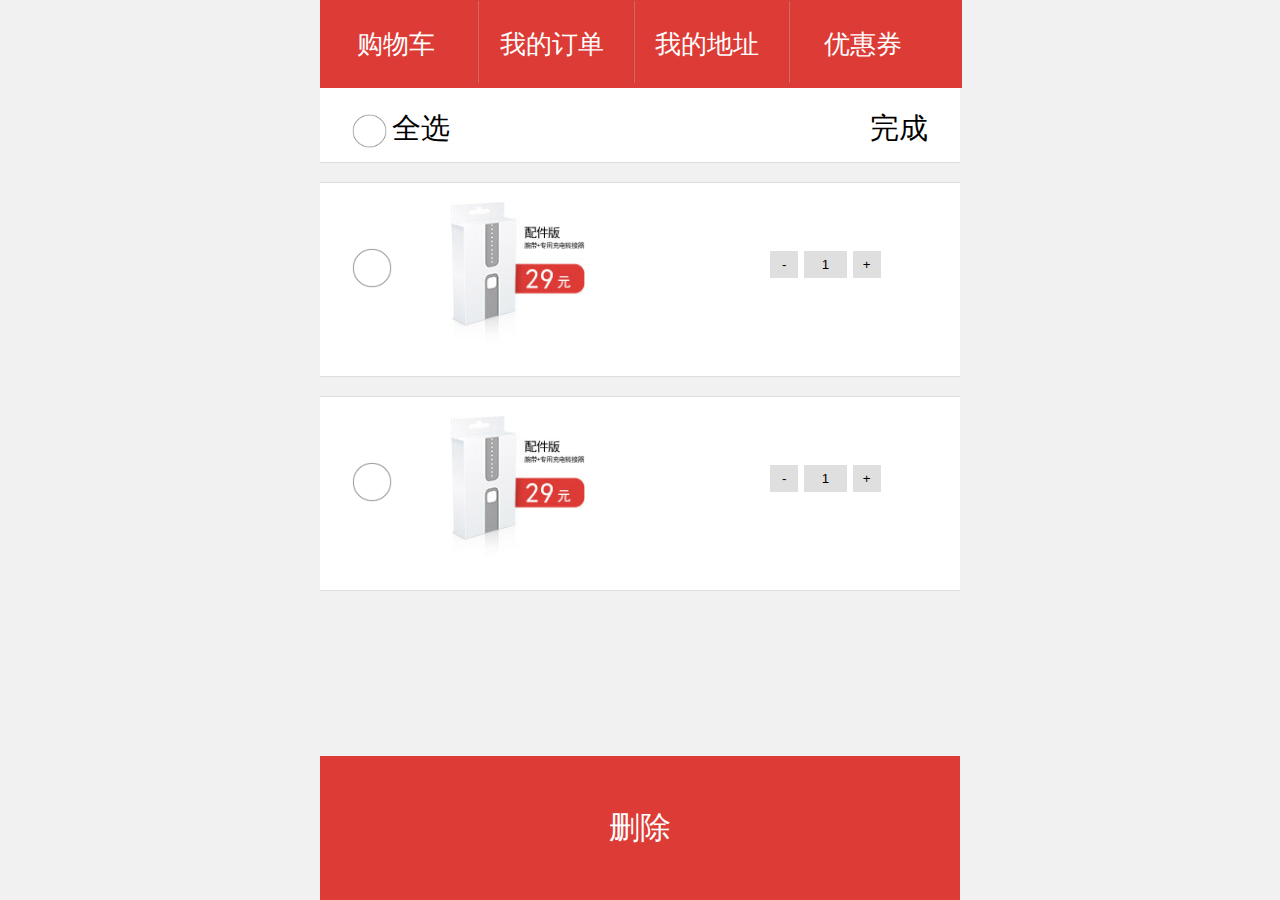
<file: car-edit.html>
<!doctype html>
<html>
<head>
<meta charset="utf-8">
<title>37度官方微店</title>
<meta name="viewport" content="width=device-width, initial-scale=1.0, maximum-scale=1.0, user-scalable=no">
<link rel="stylesheet" type="text/css" href="css/sty.css">
<link rel="stylesheet" type="text/css" href="css/common.css">
<link rel="stylesheet" type="text/css" href="css/color.css">
<link rel="stylesheet" type="text/css"   media="screen and (min-width: 321px) and (max-width: 480px)" href="css/sty480.css">
<link rel="stylesheet" media="screen and (max-width: 320px)" href="css/sty320.css" />
</head>

<body>
<div class="index-top">
<!--顶部logo及关注 -->
    <div class="common-redTOP car-ul">
        <ul>
        	<li class="car-nobor"><a href="car.html">购物车<span class="car-toparrow carshow"><img src="images/sanjiao.png"></span></a></li>
        	<li><a href="myorder.html">我的订单<span class="car-toparrow"><img src="images/sanjiao.png"></span></a></li>
        	<li><a href="myaddress.html">我的地址<span class="car-toparrow"><img src="images/sanjiao.png"></span></a></li>
        	<li><a href="coupon.html">优惠券<span class="car-toparrow"><img src="images/sanjiao.png"></span></a></li>
        </ul>              
    </div>
</div>
<!--end-->
	<div class="order-info">
    	<div class="chosed">
            <label for="chose-all"><span class="chose-all"><img src="images/chose-circle.png">全选</span><input class="check-btn" id="chose-all" type="checkbox"></label>
            <span class="finish finish-procar">完成</span>
        </div>
        <ul class="order-all">
            <li>
                <div class="chose-inp"><label for="pro1"><img src="images/chose-circle.png"><input class="check-btn" type="checkbox" id="pro1" data-id="1"></label></div>
                <div class="com-center-al car-proinfo">
                    <div class="com-center-num pro-edit">
                        <img src="images/pro-img.jpg">
                    </div>
                    <div class="com-center-right">
                        <a class="control-btn edit-contrl">
                            <input class="contro-btn min" name="" type="button" value="-" />
                            <input class="pro-num text_box" name="" type="text" data-id="100" value="1" readonly />
                            <input class="contro-btn add" name="" type="button" value="+" />
                        </a>
                    </div>
                </div>
            </li>
            <li>
                <div class="chose-inp"><label for="pro2"><img src="images/chose-circle.png"><input class="check-btn" type="checkbox" id="pro2" data-id="2"></label></div>
                <div class="com-center-al car-proinfo">
                    <div class="com-center-num pro-edit">
                        <img src="images/pro-img.jpg">
                    </div>
                    <div class="com-center-right">
                        <a class="control-btn edit-contrl">
                            <input class="contro-btn min" name="" type="button" value="-" />
                            <input class="pro-num text_box" name="" type="text" data-id="100" value="1" readonly />
                            <input class="contro-btn add" name="" type="button" value="+" />
                        </a>
                    </div>
                </div>
            </li>
        </ul>
    </div>
<!--footer-->
<div class="index-foot com-footborder car-foot">
    <div class="com-add-footer dele-carpro" id="addGoods">
        <span>删除</span>
    </div>
</div>
<!--end-->
<!--end-->
<!--<script src="js/common/jquery-1.11.1.min.js" type="text/javascript"></script>
<script type="text/javascript" src="js/car.js"></script>
<script type="text/javascript" src="js/details.js"></script>-->
<script type="text/javascript" src="js/sea.js"></script>
<script type="text/javascript">
    seajs.use('panels/shopCar.js',function(obj){
        obj.init();
    })
</script>
</body>
</html>
</file>
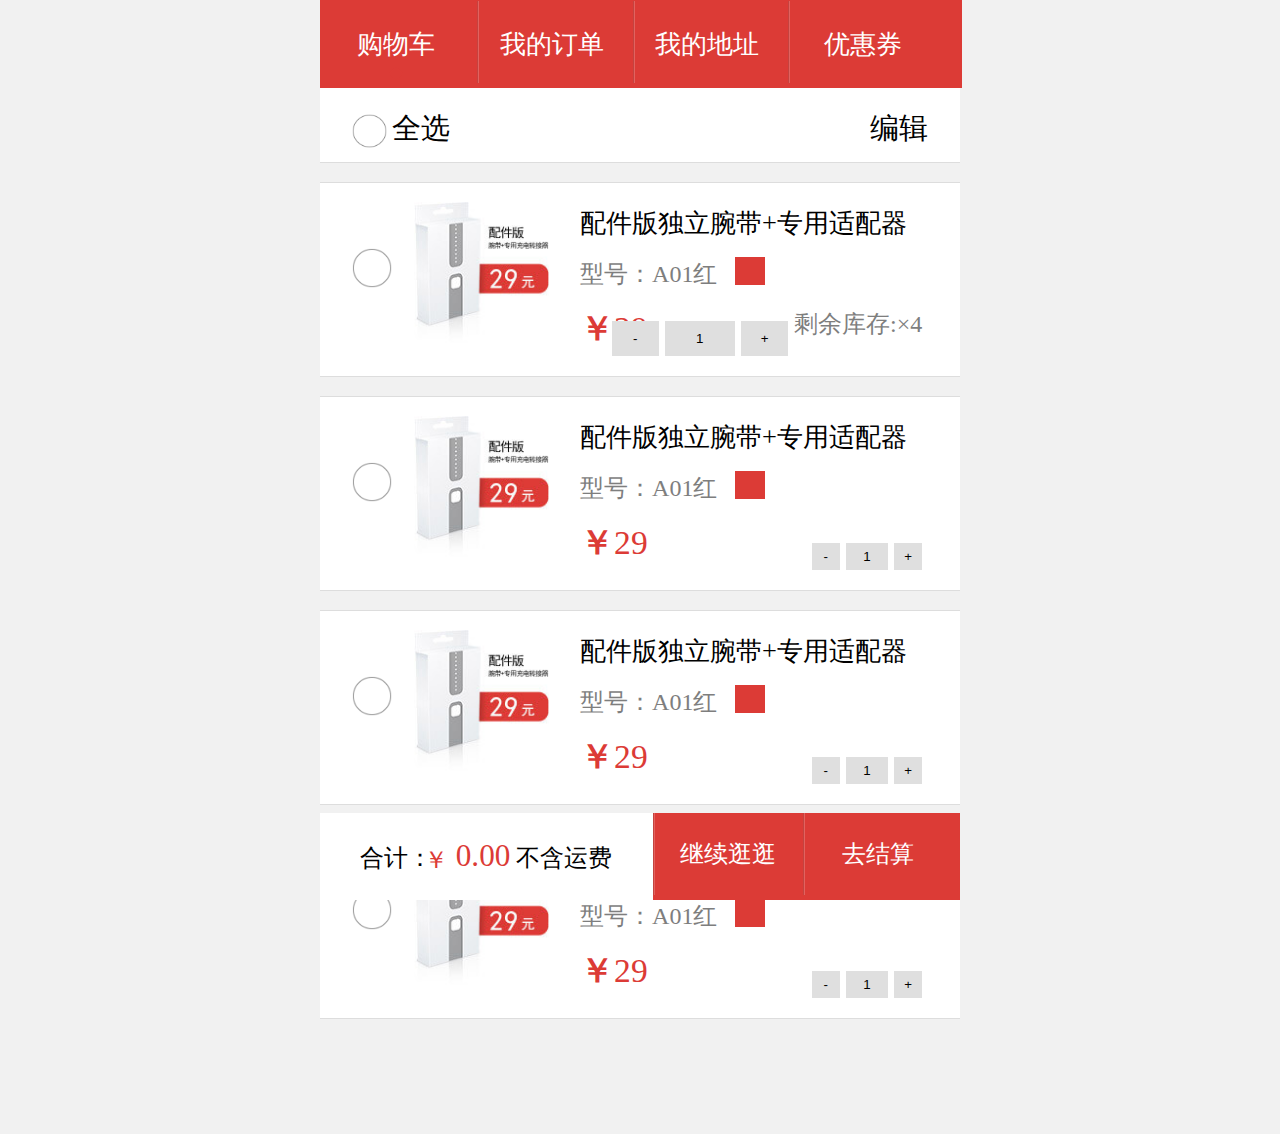
<file: car.html>
<!doctype html>
<html>
<head>
<meta charset="utf-8">
<title>37度官方微店</title>
<meta name="viewport" content="width=device-width, initial-scale=1.0, maximum-scale=1.0, user-scalable=no">
<link rel="stylesheet" type="text/css" href="css/sty.css">
<link rel="stylesheet" type="text/css" href="css/common.css">
<link rel="stylesheet" type="text/css" href="css/color.css">
<link rel="stylesheet" type="text/css"   media="screen and (min-width: 321px) and (max-width: 480px)" href="css/sty480.css">
<link rel="stylesheet" media="screen and (max-width: 320px)" href="css/sty320.css" />
</head>

<body>
<div class="index-top">
<!--顶部logo及关注 -->
    <div class="common-redTOP car-ul">
        <ul>
        	<li class="car-nobor"><a href="car.html">购物车<span class="car-toparrow carshow"><img src="images/sanjiao.png"></span></a></li>
        	<li><a href="myorder.html">我的订单<span class="car-toparrow"><img src="images/sanjiao.png"></span></a></li>
        	<li><a href="myaddress.html">我的地址<span class="car-toparrow"><img src="images/sanjiao.png"></span></a></li>
        	<li><a href="coupon.html">优惠券<span class="car-toparrow"><img src="images/sanjiao.png"></span></a></li>
        </ul>              
    </div>
<!--end-->
	<div class="order-info">
    	<div class="chosed">
            <label for="chose-all"><span class="chose-all"><img src="images/chose-circle.png">全选</span><input class="check-btn" id="chose-all" type="checkbox"></label>
            <span class="finish"><a href="car-edit.html">编辑</a></span>
        </div>
        <ul class="order-all">
            <li>
                <div class="chose-inp"><label for="pro1"><img src="images/chose-circle.png"><input class="check-btn" type="checkbox" id="pro1" data-id="1"></label></div>
                <div class="com-center-al car-proinfo">
                    <div class="com-center-num">
                        <img src="images/pro-img.jpg">
                    </div>
                    <div class="com-center-right">
                        <h1>配件版独立腕带+专用适配器</h1>
                        <p>型号：<i>A01红</i></p>
                        <span></span>
                        <br><h2>￥<b class="price-one">29</b></h2>
                        <a class="control-btn">
                            <input class="contro-btn min" name="" type="button" value="-" />
                            <input class="pro-num text_box" name="" type="text" data-id="100" value="1" readonly />
                            <input class="contro-btn add" name="" data-stock="40" type="button" value="+" />
                             <p>剩余库存:<i>×4</i></p>
                        </a>
                    </div>
                </div>
            </li>
            <li>
                <div class="chose-inp"><label for="pro2"><img src="images/chose-circle.png"><input class="check-btn" type="checkbox" id="pro2" data-id="2"></label></div>
                <div class="com-center-al car-proinfo">
                    <div class="com-center-num">
                        <img src="images/pro-img.jpg">
                    </div>
                    <div class="com-center-right">
                        <h1>配件版独立腕带+专用适配器</h1>
                        <p>型号：<i>A01红</i></p>
                        <span></span>
                        <br><h2>￥<b class="price-one">29</b></h2>
                        <a class="control-btn">
                            <input class="contro-btn min" name="" type="button" value="-" />
                            <input class="pro-num text_box" name="" type="text" data-id="100" value="1" readonly />
                            <input class="contro-btn add" name="" data-stock="20" type="button" value="+" />
                        </a>
                    </div>
                </div>
            </li>
            <li>
                <div class="chose-inp"><label for="pro3"><img src="images/chose-circle.png"><input class="check-btn" type="checkbox" id="pro3" data-id="3"></label></div>
                <div class="com-center-al car-proinfo">
                    <div class="com-center-num">
                        <img src="images/pro-img.jpg">
                    </div>
                    <div class="com-center-right">
                        <h1>配件版独立腕带+专用适配器</h1>
                        <p>型号：<i>A01红</i></p>
                        <span></span>
                        <br><h2>￥<b class="price-one">29</b></h2>
                        <a class="control-btn">
                            <input class="contro-btn min" name="" type="button" value="-" />
                            <input class="pro-num text_box" name="" type="text" data-id="100" value="1" readonly />
                            <input class="contro-btn add" data-stock="30" name="" type="button" value="+" />
                        </a>
                    </div>
                </div>
            </li>
            <li>
                <div class="chose-inp"><label for="pro4"><img src="images/chose-circle.png"><input class="check-btn" type="checkbox" id="pro4" data-id="4"></label></div>
                <div class="com-center-al car-proinfo">
                    <div class="com-center-num">
                        <img src="images/pro-img.jpg">
                    </div>
                    <div class="com-center-right">
                        <h1>配件版独立腕带+专用适配器</h1>
                        <p>型号：<i>A01红</i></p>
                        <span></span>
                        <br><h2>￥<b class="price-one">29</b></h2>
                        <a class="control-btn">
                            <input class="contro-btn min" name="" type="button" value="-" />
                            <input class="pro-num text_box" name="" type="text" data-id="100" value="1" readonly />
                            <input class="contro-btn add" name="" type="button" value="+" />
                        </a>
                    </div>
                </div>
            </li>
            
            <!--<li>
                <div class="chose-inp"><img src="images/chose-circle.png"></div>
                <div class="pro-img"><img src="images/pro-img.jpg"></div>
                <div class="pro-info">
                	<span class="pro-name">配件版独立腕带+专用适配器</span>
                	<span class="pro-model">型号：A01红</span>
                    <div class="pro-self">
                        <p><span>￥</span><span class="price">29</span></p>
                        <input class="contro-btn min" name="" type="button" value="-" />
                        <input class="pro-num" name="" type="text" value="1" />
                        <input class="contro-btn add" name="" type="button" value="+" />
                    </div>
                </div>
            </li>-->
        </ul>
    </div>
</div>
<!--footer-->
<div class="index-foot com-footborder car-foot">
    <ul>
        <li class="car-total">合计：<a class="price"><i>￥</i><span class="totalprice">0.00</span></a> 不含运费</li>
        <li><a href="index.html">继续逛逛</a></li>
        <li><a class="topay">去结算</a></li>
    </ul>
</div>
<!--end-->
<!--<script src="js/common/jquery-1.11.1.min.js" type="text/javascript"></script>
<script type="text/javascript" src="js/car.js"></script>
<script type="text/javascript" src="js/details.js"></script>-->
<script type="text/javascript" src="js/sea.js"></script>
<script type="text/javascript">
    seajs.use('panels/shopCar.js',function(obj){
        obj.init();
    })
</script>

</body>
</html>
</file>
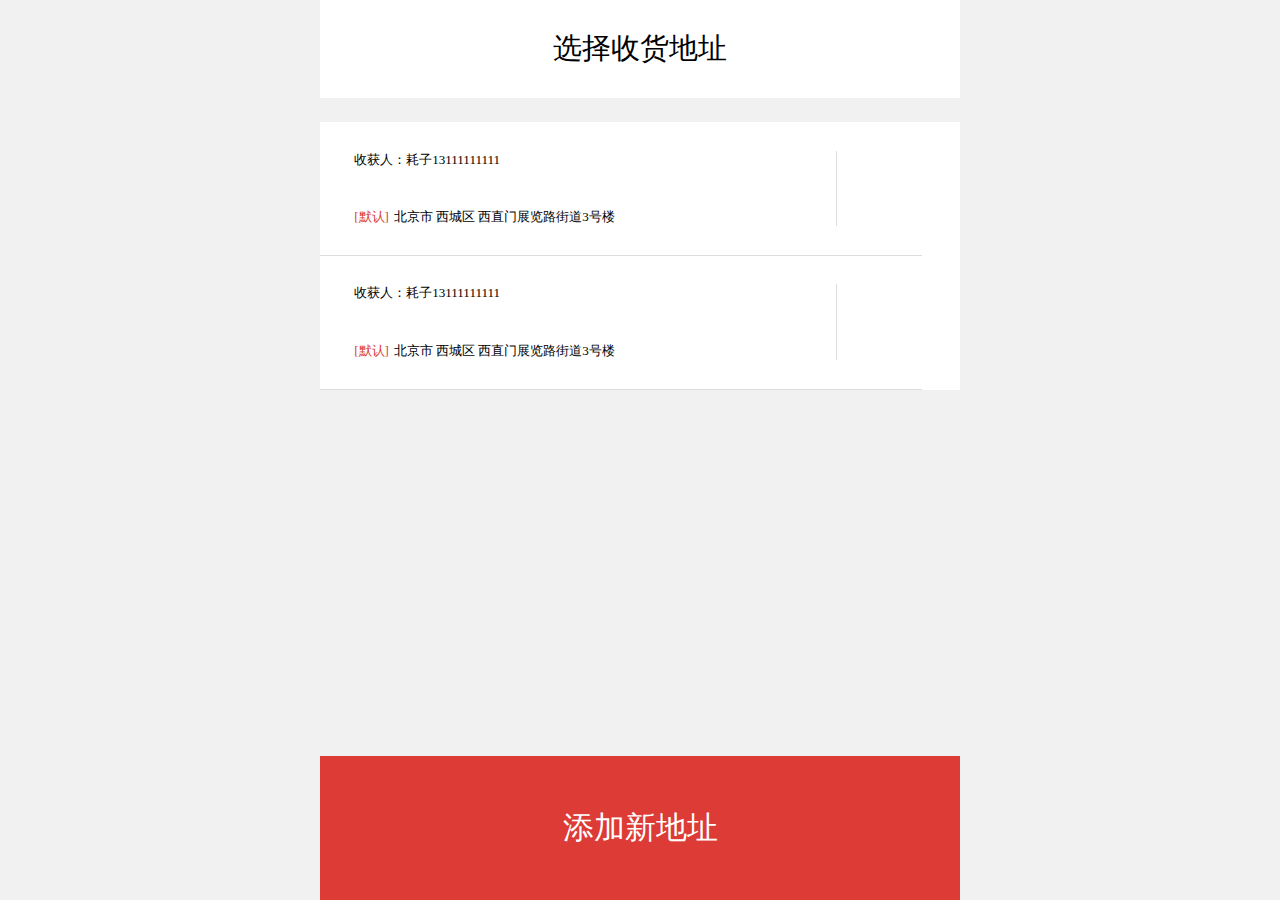
<file: choice_address.html>
<!doctype html>
<html>
<head>
<meta charset="utf-8">
<title>37度官方微店</title>
<meta name="viewport" content="width=device-width, initial-scale=1.0, maximum-scale=1.0, user-scalable=no">
<link rel="stylesheet" type="text/css" href="css/sty.css">
<link rel="stylesheet" type="text/css" href="css/common.css">
<link rel="stylesheet" type="text/css" href="css/color.css">
<link rel="stylesheet" type="text/css" href="css/framework7.ios.min.css">
<link rel="stylesheet" type="text/css" media="screen and (min-width: 321px) and (max-width: 480px)" href="css/sty480.css">
<link rel="stylesheet" media="screen and (max-width: 320px)" href="css/sty320.css" />
</head>

<body>
<!--头部-->
<div class="add-goods ad-gods">
    <p>选择收货地址</p>  
</div>
<!--end-->
<div class="car-new car-content">
    <div class="orderinfo prdin">
        <div class="list-block">
            <ul>
                <li class="swipeout">
                    <div class="item-content">
                        <div class="address-info">
                            <div class="add-in setDefaultAddress" data-id="1">
                                <p><span>收获人：<i>耗子</i></span><a>13111111111</a></p>
                                <br><p><i class="default-address">[默认]</i>北京市 西城区 西直门展览路街道3号楼</p>
                            </div>
                        </div>
                        <!--<div class="choice-inps"><label for="proe1"><img class="pic" src="images/chose-circle.png"><input class="checks-btn" type="checkbox" id="pro1"></label></div>-->
                        <div class="swipeout-actions-right">
                        <a href="#" class="swipeout-delete">删除</a>
                        </div>
                    </div>
                </li>
                <li class="swipeout">
                    <div class="item-content">
                        <div class="address-info">
                            <div class="add-in setDefaultAddress" data-id="1">
                                <p><span>收获人：<i>耗子</i></span><a>13111111111</a></p>
                                <br><p><i class="default-address">[默认]</i>北京市 西城区 西直门展览路街道3号楼</p>
                            </div>
                        </div>
                        <!--<div class="choice-inps"><label for="proe1"><img class="pic" src="images/chose-circle.png"><input class="checks-btn" type="checkbox" id="pro2"></label></div>-->
                        <div class="swipeout-actions-right">
                        <a href="#" class="swipeout-delete">删除</a>
                        </div>
                    </div>
                </li>
            </ul>

        </div>
    </div>
</div>
<!--footer-->
<div class="index-foot com-footborder car-foot">
    <div class="com-add-footer" id="addGoods">
        <span><a href="goods_add.html">添加新地址</a></span>
    </div>
</div>
<!--end-->
<script src="js/common/jquery-1.11.1.min.js" type="text/javascript"></script>
<script type="text/javascript" src="js/choice.js"></script>
<script type="text/javascript" src="js/car.js"></script>
</body>
</html>
</file>
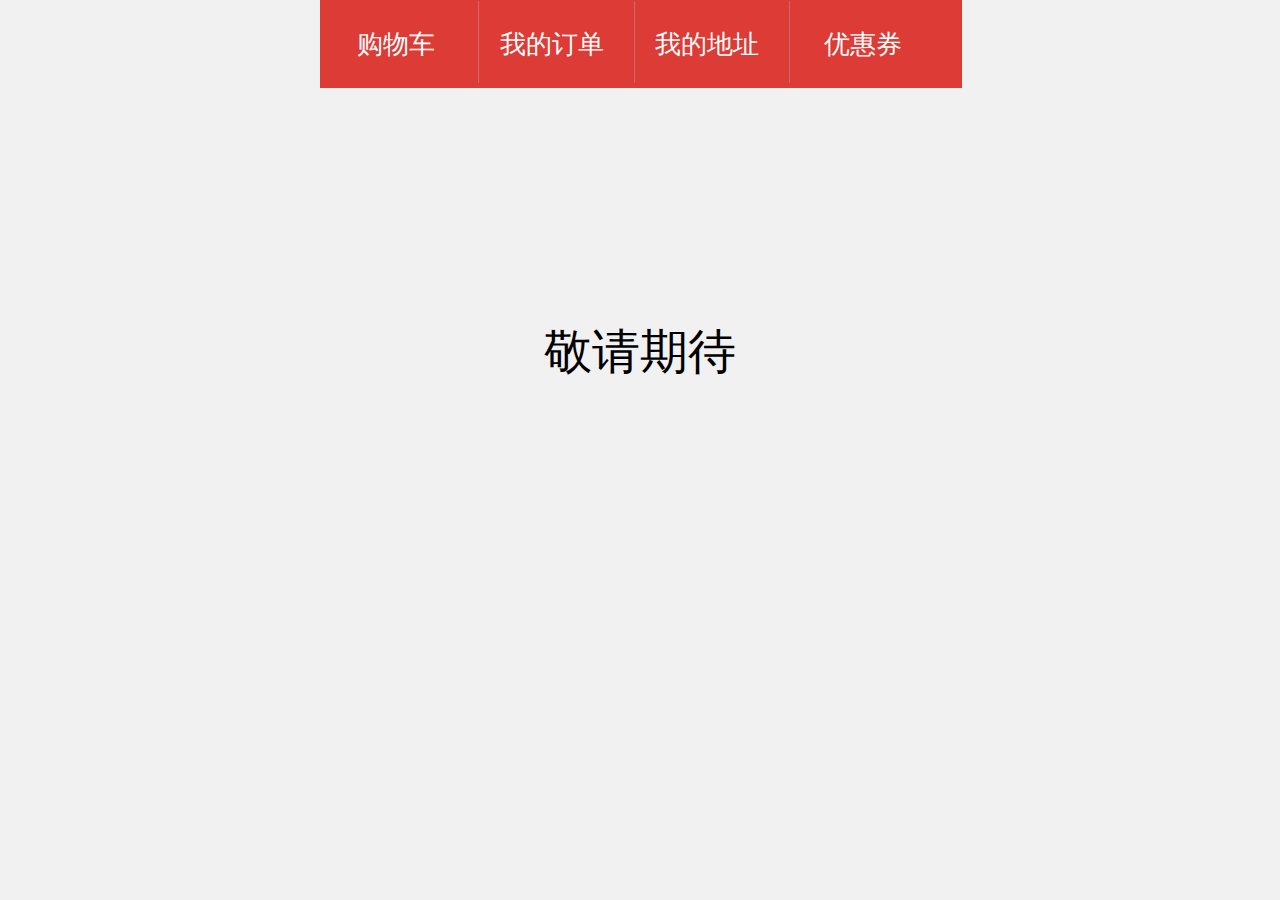
<file: coupon.html>
<!doctype html>
<html>
<head>
<meta charset="utf-8">
<title>37度官方微店</title>
<meta name="viewport" content="width=device-width, initial-scale=1.0, maximum-scale=1.0, user-scalable=no">
<link rel="stylesheet" type="text/css" href="css/sty.css">
<link rel="stylesheet" type="text/css" href="css/common.css">
<link rel="stylesheet" type="text/css" href="css/color.css">
<link rel="stylesheet" type="text/css" href="css/framework7.ios.min.css">
<link rel="stylesheet" type="text/css" media="screen and (min-width: 321px) and (max-width: 480px)" href="css/sty480.css">
<link rel="stylesheet" media="screen and (max-width: 320px)" href="css/sty320.css" />
</head>

<body>
<div class="index-top">
<!--顶部logo及关注 -->
    <div class="common-redTOP car-ul">
        <ul>
        	<li class="car-nobor"><a href="car.html">购物车<span class="car-toparrow"><img src="images/sanjiao.png"></span></a></li>
        	<li><a href="myorder_all.html">我的订单<span class="car-toparrow"><img src="images/sanjiao.png"></span></a></li>
        	<li><a href="myaddress.html">我的地址<span class="car-toparrow"><img src="images/sanjiao.png"></span></a></li>
        	<li><a href="coupon.html">优惠券<span class="car-toparrow carshow"><img src="images/sanjiao.png"></span></a></li>
        </ul>              
    </div>
<!--end-->
	<div class="car-content">
    	<div class="staytuned">敬请期待</div>
    </div>

</div>
<!--footer-->
<!-- -->
<script src="js/common/jquery-1.11.1.min.js" type="text/javascript"></script>
</body>
</html>
</file>
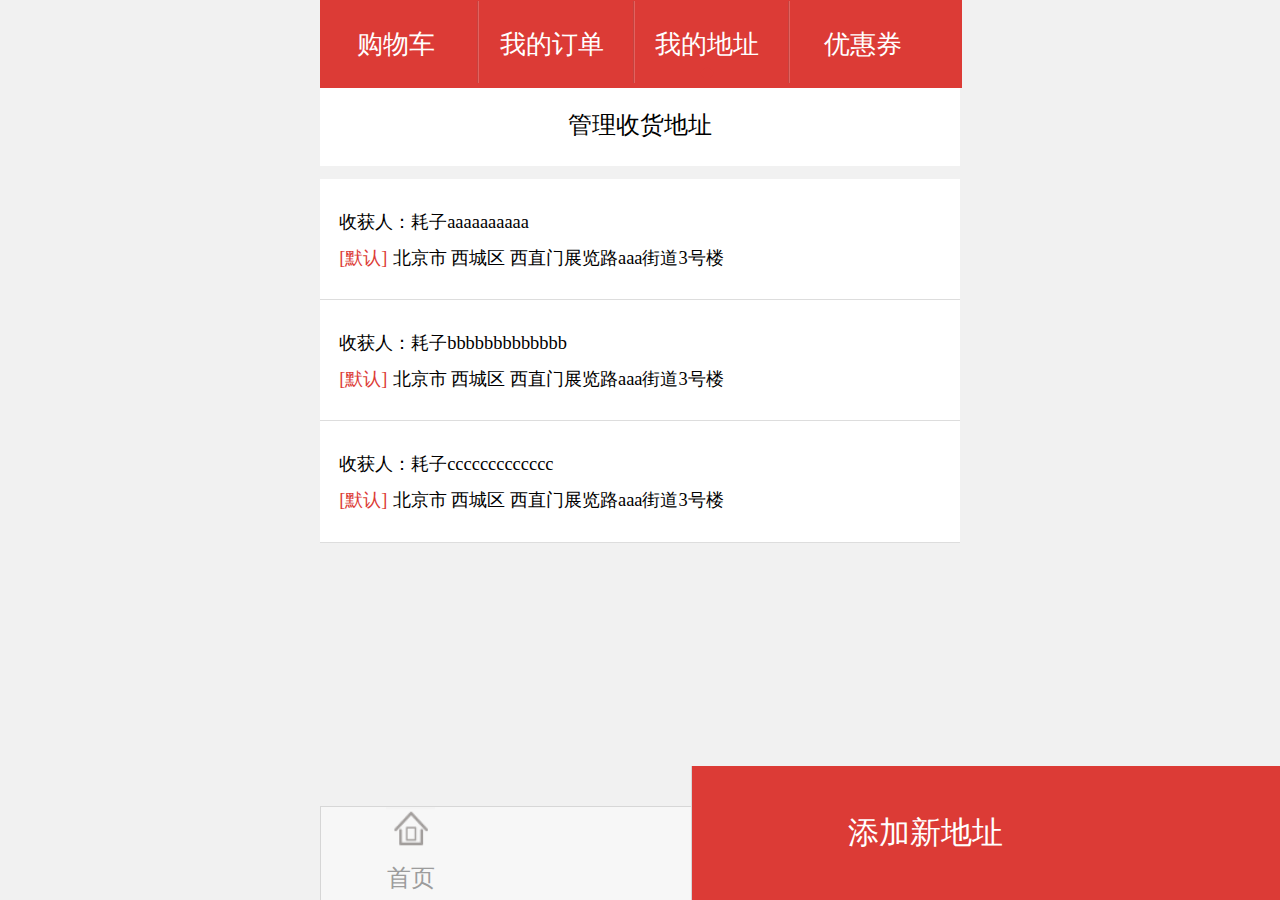
<file: myaddress.html>
<!doctype html>
<html>
<head>
<meta charset="utf-8">
<title>37度官方微店</title>
<meta name="viewport" content="width=device-width, initial-scale=1.0, maximum-scale=1.0, user-scalable=no">
<link rel="stylesheet" type="text/css" href="css/sty.css">
<link rel="stylesheet" type="text/css" href="css/common.css">
<link rel="stylesheet" type="text/css" href="css/color.css">
<link rel="stylesheet" type="text/css" media="screen and (min-width: 321px) and (max-width: 480px)" href="css/sty480.css">
<link rel="stylesheet" media="screen and (max-width: 320px)" href="css/sty320.css" />
</head>

<body>
<div class="index-top">
<!--顶部logo及关注 -->
    <div class="common-redTOP car-ul">
        <ul>
        	<li class="car-nobor"><a href="car.html">购物车<span class="car-toparrow"><img src="images/sanjiao.png"></span></a></li>
        	<li><a href="myorder.html">我的订单<span class="car-toparrow"><img src="images/sanjiao.png"></span></a></li>
        	<li><a href="myaddress.html">我的地址<span class="car-toparrow carshow"><img src="images/sanjiao.png"></span></a></li>
        	<li><a href="coupon.html">优惠券<span class="car-toparrow"><img src="images/sanjiao.png"></span></a></li>
        </ul>              
    </div>
</div>
<!--end-->
	<div class="car-content">
    	<div class="switch">
        	<div class="manage-address">管理收货地址</div>
        </div>
        <div class="orderinfo">
            <div class="list-block">
            	<ul class="address-all"><li class="swipeout">
                            <div class="address-info editAddress" data-is="0">
                            	<div class="add-in">
                                    <p><span>收获人：<i class="defName">耗子</i></span><span class="defTel">aaaaaaaaaa</span></p>
                                    <p><i class="default-address">[默认]</i><span class="defAdd">北京市 西城区 西直门展览路aaa街道3号楼</span></p>
                            	</div>
                            </div>
                            <span class="address-choseimg setDefaultAddress showimg"><img src="images/default-chose.png"></span>
                            <div class="del-btncss address-id" data-id="1">删除</div>
                        </li>
                        <li class="swipeout">
                            <div class="address-info editAddress" data-is="0">
                            	<div class="add-in">
                                    <p><span>收获人：<i class="defName">耗子</i></span><span class="defTel">bbbbbbbbbbbbb</span></p>
                                    <p><i class="default-address">[默认]</i><span class="defAdd">北京市 西城区 西直门展览路aaa街道3号楼</span></p>
                            	</div>
                            </div>
                            <span class="address-choseimg setDefaultAddress showimg"><img src="images/chose-circle.png"></span>
                            <div class="del-btncss address-id" data-id="2">删除</div>
                        </li>
                        <li class="swipeout">
                            <div class="address-info editAddress" data-is="0">
                            	<div class="add-in">
                                    <p><span>收获人：<i class="defName">耗子</i></span><span class="defTel">ccccccccccccc</span></p>
                                    <p><i class="default-address">[默认]</i><span class="defAdd">北京市 西城区 西直门展览路aaa街道3号楼</span></p>
                            	</div>
                            </div>
                            <span class="address-choseimg setDefaultAddress showimg"><img src="images/chose-circle.png"></span>
                            <div class="del-btncss address-id" data-id="3">删除</div>
                    </li>
                </ul>
            </div>
    	</div>
    </div>
<!--footer-->
<div class="add_footer">
    <ul>
        <li class="ad_1"><a href="index.html"><img src="images/icon_1.png"><br>首页</a></li>
        <li  class="com-add-footer addAdress ad_2" data-is="1"><span>添加新地址</span></li>
    </ul>
</div>
<!--end-->
<!--添加和修改收货地址-->
<div class="loading" id="addAdress">
	<div class="loadBj">
        <div class="add-goods">
            <p class="addinfo">添加收货地址</p>  
            <p class="editinfo">修改收货地址</p>  
            <span class="finished editinfo" data-is="0">完成</span>
        </div>
        <div class="message">
            <form method="post" style="margin:0px;" target="submitObj">  
            	<input type="hidden" id="recAddressId">
                <div class="mes">
                    <ul>
                        <li>
                            <span class="sp-col">收获人：</span>
                            <input type="text" id="name" value="">
                        </li>
                        <li>
                            <span class="sp-col">手机号码：</span>
                            <input type="text" id="tel" value="" maxlength="11">
                        </li>
                        <li>
                            <span class="sp-col">邮政编码：</span>
                            <input type="text" id="zipcod" value="">
                        </li>
                        <li>
                            <span>省：</span>
                            <select class="sheng" id="sheng" name="province" value=""></select>
                        </li>
                        <li>
                            <span>市：</span>
                            <select class="selt" id="shi" name="city" value=""></select>
                        </li>
                        <li>
                            <span>区：</span>
                            <select class="selt" id="xian" name="country" value=""></select>
                        </li>
                        <li>
                            <span>详细地址：</span>
                            <input type="text" id="address" value="">
                        </li>
                    </ul>
                </div>
            </form>
        </div>
        <div class="removeadd editinfo" id="remGoods">
            <span class="address-id" data-id="1">删除收货地址</span>
        </div>
        
        <div class="default-add editinfo setDefaultAddress" id="amendGoods" data-id="1">
            <span>设置成默认收货地址</span>
        </div>
        
        <div class="com-add-footer addinfo add_goodsaddress" data-is="1" id="addGoods">
            <span><a>确认</a></span>
        </div>
    </div>
</div>
<!--<script src="js/common/jquery-1.11.1.min.js" type="text/javascript"></script>
<script type="text/javascript" src="js/address/city_array.js"></script>
<script type="text/javascript" src="js/address/city_call.js"></script>
<script type="text/javascript" src="js/address/city_show.js"></script>
<script type="text/javascript" src="js/car.js"></script>
<script type="text/javascript" src="js/details.js"></script>
<script type="text/javascript">
    $(function(){initLocation({sheng_val:"",shi_val:"",xian_val:"<?php echo $v['country']?>"});})
</script>-->
<script type="text/javascript" src="js/sea.js"></script>
<script type="text/javascript">
    seajs.use('panels/address.js',function(obj){
        obj.init();
    })
</script>
<script type="text/javascript"></script>
</body>
</html>
</file>
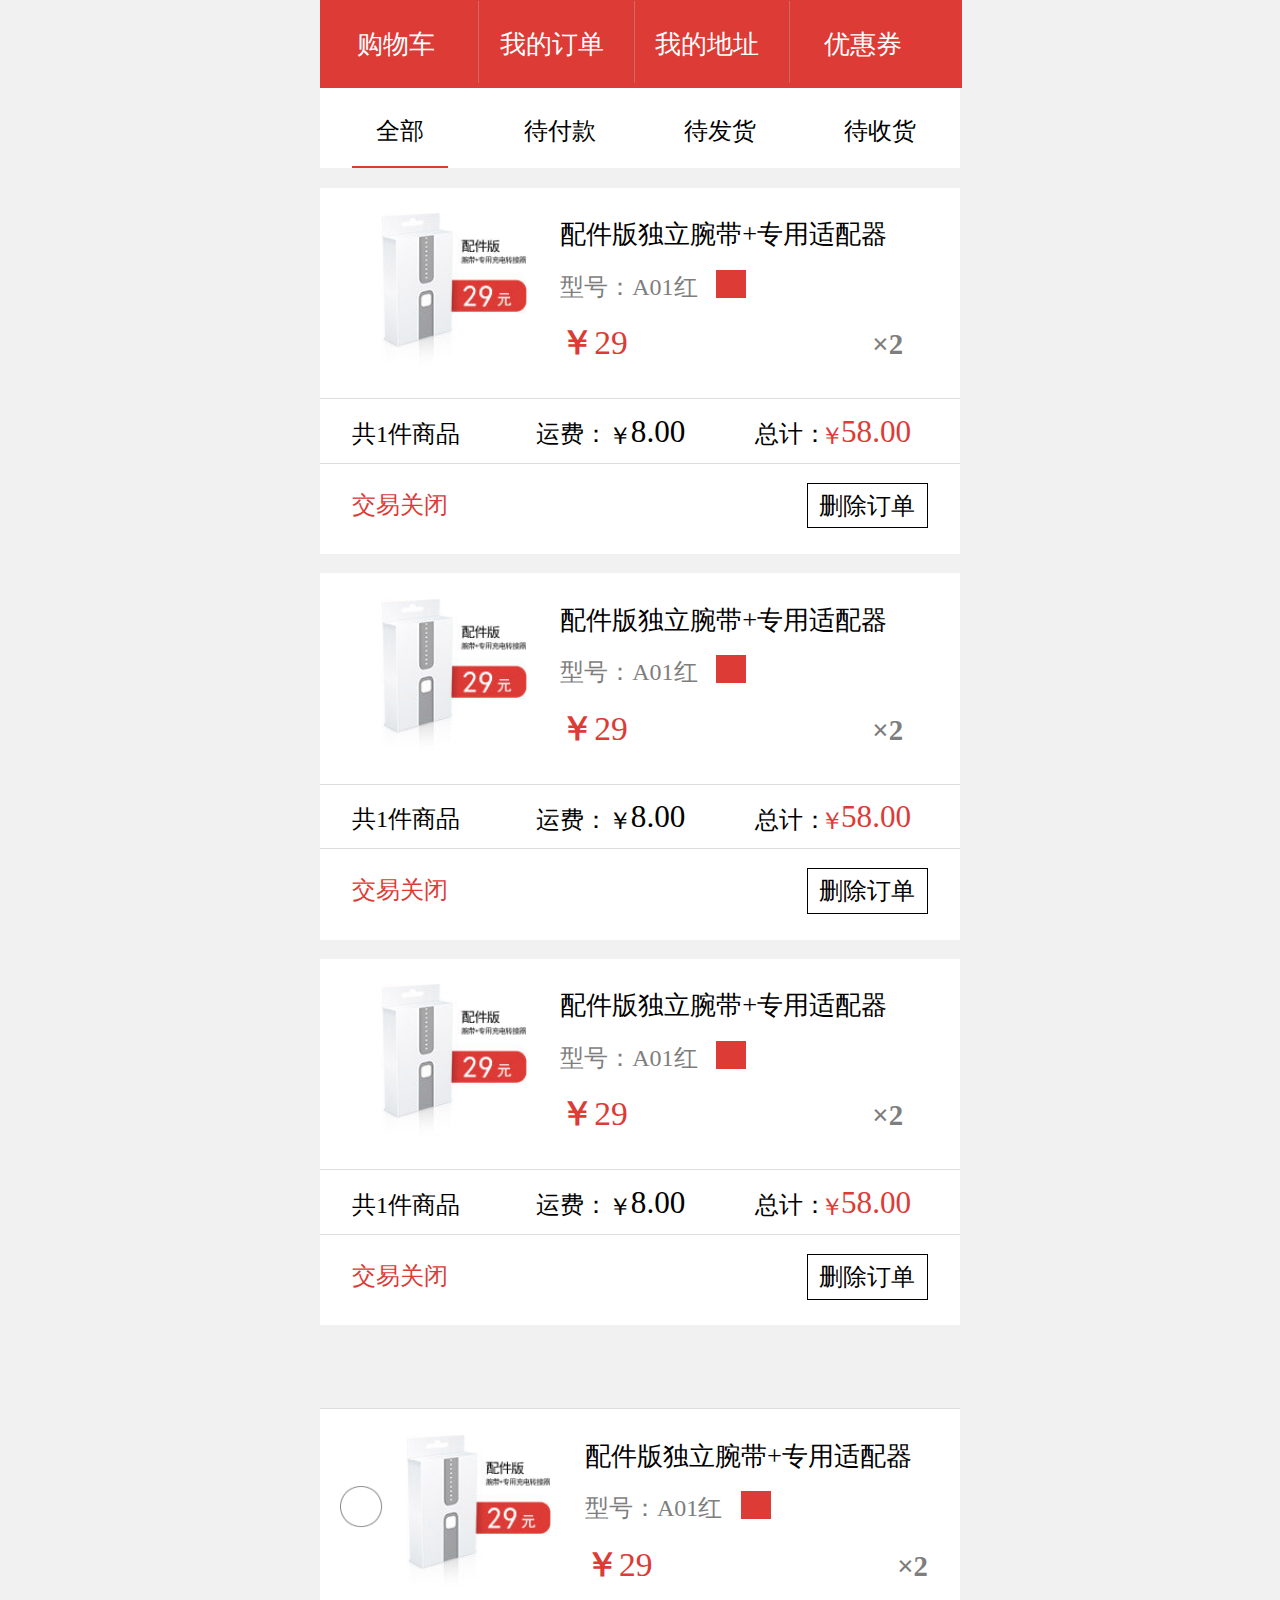
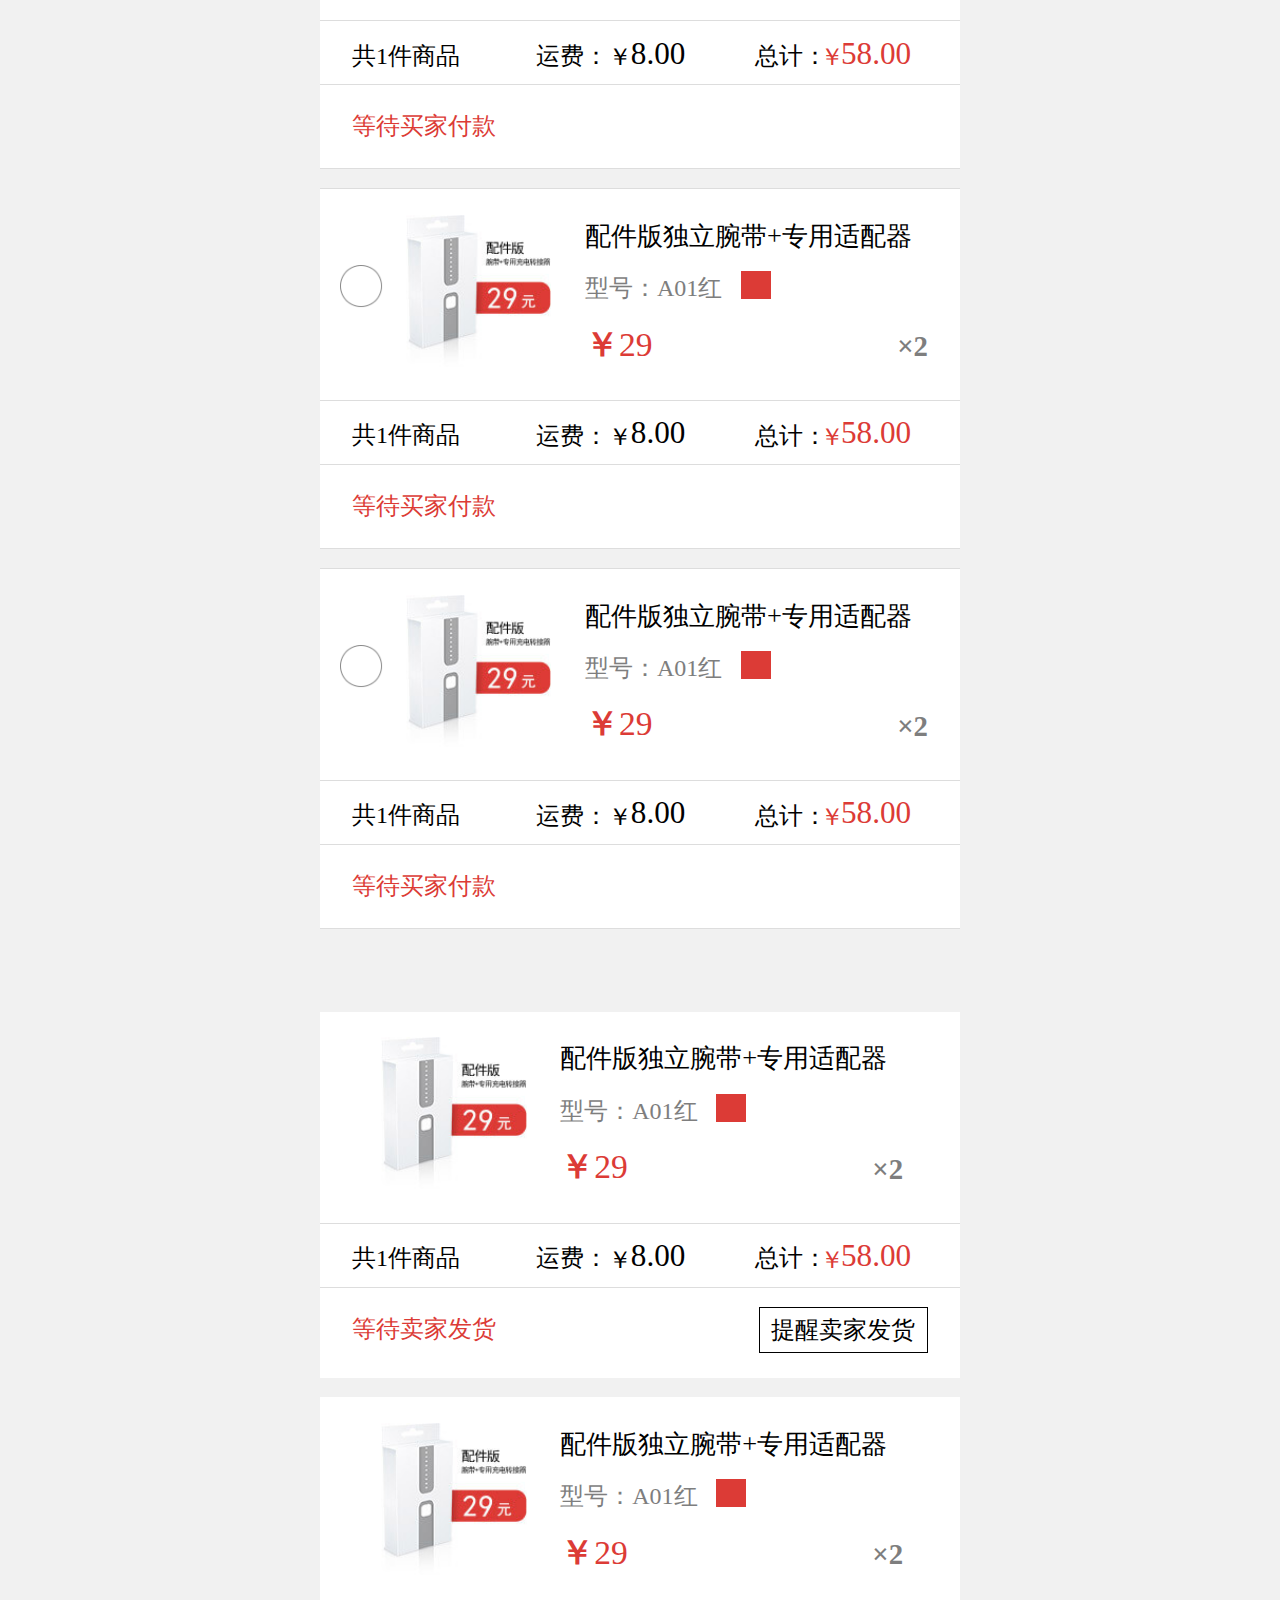
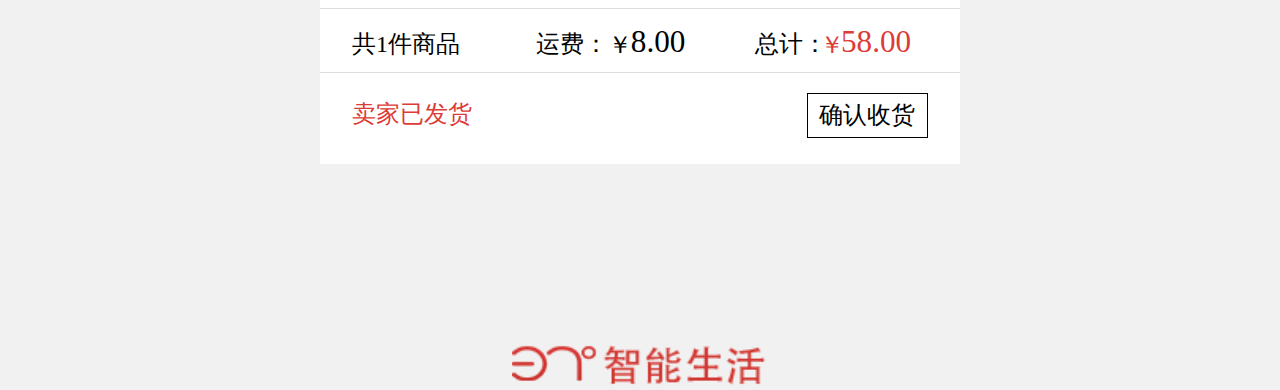
<file: myorder.html>
<!doctype html>
<html>
<head>
<meta charset="utf-8">
<title>37度官方微店</title>
<meta name="viewport" content="width=device-width, initial-scale=1.0, maximum-scale=1.0, user-scalable=no">
<link rel="stylesheet" type="text/css" href="css/sty.css">
<link rel="stylesheet" type="text/css" href="css/common.css">
<link rel="stylesheet" type="text/css" href="css/color.css">
<link rel="stylesheet" type="text/css"   media="screen and (min-width: 321px) and (max-width: 480px)" href="css/sty480.css">
<link rel="stylesheet" media="screen and (max-width: 320px)" href="css/sty320.css" />
</head>

<body>
<div class="index-top">
<!--顶部logo及关注 -->
    <div class="common-redTOP car-ul">
        <ul>
        	<li class="car-nobor">购物车<span class="car-toparrow"><img src="images/sanjiao.png"></span></li>
        	<li>我的订单<span class="car-toparrow carshow"><img src="images/sanjiao.png"></span></li>
        	<li>我的地址<span class="car-toparrow"><img src="images/sanjiao.png"></span></li>
        	<li>优惠券<span class="car-toparrow"><img src="images/sanjiao.png"></span></li>
        </ul>              
    </div>
</div>
<!--end-->
	<div class="car-content">
    	<div class="switch">
        	<ul class="car-nav">
            	<li class="switch-bor">全部</li>
            	<li>待付款</li>
            	<li>待发货</li>
            	<li>待收货</li>
            </ul>
        </div>
        <div class="orderinfo order-info">
            <ul class="myorder carshow">
            	<li>
                	<div class="com-center-all">
                        <div class="com-center-al">
                            <div class="com-center-num">
                                <img src="images/pro-img.jpg">
                            </div>
                            <div class="com-center-right">
                                <h1>配件版独立腕带+专用适配器</h1>
                                <p>型号：<i>A01红</i></p>
                                <span></span>
                                <br><h2>￥<b>29</b></h2>
                                <h3>×<i class="text_box">2</i></h3>
                            </div>
                        </div>
                    </div>
                    <div class="pro-info">
                        <span>共1件商品</span>
                        <div>总计：<a class="price"><i>￥</i><span class="tprice onetotal">58.00</span></a></div>
                        <div>运费：<a class="priceyf"><i>￥</i><span class="tprice freight">8.00</span></a></div>
                    </div>
                    <div class="order-state">
                        <span>交易关闭</span>
                        <a class="del-order" data-orderId="">删除订单</a>
                    </div>
                </li>
            	<li>
                    <div class="com-center-all">
                        <div class="com-center-al">
                            <div class="com-center-num">
                                <img src="images/pro-img.jpg">
                            </div>
                            <div class="com-center-right">
                                <h1>配件版独立腕带+专用适配器</h1>
                                <p>型号：<i>A01红</i></p>
                                <span></span>
                                <br><h2>￥<b>29</b></h2>
                                <h3>×<i class="text_box">2</i></h3>
                            </div>
                        </div>
                    </div>
                    <div class="pro-info">
                        <span>共1件商品</span>
                        <div>总计：<a class="price"><i>￥</i><span class="tprice">58.00</span></a></div>
                        <div>运费：<a class="priceyf"><i>￥</i><span class="tprice">8.00</span></a></div>
                    </div>
                    <div class="order-state">
                        <span>交易关闭</span>
                        <a class="del-order" data-orderId="">删除订单</a>
                    </div>
                </li>
            	<li>
                    <div class="com-center-all">
                        <div class="com-center-al">
                            <div class="com-center-num">
                                <img src="images/pro-img.jpg">
                            </div>
                            <div class="com-center-right">
                                <h1>配件版独立腕带+专用适配器</h1>
                                <p>型号：<i>A01红</i></p>
                                <span></span>
                                <br><h2>￥<b>29</b></h2>
                                <h3>×<i class="text_box">2</i></h3>
                            </div>
                        </div>
                    </div>
                    <div class="pro-info">
                        <span>共1件商品</span>
                        <div>总计：<a class="price"><i>￥</i><span class="tprice">58.00</span></a></div>
                        <div>运费：<a class="priceyf"><i>￥</i><span class="tprice">8.00</span></a></div>
                    </div>
                    <div class="order-state">
                        <span>交易关闭</span>
                        <a class="del-order" data-orderId="">删除订单</a>
                    </div>
                </li>
            </ul>
            <!--待付款-->
            <ul class="myorder carshow order-all">
                <li>
                    <div class="com-center-all">
                        <div class="chose-inp"><label for="pro1"><img src="images/chose-circle.png"><input class="check-btn" type="checkbox" id="pro1" data-id="1"></label></div>
                        <div class="com-center-al car-proinfo">
                            <div class="com-center-num">
                                <img src="images/pro-img.jpg">
                            </div>
                            <div class="com-center-right">
                                <h1>配件版独立腕带+专用适配器</h1>
                                <p>型号：<i>A01红</i></p>
                                <span></span>
                                <br><h2>￥<b class="price-one">29</b></h2>
                                <h3>×<i class="text_box">2</i></h3>
                            </div>
                        </div>
                    </div>
                    <div class="pro-info">
                        <span>共1件商品</span>
                        <div>总计：<a class="price"><i>￥</i><span class="tprice">58.00</span></a></div>
                        <div>运费：<a class="priceyf"><i>￥</i><span class="tprice">8.00</span></a></div>
                    </div>
                    <div class="order-state">
                        <span>等待买家付款</span>
                    </div>
                </li>
                <li>
                    <div class="com-center-all">
                        <div class="chose-inp"><label for="pro2"><img src="images/chose-circle.png"><input class="check-btn" type="checkbox" id="pro2" data-id="2"></label></div>
                        <div class="com-center-al car-proinfo">
                            <div class="com-center-num">
                                <img src="images/pro-img.jpg">
                            </div>
                            <div class="com-center-right">
                                <h1>配件版独立腕带+专用适配器</h1>
                                <p>型号：<i>A01红</i></p>
                                <span></span>
                                <br><h2>￥<b class="price-one">29</b></h2>
                                <h3>×<i class="text_box">2</i></h3>
                            </div>
                        </div>
                    </div>
                    <div class="pro-info">
                        <span>共1件商品</span>
                        <div>总计：<a class="price"><i>￥</i><span class="tprice">58.00</span></a></div>
                        <div>运费：<a class="priceyf"><i>￥</i><span class="tprice">8.00</span></a></div>
                    </div>
                    <div class="order-state">
                        <span>等待买家付款</span>
                    </div>
                </li>
                <li>
                    <div class="com-center-all">
                        <div class="chose-inp"><label for="pro3"><img src="images/chose-circle.png"><input class="check-btn" type="checkbox" id="pro3" data-id="3"></label></div>
                        <div class="com-center-al car-proinfo">
                            <div class="com-center-num">
                                <img src="images/pro-img.jpg">
                            </div>
                            <div class="com-center-right">
                                <h1>配件版独立腕带+专用适配器</h1>
                                <p>型号：<i>A01红</i></p>
                                <span></span>
                                <br><h2>￥<b class="price-one">29</b></h2>
                                <h3>×<i class="text_box">2</i></h3>
                            </div>
                        </div>
                    </div>
                    <div class="pro-info">
                        <span>共1件商品</span>
                        <div>总计：<a class="price"><i>￥</i><span class="tprice">58.00</span></a></div>
                        <div>运费：<a class="priceyf"><i>￥</i><span class="tprice">8.00</span></a></div>
                    </div>
                    <div class="order-state">
                        <span>等待买家付款</span>
                    </div>
                </li>
            </ul>
            
            <ul class="myorder">
                <li>
                    <div class="com-center-all">
                        <div class="com-center-al">
                            <div class="com-center-num">
                                <img src="images/pro-img.jpg">
                            </div>
                            <div class="com-center-right">
                                <h1>配件版独立腕带+专用适配器</h1>
                                <p>型号：<i>A01红</i></p>
                                <span></span>
                                <br><h2>￥<b>29</b></h2>
                                <h3>×<i class="text_box">2</i></h3>
                            </div>
                        </div>
                    </div>
                    <div class="pro-info">
                        <span>共1件商品</span>
                        <div>总计：<a class="price"><i>￥</i><span class="tprice">58.00</span></a></div>
                        <div>运费：<a class="priceyf"><i>￥</i><span class="tprice">8.00</span></a></div>
                    </div>
                    <div class="order-state">
                        <span>等待卖家发货</span>
                        <a class="remindSend" data-orderId="">提醒卖家发货</a>
                    </div>
                </li>
            </ul>
            
            <ul class="myorder">
                <li>
                    <div class="com-center-all">
                        <div class="com-center-al">
                            <div class="com-center-num">
                                <img src="images/pro-img.jpg">
                            </div>
                            <div class="com-center-right">
                                <h1>配件版独立腕带+专用适配器</h1>
                                <p>型号：<i>A01红</i></p>
                                <span></span>
                                <br><h2>￥<b>29</b></h2>
                                <h3>×<i class="text_box">2</i></h3>
                            </div>
                        </div>
                    </div>
                    <div class="pro-info">
                        <span>共1件商品</span>
                        <div>总计：<a class="price"><i>￥</i><span class="tprice">58.00</span></a></div>
                        <div>运费：<a class="priceyf"><i>￥</i><span class="tprice">8.00</span></a></div>
                    </div>
                    <div class="order-state">
                        <span>卖家已发货</span>
                        <a data-orderId="" class="confirmRecive">确认收货</a>
                    </div>
                </li>
            </ul>
    	</div>
    </div>
<!--footer-->
<div class="index-foot com-footborder botm-show">
    <ul>
        <li><a href="#"><img src="images/icon_1.png"><br>首页</a></li>
        <li><a href="#"><img src="images/icon_2.png"><br>联系客服</a></li>
        <li class="gray closePay"><a href="javascript:void(0)">关闭支付</a></li>
        <li class="li-red continuPay"><a href="#"><br>继续支付</a></li>
    </ul>
</div>

<div class="com-backimg">
    <a href="index.html"><img src="images/footer_logo.png"></a>
</div>
<!--end-->
<!--<script src="js/common/jquery-1.11.1.min.js" type="text/javascript"></script>
<script type="text/javascript" src="js/car.js"></script>
<script type="text/javascript" src="js/details.js"></script>-->
<script type="text/javascript" src="js/sea.js"></script>
<script type="text/javascript">
    seajs.use('panels/order.js',function(obj){
        obj.init();
    })
</script>
</body>
</html>
</file>
<file: css/sty.css>
body,html{margin:0; padding:0; font-family:"黑体"}
body,div,ul,li,span,p,input,table,tr,td,h1,h2,h3,h4,h5,h6,article{margin:0; padding:0;}
ul,li{ list-style:none;}
img{ border:none; max-width:100%;}
a{ text-decoration:none;}
a:hover{color:none;}
button,select,textarea{outline:none}
body,html{
	max-width:640px;
    width: 100%;
    height:auto;
	margin:0 auto;
	overflow:auto;
    font-size: 24px;
}
b{font-weight: normal;}
i{font-style: normal;}
input[type=button]{
    -webkit-appearance:none;
    outline:none
}
/*清除浮动*/
.clearfix:after{content:"\200B"; display:block; height:0; clear:both; }
.clearfix{ *zoom:1; }

/*首页顶部轮播图*/
.main_visual{
    height:187px;
    overflow:hidden;
    position:relative;
    margin-top: 11%;
}
.visual2{
    height: 100%!important;
}
.main_image{
    height:422px;
    overflow:hidden;
    position:relative;
}
.ma_img2{
    height: 331px;
}
.main_image ul{
    width:100%;
    height:422px;
    overflow:hidden;
    position:absolute;
    top:0;
    left:0
}
.main_image li{
    float:left;
    width:100%;
}
.main_image li span{
    display:block;
    width:100%;
    height:100%;
}
.main_image li a{
    display:block;
    width:100%;
    height:100%;
}
.main_image li span img{
    width: 100%;
    /*height:100%;*/
}
div.flicking_con{
    position:absolute;
    bottom:8%;
    left:40%;
    z-index:1;
}
div.flicking_con a{
    float:left;
    width:21px;
    height:21px;
    margin:0;
    padding:0;
    background:url('images/btn_main_img.png') 0 0 no-repeat;
    display:block;
    text-indent:-1000px
}
div.flicking_con a.on{
    background-position:0 -21px;
}
#btn_prev,#btn_next{
    position:absolute;
    display:block;
    width:73px!important;
    height:74px!important;
    top:20%;
    display:none;
}
#btn_prev{
    background:url(../images/hover_left.png) no-repeat left top;
    left:10%;
    background-size: 30% 30%;
}
#btn_next{
    background:url(../images/hover_right.png) no-repeat right top;
    right:10%;
    background-size: 30% 30%;
}
.collect{
    position: absolute;
    top: 82%;
    right: 0;
    width: 32%; 
}
.collect img{  
    vertical-align: middle;
    margin-left: 12%;
}
.collect span,p{
    display: inline-block;
    vertical-align: bottom;
}
/*end*/

/*店长推荐border*/
.recom{
    padding: 1% 2%;
    margin-top: 2%;
    width: 25%;
    margin-bottom: 3%;
	line-height:1.4em;
}
.recom .line{
    vertical-align: middle;  
}
.recom p{
    vertical-align: middle;
    padding-left: 4%;  
}
.recom img{
    vertical-align: middle;
    padding-left: 5%;   
	width:10px;
}
.com-border1{
	border:1px solid #fff;
	line-height:1.1em;
	height:1em;
	font-size:1.1em;
	padding:0 6%;
}
/*end*/

/*首页店长推荐下面推荐li*/
.com-recommend{
    width: 100%;
    overflow: scroll;
    margin-bottom: 14%;
}
.mend2{
    margin-bottom: 19%!important;
}
.lef{
    width: 48%;
    float: left;
    margin-top: 2%;
    margin-right: 1%;
}
.lef a{
    display: block;
}
.lef img{
    width: 100%;
}
.lef .lin{
    width: 100%;
	position: relative;
    top: 2px;
}
.name-money{
    width: 44%;
    float: right;
    margin-top: -100%;
    line-height: 1.2em;
}
.name-money p{
    margin-bottom: 20%;
    font-size: 0.8em;
}
.name-money span{
    padding: 7px 20px;
}
.name-money span i{
    font-size:1.2em;
}
.name-money .img2{
    margin-top: 16%;
}
.bot{
    width: 100%;
    margin: 0 auto;
    text-align: center;
    display: block;   
}
.bot img{
    width: 100%;   
}
.bot h2{
    font-size: 0.8em;
    padding-top: 3%;
}
.bot p{   
    padding: 5% 9% 5% 0;
    vertical-align: middle;
}
.bot span{
    vertical-align:middle;
}
.name-money .we{
    width: 80%;
}
.wait{
    width: 48%;
    float: right;
    margin-top: 11%;
}
.wait img{
    width: 90%;
}
/*end*/

/*首页footer*/
.index-foot li a{
    display: block;
}
.index-foot li a img{
    width:30%;
    vertical-align: middle;
}
.index-foot .li-red{
    padding-bottom: 3.6%;
    /*padding-right: 2.9%;*/
    display: block;
    width: 27.4%;
    border-left: 0;
}
.index-foot .gray{
    padding: 5.4% 0;
    border-left: 0;
}
.num{
    position: absolute;
    left: 67%;
    top: 0;
    right: 28%;
}
.index-foot .li-red a{
    font-size: 1.1em;
    width: 100%;
    margin-left: 4%;
	position:relative;
	top:-3px;
}
/*end*/

 /*选择数量及颜色*/
 .detail-all{
    padding: 0.2% 0;
 }
 .detail{      
    width: 95%;
    margin: 0 auto;
    margin-bottom: 3%;
 }
.detail p{
    width: 80%;
    vertical-align: middle;
    padding-left: 3%;
}
.detail img{
    vertical-align: middle;
    width: 12%;
	float:right;
    /*padding-left: 3%;*/
}
.number{
    width: 95%;
    margin: 0 auto;    
}
.cost h3{
    padding-left: 3%;
}
.cost p{
    float:right;
    margin-top: -5%;
	padding-right:3.5%;
}
.min-add{
    margin-left: 74%;
    margin-top: 2%;
}
.number .min-add .min{
    width: 25px;
    height: 25px;
    border: none;
}
.min-add .text_box{
    width: 23px;
    height: 23px;
    border: none;
    text-align: center;
}
.min-add .add{
    width: 25px;
    height: 25px;
    border: none;
}
.colr{                   
    width: 90%;
    margin: 0 auto;
    margin-bottom: 4%;
	position:relative;
	top:-15px;
}
.colr span{
    display: block;
    margin-bottom: 3%;
}
.colr ul li{
    display: inline-block;
    width: 20%;
}
.colr .color{  
    display: block;
    text-align: center;
	font-size:1em;
	line-height:1.2em;
	height:1.2em;
	padding:0 10%;
}
.colr .red{
    padding: 1% 10%;
}
.colr p{
    float: right;
    margin-top: -5%;
	padding-right:1%;
}
/*end*/

 /*商品详情页图片展示部分*/
.show-pic{
    width: 100%;
    height: 100%;
    margin: 0 auto;
    margin-top: 5%;
}
.show-pic ul{
    width: 100%;
    text-align: center;
}
.show-pic ul li{
    margin-bottom: 5%;
}
.show-pic ul li p{
    padding-bottom: 3%;
}
 /*end*/

/*地址页面top*/
.location-top{
    width: 100%;
    margin: 0 auto;
    font-size: 1.1em;
    position: relative;
    padding: 1% 0;
}
.location-name-tel{
    width: 92%;
    margin: 0 auto;
    padding-top: 4%;
    margin-bottom: 2%;
}
.location-name-tel a{
    display: block;
}
.location-name-tel span{
    font-size: 1.2em;
}
.location-name-tel p{
    padding-left: 14%;
    padding-bottom: 1%;
}
.location-name-tel img{
    width: 5%;
    vertical-align: middle;
}
.adds{
    width: 92%;
    margin: 0 auto;
    padding-bottom: 4%;
}
.adds img{
    width: 5%;
    vertical-align: middle;
}
.top-right{
    position: absolute;
    top: 28%;
    right: 5%;
    font-size: 1.5em;
}
/*end*/

/*结算详情*/
.center-moy{
    margin-top: 5%;
    width: 91%;
}
.center-money{
    width: 100%;
    margin-left: 7%;
    padding-bottom: 5%;
}
.center-money p{
    display: inline-block;
}
.center-money b{
    float: right;
    margin-right: 6%;
    font-size: 1.5em;   
}
.center-money input{
    margin-top: 2%;
    height: 30px;
    width: 93%; 
}
.center-money .inall{
    margin-left: 46%;
    margin-top: 4%;   
}
.center-money .inall span{
    font-size: 1.5em;
}
.center-money .inall p{
    font-size: 1.1em;
    vertical-align: middle;
}

/*end*/

/*提交订单footer*/
.location-foot ul li{
    width:40%;
    padding: 3% 0;
}
.location-foot .loc-li{
    width: 57%;
}
.location-foot .loc-li p{
    vertical-align: middle;
}
.location-foot .loc-li span{
    font-size: 1.4em;
    vertical-align: middle;
}
.location-foot .loc-li2{
    /*padding:4% 1.29%;*/
    padding: 4% 0;
    width: 42.45%;
}
.location-foot .loc-li2 a{
    display: block;
}
/*end*/


/*购物车*/
.chosed{
	width: 90%;
	margin: 0 auto;
	padding: 2% 5%;
	overflow: auto;
	padding-top: 17%;
	font-size: 1.2em;
}
.chosed span{
	float:left;
	width: 50%;
}
.finish{
	text-align: right;
}
.chose-all img{
	width: 12%;
	margin-right: 2%;
	vertical-align: middle;
}
.order-all li{
	width: 90%;
	margin: 0 auto;
	overflow: auto;
	padding: 3% 5%;
	margin: 3% 0;
}
.carshow.order-all li{
	width: 100%
}
.order-info{
	padding-bottom: 15%;
}
.chose-inp{
	float: left;
	width: 7%;
	margin-top: 8%;
}
.com-center-al.car-proinfo{
	margin-left: 9%;
	position: relative;
}
/*.pro-img{
	float: left;
	width: 30%;
	margin: 0 5%
}
.pro-info{
	float: left;
	width: 54%;
}
.pro-self{
	margin-top: 25%;
    text-align: right;
}
.pro-self p{
	float: left;
	color: red;
}
.pro-self p span.price{
	color: red;
	font-size: 1.4em;
}*/
.pro-num{
	width: 15%;
	text-align: center;
	border: 0;
	padding: 3%;
}
.contro-btn{
	border: 0;
	padding: 3%;
	width: 14%;
	text-align: center;
}
.control-btn{
	position: absolute;
    bottom: 0;
    right: 0;
    text-align: right;
}
.edit-contrl{
	position: absolute;
    top: 30%;
	right: 8%;
}
.pro-edit{
	text-align: center;
}
.check-btn{
	display: none;
}
/*end*/

/*添加收货地址*/
/*添加收货地址头部*/
.add-goods{
    width: 100%;
    padding: 4% 0;
    text-align: center;
}
.ad-gods{
    padding:0 0!important;
}
.finished{
    position: absolute;
    right: 4%;
    padding: 1% 4%;
    top: 2%;
} 
.add-goods p{
    font-size: 1.2em;
}
/*end*/
/*添加收货地址填写信息*/
.message{
    width: 100%;
    margin-top: 6%;
}
.mes{
    width: 90%;
    margin: 0 auto;
    font-size: 1.1em;
}
.mes ul li{
    padding: 2% 5%;
    display: block;
}
.mes span{
    width: 32%;
    float: left;
    display: block;
}
.mes input{
    height: 20px;
    padding-left: 7%;  
    border: none;
	width: 60%;
}
.mes select{
    /*padding: 1% 16%; */
    display: block;  
    /*border: none; */
    /*border: 0;*/
    width: 65%;
    height: 25px;
}
/*.mes .sheng{
    padding: 1% 16%;
}*/
.mes .selts{
    display: none;
    /*padding: 1% 20%;*/
    /*display: block;*/
}
/*end*/
/*end*/


/*我的订单*/
.car-new{
    padding: 3% 0!important;
}
.car-content{
	padding: 10% 0;
}
.switch{
	margin-top: 3%;
	overflow: auto;
}
.manage-address{
	padding: 4% 0;
	text-align: center;
}
.switch li{
	width: 15%;
	float: left;
	padding: 5% 0 3% 0;
	margin: 0 5%;
	text-align: center;
}
.myorder{
	display: block;
}
.myorder li{
	padding: 4% 0 4% 0;
	margin: 3% 0;
	overflow: auto;
}
.pro-info{
	overflow: auto;
	padding: 2% 5%;
	margin: 3% 0;
	width: 90%;
}
.pro-info span{
	padding-top: 1%;
	display: inline-block;
}
.pro-info div{
	float: right;
	width: 30%;
	margin-left: 8%;
}

.order-state{
	width: 90%;
	margin: 0 auto;
}
.order-state span{
	padding-top: 1%;
	display: inline-block;
}
.order-state a{
	float: right;
	padding: 1% 2%;
	text-align: center;
}

/*end*/

/* 我的地址 */
.address-all{
	margin-top: 2%;
}
.address-all .add-in{
	border: 0;
}
.address-all .showimg{
	display: none;
}
.swipeout{
	overflow: hidden;
	padding: 3%;
	width: 94%;
	position: relative;
}
.swipeout p{
	display: block;
}
.address-info{
	overflow: auto;
	font-size: 0.8em;
	position: relative;
	width: 88%;
}
.address-info p{
	margin: 2% 0;
	font-size: 0.8em;
}
.address-info p .address-tel{
	right: 2%;
    position: absolute;
}
.default-address{
	margin-right: 1%;
}
.address-choseimg{
	width: 9%;
    right: 3%;
	position: absolute;
	top: 30%;
}
.del-btncss{
	padding: 0 8%;
	width: 84%;
	height: 100%;
	position: absolute;
	top: 0;
    right: -100%;
	/* Firefox */
	display:-moz-box;
	-moz-box-align:center;
	
	/* Safari、Opera 以及 Chrome */
	display:-webkit-box;
	-webkit-box-align:center;
	
	/* W3C */
	display:box;
	box-align:center;
	transition: 500ms;
	transform: translate3d(0px, 0px, 0px);
}
/*end*/

/*删除收货信息footer*/
.removeadd{
    width: 100%;
    margin: 0 auto;
    margin-top: 6%;
    padding: 4% 0;
}
.removeadd span{
    font-size: 1.2em;
	padding-left:9%;
}
/*设置收货为默认footer*/
.default-add{
    position: fixed;
    bottom:0;
    width: 100%;
    padding: 4% 0;
    text-align: center;
    max-width: 640px;
}
/*end*/

/*选择收货地址*/
.list-block .swipeout{
    font-size: 1.2em;
	position: relative;
}
.choice-inp{  
    width: 7%;
    margin-top: 1%;
    margin-right: 6%;
}
.checks-btn{
    display: none;
}
.choice-inps img{
    width: 50%;
}
/*end*/
/*我的地址*/
/*.list-block{
	margin-top: 2%;
	font-size: 1.2em;
}
.list-block .swipeout {
    border-bottom: 1px solid #dddddd;
    overflow: hidden;
    -webkit-transform-style: preserve-3d;
    transform-style: preserve-3d;
	background: #fff;
}
.list-block .item-content {
    box-sizing: border-box;
    padding-left: 15px;
    min-height: 44px;
    display: -webkit-box;
    display: -ms-flexbox;
    display: -webkit-flex;
    display: flex;
    -webkit-box-pack: justify;
    -ms-flex-pack: justify;
    -webkit-justify-content: space-between;
    justify-content: space-between;
    -webkit-box-align: center;
    -ms-flex-align: center;
    -webkit-align-items: center;
    align-items: center;
}
.list-block .swipeout-actions-right {
    right: 0;
    -webkit-transform: translateX(100%);
    transform: translateX(100%);
}
.list-block .swipeout-actions-left, .list-block .swipeout-actions-right {
    position: absolute;
    top: 0;
    height: 100%;
    display: -webkit-box;
    display: -ms-flexbox;
    display: -webkit-flex;
    display: flex;
}
.list-block .swipeout-actions-left a.swipeout-delete, .list-block .swipeout-actions-right a.swipeout-delete {
    background: #ff3b30;
}
.list-block .swipeout-actions-left a, .list-block .swipeout-actions-right a {
    padding: 0 15px;
    color: #fff;
    background: #c7c7cc;
    display: -webkit-box;
    display: -ms-flexbox;
    display: -webkit-flex;
    display: flex;
    -webkit-box-align: center;
    -ms-flex-align: center;
    -webkit-align-items: center;
    align-items: center;
    position: relative;
    left: 0;
}
.swipeout p{
	display: block;
}
*/

/*订单详情页*/
/*订单详情头部*/
.bak-in{
    padding:3% 0!important;
}
.back_index{
    width: 100%;
    text-align: center;
    font-size: 1.1em; 
}
.back_index a{
    margin-top: 1%;
}
.back_index h3{
     display: inline-block;
     font-size: 1.2em;   
}
.back_index .back{
    float: left;
    margin-left: 3%;   
}
.back_index .bakindex{
    float: right;
    margin-right: 3%;  
}
/*end*/
/*订单状态及订单编号*/
.status{
    width: 100%;
    margin-top: 16%;
}
.status-li{
    width: 90%;
    margin: 0 auto;
    padding: 3% 0;
}
.status-li ul li{
    padding: 3% 0;
}
.status-li ul li span{
    font-size: 1.2em;
}
/*end*/
/*收获人信息*/
.man-message{
    margin-top: 3%;
}
.man-message h3{
    margin-bottom:2%; 
    font-size: 1.2em;
    margin-left: 3%;
}
/*end*/
/*商品信息*/
.goods-message{
    margin-top: 3%;
}
.goods-message h3{
    margin-bottom:2%; 
    font-size: 1.2em;
    margin-left: 3%;
}
.pi{
    margin-top: -1.4%;
}
/*end*/

/*添加地址弹框*/
.add-address{
    position: relative;
    padding: 7% 0;
    width: 96%;
    margin-left: 2%;
    margin-top: 15%;
}
.close-btn{
    position: absolute;
    right: 5%;
    top: 3%;
    font-size: 2em;
}
.address-btn{
    width: 60%;
    margin-top: 5%;
    padding: 4% 0;
    text-align: center;
}
/*end*/
/*添加收货地址填footer*/
.com-add-footer span a{
    display: block;
}
#addAdress{
    /*background: #f1f1f1;*/
    display: none;
    z-index: 2;
}
#choiceAddress{
    /*background: #f1f1f1;*/
    display: none;
}
#choiceAddress ul li{
    /*background: #fff;*/
}
#choiceAddress .address-info{
    text-align: left;
    width: 87%;
    padding-right: 3%;
}
#editAddress{
    display: none;
    /*background: #f1f1f1;*/
    z-index: 2;
}
/*end*/

/*设置弹框背景透明*/
.loadBjcolor{
    background: none;
}
.loadBj{
    width: 90%;
    height: 80%;
    position: relative;
    margin: 10% auto;
    padding-top: 3%;
}
.loadBj .com-footborder{
    position: absolute;
}
.loadBj .com-add-footer{
    position: absolute;
}
.loadBj .car-content{
    height: 73%;
    overflow-y: scroll;
}
.loadBj .default-add{
    position: absolute;
}
/*提交按钮*/
/*.subgray {
    background: #9c9c9c;
}*/


/*管理收货地址*/
.add_footer{
    margin: 0 auto;
    width: 83%;
    position: fixed;
    bottom: 0;
    max-width: 640px;
}
.add_footer li{
    text-align: center;
    padding-bottom: 1%;
}
.ad_1{
    width: 28%;
}
.ad_1 img{
    width: 27%;
}
.ad_2{
    margin-left: 29%;
    padding:3.6% 0!important;
}
.ad_2 span{
    margin-right: 27%;
}
</file>
<file: css/common.css>
/*通用css 顶部红色条*/
.common-redTOP{
    position: fixed;
    z-index: 2;
    width: 100%;
    top: 0;
    padding: 6% 0;
    margin:0 auto;
    max-width: 640px
}
/*end*/
/*购物车*/
.car-ul{
    padding: 0;
}
.car-ul ul{
    width: 100%;
}
.car-ul ul li{
    width: 23.4%;
    text-align: center;
    display: inline-block;
    padding: 4% 0;
    background:url(../images/car-bor.png) no-repeat;
    font-size: 1.1em;
    position: relative;
}
.car-ul ul li a{
    display: block;
}
.car-toparrow{
    display: block;
    width: 100%;
    position: absolute;
    bottom: 0;
    text-align: center;
    bottom: -22%;
    display: none;
}
.carshow{
    display: block;
    margin-bottom: 13%;
}
.car-ul ul li.car-nobor{
    background: none;
}
.index-foot.car-foot{
    text-align: center;
}

.index-foot.car-foot li{
    background: url(../images/car-bor.png) no-repeat;
    width: 23.5%;
    padding: 4% 0;
    border: 0;
}
.index-foot.car-foot li.car-total{
    width: 52%;
}
.index-foot.car-foot li a{
    display: inline;
}
a.price{
    position: relative;
}
a.price span{
    font-size: 1.3em;
    margin-left: 7%;
}
a.price span.tprice{
    margin-left: 8%;
}
a.price i{
    position: absolute;
    top: -5%;
    right: 80%
}
a.priceyf{
    position: relative;
}
a.priceyf span{
    font-size: 1.3em;
    margin-left: 13%;
}
a.priceyf i{
    position: absolute;
    top: -5%;
}
/*end*/
/*弹框*/
.alert{
    position: fixed;
    width: 100%;
    height: 100%;
    top: 0;
    z-index: 3;
}
.alertinfo{
    position: absolute;
    top: 35%;
    width: 50%;
    left: 25%;
    text-align: center;
    border-radius: 4px;
}
.alertinfo p{
    padding: 12% 0 10% 0;
}
.alert-btn{
    border-top: 1px solid #ccc;
    overflow: auto;
    text-align: center;
}
.cancel-btn{
    width: 49%;
    padding: 3% 0;
    float: left;
}
.confirm-btn{
    width: 50%;
    padding: 3% 0;
    float: left;
}
/*end*/

/*loading*/
.loading{
    position: fixed;
    width: 100%;
    height: 100%;
    top: 0;
    background: rgba(0, 0, 0, 0.88);
    text-align: center;
}
/*end*/

/*border*/
.com-border1{                  /*四周角度*/
    border-radius: 4px;
    padding: 1% 6%;
    position: absolute;
    top: 23%;
}
.com-border2{                  /*左上左下角度*/
    border-radius: 20px 0 0 20px;
    padding: 0 2%;
}
.com-border3{                  /*右上右下角度*/
    border-radius: 0 16px 16px 0; 
}
.com-border5{                 /*商品列表中右侧圆弧状小*/
    margin-left: -24%;
    border-radius: 0 6px 6px 0;
}
.com-border6{                 /*首页销量红色框*/
    border-radius: 6px;
    padding: 1px 11px;
}
.com-footborder{              /*首页底部*/
    margin: 0 auto;
    width: 100%;
    position: fixed;
    bottom: 0;
    max-width: 640px;
    /*padding:2% 0;*/
}
.com-footborder li{           /*首页底部*/
    width: 24%;
    float: left;
    padding-top: 2%;
    text-align: center;
    padding-bottom: 1%;
}
/*卖家留言底部*/
/*.com-locborder{              
    margin: 0 auto;
    width: 100%;
    bottom: 0;
    max-width: 640px;
    margin-top: 37%;
}
.com-locborder li{        
    width: 24%;
    float: left;
    padding-top: 2%;
    text-align: center;
    padding-bottom: 1%;
}*/
.botm-show{
    display: none;
}
.com-border7{                /*购物车小数字*/
    width: 15px;
    height: 15px;
    border-radius: 16px;
    font-size: 0.7em;
    text-align: center;
    line-height:16px;
}
.carpronum{
    width: 15px;
    height: 15px;
    border-radius: 16px;
    font-size: 0.7em;
    text-align: center;
    line-height:16px;
    position:absolute;
    left:63%;
    top:15%;
}
/*end*/

/*首页顶部logo及关注通用条*/
.index-top{
    width: 100%;
    margin: 0 auto;
    display: block;
    max-width: 640px;
}
.redTOP-left{
    float: left;
    width: 50%;
}
.redTOP-left img {
    width: 30%;
    position: absolute;
    left: 2%;
    top: 34%;
}
.redTOP-left p{
    display: inline-block;
    margin-left: 32%;
}
.redTOP-rigth{
    float: right;
    margin-right: 0;
    width: 25%;
}
.common-pop{

}
/*end*/

/*二维码pop-up*/
.common-twocode{         /*通用pop-up黑色背景*/
    position: fixed;
    width: 100%;
    height: 100%;
    top: 0;
    z-index: 2;
    display: none;
}
.twocode{
    width: 60%;
    margin: 0 auto;
    margin-top:50%;
    border-radius: 8px;
    padding: 9% 0;
    text-align: center;
}
.twocode img:nth-child(1){
    width: 70%;
    padding-top: 3%;
    padding-left: 2%;
}
.twocode img:nth-child(2){
    width: 8%;
    position: absolute;
    top: 32%;
    right: 22%;
}
.twocode p{
    width: 100%;
    text-align: center;
    margin-top: 6%;
    font-size: 1.2em;
}
/*end*/

/*成功加入购物车pop-up*/
.succeed{
    position: fixed;
    width: 100%;
    height: 100%;
    top: 0;
    z-index: 2;
    display: none;  
}
.succ{
    width: 60%;
    margin: 0 auto;
    margin-top: 60%;
    border-radius: 8px;
    padding: 9% 0;
    text-align: center;
}
/*end*/

/*结算详情*/
.com-location-center ul li{
    margin-bottom: 4%;
}
.com-center-all{
	width: 97%;
    padding-left: 3%;
    /*width: 100%;
    margin-top: 4%;*/  
}
.com-center-al{
    width: 90%;
    margin: 0 auto;
}
.com-center-num{
    width: 40%;
    padding-left: 2%; 
}
.com-center-num img{
    width: 65%;
}
.com-center-right{
    width: 66%;
    float: right;
    margin-top: -29%;
}
.com-center-right h1{
    font-size: 1.1em;
    font-weight: 100; 
    padding-bottom: 5%;  
}
.com-center-right p{
    padding-bottom: 5%; 
}
.com-center-right span{
    padding: 0 14px;
    margin-left: 5%;  
    vertical-align: top;
}
.com-center-right h2{
    display: inline-block;
    font-size: 1.4em; 
}
.com-center-right h3{
    display: inline-block;
    float: right;
    font-size: 1.2em;
    padding-top: 2%;
    padding-right: 7%; 
    text-align: right; 
}
.com-center-right h3 input{
    width: 10%;
    border: 0;
}
/*end*/

/*添加收货地址填footer*/
.com-add-footer{
    position: fixed;
    bottom: 0;
    width: 100%;
    padding: 4% 0;
    text-align: center;
    max-width: 640px;
}
.com-add-footer span{
    font-size: 1.3em;
}
/*end*/


/*敬请期待*/
.staytuned{
    padding-top: 40%;
    font-size: 2em;
    text-align: center;
}

/*页面底部返回首页图片*/
/*底部通栏样式*/
.com-backimg{
    /*position: fixed;
    bottom: 0;*/
    width: 100%;
    text-align: center;
    position: relative;
    bottom: 0;
}
.com-backimg img{
    vertical-align: middle;
    width: 40%;
}
</file>
<file: css/color.css>
body,html{
    background:#f1f1f1;
    color: #000000;
}
/*通用红色背景色*/
.common-redTOP,.com-border3,.com-border5,.com-add-footer,.com-border7,.com-center-right span,.finished,.default-add,.location-foot .loc-li2,.index-foot .li-red,.index-foot.car-foot,.del-btn,.del-btncss,.address-btn{
     background: #dc3b36;   
}
/*end*/

/*通用白色背景色*/
.index-top,.com-recommend,.detail-all,.show-pic ul li,.location-top,.com-location-center ul li,.add-goods,.message,.mes select,.removeadd,.status,.lef,.twocode,.succ,.index-foot.car-foot li.car-total,.chosed,.order-all li,.switch,.myorder li,.alertinfo,.address-all,.add-address,#choiceAddress ul li,.loadBj,.location-foot .loc-li{
    background: #ffffff;
}
/*end*/

/*通用灰色#dfdfdf背景颜色*/
.number .min-add .text_box,.number .min-add .add,.pro-num,.contro-btn{
    background: #dfdfdf;
}
/*end*/

/*border通用红色边框*/
.common-redTOP,.com-border3,.com-border5,.com-border6,.com-border7,.com-center-right span,.finished,.default-add{
    border: 1px solid #dc3b36;  
}
/*end*/

/*通用红色文字*/
.bot p,.bot span,.cost h3,a.price,a.price span,a.price i,.com-center-right h2,.center-money b,.center-money .inall span,.location-foot .loc-li span,.order-state span,.default-address,.removeadd span,.confirm-btn{  
    color: #dc3b36;
}
/*end*/

/*通用白色文字*/
.com-border7,.redTOP-left,.redTOP-rigth,.collect span,p,.common-pop,.recom p,.name-money span,.index-foot .li-red,.index-foot .li-red a,.index-foot .gray a,.car-ul ul li a,.index-foot.car-foot li a,.location-foot .loc-li2 a,.finished,.com-add-footer span,.com-add-footer span a,.default-add,.back_index,.back_index a,.car-ul ul li,.index-foot.car-foot,.del-btn,.del-btncss,.ad_2{
    color: #ffffff;
}
/*end*/

/*通用黑色文字*/
.name-money,.name-money p,.chosed,.index-foot.car-foot li.car-total,a.priceyf,.order-state a,.address-info,.address-info span,.address-info p,.address-info p a,.alertinfo p,.twocode p,.location-name-tel a,.finish a,.center-money p,.add-goods p,.switch li a,.status-li ul li p,.man-message h3,.goods-message h3{
    color: #000000;
}
/*end*/

/*通用#9c9c9c颜色文字*/
.detail p,.cost p,.colr span,.colr ul li a,.colr .color,.location-foot .loc-li p,.colr p,.ad_1 a,.com-center-right a{
    color: #9c9c9c;
}
/*end*/

/*同用#7e7e7e颜色文字*/
.show-pic ul li p,.location-name-tel p,.adds b,.com-center-right p,.com-center-right h3,.center-money .inall p,.mes .sp-col{
    color: #7e7e7e;
}
/*end*/

/*边框border白色*/
.show-pic ul li,.com-border4,.twocode,.succ,.alertinfo{
    border: 2px solid #ffffff;
	height: 8px;
    display: inline-block;
	margin-left:4px;
}
/*end*/

/*边框border-bottom：#dddddd颜色*/
.chosed,.order-all li,.pro-info,.swipeout,.status-li ul li{
    border-bottom: 1px solid #dddddd;
}
/*end*/

/*border*/
.com-border2{
    background: rgba(220, 59, 54, 0.8); 
    border: 1px solid rgba(220, 59, 54, 0.8);  
}
/*end*/

/*首页店长推荐下面推荐li*/
.bot{
    background: #f4f4f4;
}
.lef{
    border: 1px solid #f1f1f1;
}
.bot h2{
    color: #888888;
}
/*end*/

/*首页footer*/
.index-foot li a{
    color: #888888;
}
.com-footborder{              /*首页底部*/
    background: #f7f7f7;
    border-top: 1px solid #f1f1f1;
}
.com-footborder li{           /*首页底部*/
    border-left: 1px solid #f1f1f1;
}
.index-foot .gray{
    background:#9c9c9c;
}
/*end*/

 /*选择数量及颜色*/
.detail span{
    border: 1px solid #9c9c9c;
	float:right;
	height:2em;
}
.number .min-add .min{
    background: #f1f1f1;
}
.colr .color{
    border: 1px solid #9c9c9c;
}
/*end*/

 /*商品详情页图片展示部分*/
.show-pic{
    background: #f1f1f1;
}
 /*end*/

/*二维码pop-up*/
.common-twocode{         /*通用pop-up黑色背景*/
    background: rgba(0, 0, 0, 0.44);
}
/*end*/

/*成功加入购物车pop-up*/
.succeed{
    background: rgba(0, 0, 0, 0.44);
}
/*end*/

/*结算详情*/
.center-al{
    border-bottom: 1px solid #dfdfdf;   
}
.center-money input{
    background: #fafafa;
    border: 1px solid #dfdfdf;
}
/*end*/

/*购物车*/
.order-all li{
    border-top: 1px solid #dddddd;
}
.order-info{
    background: #f1f1f1;
}
/*end*/

/*添加收货地址*/
/*添加收货地址填写信息*/
.mes ul li{
    border-bottom: 1px solid #e5e5e5;
}
/*end*/

/*我的订单*/
.car-content{
    background: #f1f1f1;
}
.switch-bor{
    border-bottom: 2px solid #dc3b36;
}
.pro-info{
    border-top: 1px solid #dddddd;
}
.order-state a{
    border: 1px solid #000;
}
/*end*/

/* 我的地址 */
.add-in{
    border-right:1px solid #dddddd; 
}
/*end*/

/*弹框*/
.alert{
    background: rgba(0, 0, 0, 0.9);
}
.cancel-btn{
    border-right: 1px solid #ccc;
    color: #d1d1d1;
}
/*end*/
/*商品详情页颜色选择红色border*/
.colr .red{
    border: 1px solid #dc3b36;
    color: #dc3b36;
	font-size:1em;
	line-height:1.1em;
	height:1.1em;
	padding:0 10%;
}
/*提交按钮*/
.subgray {
    background: #9c9c9c;
}
/*管理收货地址*/
.add_footer{
    background: #f7f7f7;
    border-top: 1px solid #d7d7d7;
}
.add_footer li{
    border-left: 1px solid #d6d6d6;
}
</file>
<file: css/sty480.css>
body{
    font-size: 14px;
}
/*类似索尼屏幕*/
@media screen and (max-height: 530px){

}
/*mi4*/
@media screen and (max-width: 360px) and (min-width: 358px) and (max-height: 572px){
.index-foot .li-red{
    width: 27.42%;
}
}
/*魅族4 384*519*/
@media screen and (max-width: 385px) and (min-width: 380px) and (max-height: 567px){
.write {
    margin-top:3%;
}
}
/*魅族3 432*600 */
@media screen and (min-width: 370px) and (max-width: 378px) and (max-height: 610px){
.detail-all{
    padding:3% 0;
}
}
/*索尼摩托罗拉3 360*520 三星note3  mi4*/
@media screen and (max-width: 360px) and (min-width: 358px) and (min-height: 570px) and (max-height: 576px) {

}
/*三星,xiaomi*/
@media screen and (max-width: 360px) and (min-width: 350px) and (min-height: 560px) and (max-height: 567px) {
    
}
/*苹果6*/
@media screen and (max-width: 375px) and (min-width: 370px) and (max-height: 605px) {
.location-foot .loc-li2 {
    width: 43%;
}
.ad_2 {
    padding: 3.8% 0!important;
}
.com-locborder{
    margin-top: 40%;
}
.index-foot .li-red{
    padding-bottom: 3.7%;
}
}
/*苹果6P */
@media screen and (max-width: 414px) and (min-width: 386px) and (max-height: 800px) {
.location-foot .loc-li2{
    width: 42.5%;
}
.index-foot .li-red{
    width: 27.4%;
    padding-bottom: 4.2%;
}
.ad_2 span{
    margin-right: 30%;
}
.com-locborder{
    margin-top: 45%;
}
}
/*虚拟键手机等*/
@media screen and (min-height: 360px) and (max-height:520px){
.index-foot .li-red {
    width: 27.3%;
}
.location-foot .loc-li2 {
    width: 42.4%;
}
}
</file>
<file: css/sty320.css>
body{
    font-size: 12px;
}
/*苹果4之类的屏幕尺寸*/
@media screen and (max-height: 420px){
.number .min-add {
    margin-left: 71%;
}  
.twocode{
    margin-top:30%;   
}  
.twocode img:nth-child(2){
    top: 25%;
}
.collect {
    top: 77%;
}
div.flicking_con {
    top: 78%;
}
.index-foot .li-red {
    width: 27.3%;
}
.location-foot .loc-li2 {
    width: 42.3%;
}
.removeadd {
    margin-bottom: 16%;
}
.mes input {
     padding-left: 2%; 
}
.mes ul li {
    padding: 1.2% 5%;
}

/*底部菜单*/
.index-foot li a img{
	top: -3px;
    position: relative;
}
.add-address{
	margin-top: 9%;
}
.com-border7{
	width:12px;
	height:12px;
	line-height:13px;
}
.num{
	top:2px;
}
.ma_img2{
	height:300px;
}
.index-foot .li-red {
    padding-bottom: 3.55%;
}
.goods-message {
    margin-bottom: 20%;
}
.com-locborder{
    margin-top: 14%;
}
}

/*420到500之类的屏幕尺寸*/
@media screen and (min-height: 421px) and (max-height:505px){
div.flicking_con {
    top: 78%;
}
.number .min-add {
    margin-left: 71%;
} 
.index-foot .li-red {
    width: 27.3%;
}
.location-foot .loc-li2 {
    width: 43%;
}
}
</file>
<file: css/framework7.ios.min.css>
/**
 * Framework7 1.2.0
 * Full Featured Mobile HTML Framework For Building iOS & Android Apps
 * 
 * http://www.idangero.us/framework7
 * 
 * Copyright 2015, Vladimir Kharlampidi
 * The iDangero.us
 * http://www.idangero.us/
 * 
 * Licensed under MIT
 * 
 * Released on: July 18, 2015
 */
@media all and (width:1024px) and (height:691px) and (orientation:landscape){body,html{height:671px}}@media all and (width:1024px) and (height:692px) and (orientation:landscape){body,html{height:672px}}*{-webkit-tap-highlight-color:transparent;-webkit-touch-callout:none}a,input,select,textarea{outline:0}a{text-decoration:none;color:#007aff}p{margin:1em 0}.row{display:-webkit-box;display:-ms-flexbox;display:-webkit-flex;display:flex;-webkit-box-pack:justify;-ms-flex-pack:justify;-webkit-justify-content:space-between;justify-content:space-between;-webkit-box-lines:multiple;-moz-box-lines:multiple;-webkit-flex-wrap:wrap;-ms-flex-wrap:wrap;flex-wrap:wrap;-webkit-box-align:start;-ms-flex-align:start;-webkit-align-items:flex-start;align-items:flex-start}.row>[class*=col-]{box-sizing:border-box}.row .col-auto{width:100%}.row .col-100{width:100%;width:-webkit-calc((100% - 15px*0)/ 1);width:calc((100% - 15px*0)/ 1)}.row.no-gutter .col-100{width:100%}.row .col-95{width:95%;width:-webkit-calc((100% - 15px*.05263157894736836)/ 1.0526315789473684);width:calc((100% - 15px*.05263157894736836)/ 1.0526315789473684)}.row.no-gutter .col-95{width:95%}.row .col-90{width:90%;width:-webkit-calc((100% - 15px*.11111111111111116)/ 1.1111111111111112);width:calc((100% - 15px*.11111111111111116)/ 1.1111111111111112)}.row.no-gutter .col-90{width:90%}.row .col-85{width:85%;width:-webkit-calc((100% - 15px*.17647058823529416)/ 1.1764705882352942);width:calc((100% - 15px*.17647058823529416)/ 1.1764705882352942)}.row.no-gutter .col-85{width:85%}.row .col-80{width:80%;width:-webkit-calc((100% - 15px*.25)/ 1.25);width:calc((100% - 15px*.25)/ 1.25)}.row.no-gutter .col-80{width:80%}.row .col-75{width:75%;width:-webkit-calc((100% - 15px*.33333333333333326)/ 1.3333333333333333);width:calc((100% - 15px*.33333333333333326)/ 1.3333333333333333)}.row.no-gutter .col-75{width:75%}.row .col-66{width:66.66666666666666%;width:-webkit-calc((100% - 15px*.5000000000000002)/ 1.5000000000000002);width:calc((100% - 15px*.5000000000000002)/ 1.5000000000000002)}.row.no-gutter .col-66{width:66.66666666666666%}.row .col-60{width:60%;width:-webkit-calc((100% - 15px*.6666666666666667)/ 1.6666666666666667);width:calc((100% - 15px*.6666666666666667)/ 1.6666666666666667)}.row.no-gutter .col-60{width:60%}.row .col-50{width:50%;width:-webkit-calc((100% - 15px*1)/ 2);width:calc((100% - 15px*1)/ 2)}.row.no-gutter .col-50{width:50%}.row .col-40{width:40%;width:-webkit-calc((100% - 15px*1.5)/ 2.5);width:calc((100% - 15px*1.5)/ 2.5)}.row.no-gutter .col-40{width:40%}.row .col-33{width:33.333333333333336%;width:-webkit-calc((100% - 15px*2)/ 3);width:calc((100% - 15px*2)/ 3)}.row.no-gutter .col-33{width:33.333333333333336%}.row .col-25{width:25%;width:-webkit-calc((100% - 15px*3)/ 4);width:calc((100% - 15px*3)/ 4)}.row.no-gutter .col-25{width:25%}.row .col-20{width:20%;width:-webkit-calc((100% - 15px*4)/ 5);width:calc((100% - 15px*4)/ 5)}.row.no-gutter .col-20{width:20%}.row .col-15{width:15%;width:-webkit-calc((100% - 15px*5.666666666666667)/ 6.666666666666667);width:calc((100% - 15px*5.666666666666667)/ 6.666666666666667)}.row.no-gutter .col-15{width:15%}.row .col-10{width:10%;width:-webkit-calc((100% - 15px*9)/ 10);width:calc((100% - 15px*9)/ 10)}.row.no-gutter .col-10{width:10%}.row .col-5{width:5%;width:-webkit-calc((100% - 15px*19)/ 20);width:calc((100% - 15px*19)/ 20)}.row.no-gutter .col-5{width:5%}.row .col-auto:nth-last-child(1),.row .col-auto:nth-last-child(1)~.col-auto{width:100%;width:-webkit-calc((100% - 15px*0)/ 1);width:calc((100% - 15px*0)/ 1)}.row.no-gutter .col-auto:nth-last-child(1),.row.no-gutter .col-auto:nth-last-child(1)~.col-auto{width:100%}.row .col-auto:nth-last-child(2),.row .col-auto:nth-last-child(2)~.col-auto{width:50%;width:-webkit-calc((100% - 15px*1)/ 2);width:calc((100% - 15px*1)/ 2)}.row.no-gutter .col-auto:nth-last-child(2),.row.no-gutter .col-auto:nth-last-child(2)~.col-auto{width:50%}.row .col-auto:nth-last-child(3),.row .col-auto:nth-last-child(3)~.col-auto{width:33.33333333%;width:-webkit-calc((100% - 15px*2)/ 3);width:calc((100% - 15px*2)/ 3)}.row.no-gutter .col-auto:nth-last-child(3),.row.no-gutter .col-auto:nth-last-child(3)~.col-auto{width:33.33333333%}.row .col-auto:nth-last-child(4),.row .col-auto:nth-last-child(4)~.col-auto{width:25%;width:-webkit-calc((100% - 15px*3)/ 4);width:calc((100% - 15px*3)/ 4)}.row.no-gutter .col-auto:nth-last-child(4),.row.no-gutter .col-auto:nth-last-child(4)~.col-auto{width:25%}.row .col-auto:nth-last-child(5),.row .col-auto:nth-last-child(5)~.col-auto{width:20%;width:-webkit-calc((100% - 15px*4)/ 5);width:calc((100% - 15px*4)/ 5)}.row.no-gutter .col-auto:nth-last-child(5),.row.no-gutter .col-auto:nth-last-child(5)~.col-auto{width:20%}.row .col-auto:nth-last-child(6),.row .col-auto:nth-last-child(6)~.col-auto{width:16.66666667%;width:-webkit-calc((100% - 15px*5)/ 6);width:calc((100% - 15px*5)/ 6)}.row.no-gutter .col-auto:nth-last-child(6),.row.no-gutter .col-auto:nth-last-child(6)~.col-auto{width:16.66666667%}.row .col-auto:nth-last-child(7),.row .col-auto:nth-last-child(7)~.col-auto{width:14.28571429%;width:-webkit-calc((100% - 15px*6)/ 7);width:calc((100% - 15px*6)/ 7)}.row.no-gutter .col-auto:nth-last-child(7),.row.no-gutter .col-auto:nth-last-child(7)~.col-auto{width:14.28571429%}.row .col-auto:nth-last-child(8),.row .col-auto:nth-last-child(8)~.col-auto{width:12.5%;width:-webkit-calc((100% - 15px*7)/ 8);width:calc((100% - 15px*7)/ 8)}.row.no-gutter .col-auto:nth-last-child(8),.row.no-gutter .col-auto:nth-last-child(8)~.col-auto{width:12.5%}.row .col-auto:nth-last-child(9),.row .col-auto:nth-last-child(9)~.col-auto{width:11.11111111%;width:-webkit-calc((100% - 15px*8)/ 9);width:calc((100% - 15px*8)/ 9)}.row.no-gutter .col-auto:nth-last-child(9),.row.no-gutter .col-auto:nth-last-child(9)~.col-auto{width:11.11111111%}.row .col-auto:nth-last-child(10),.row .col-auto:nth-last-child(10)~.col-auto{width:10%;width:-webkit-calc((100% - 15px*9)/ 10);width:calc((100% - 15px*9)/ 10)}.row.no-gutter .col-auto:nth-last-child(10),.row.no-gutter .col-auto:nth-last-child(10)~.col-auto{width:10%}.row .col-auto:nth-last-child(11),.row .col-auto:nth-last-child(11)~.col-auto{width:9.09090909%;width:-webkit-calc((100% - 15px*10)/ 11);width:calc((100% - 15px*10)/ 11)}.row.no-gutter .col-auto:nth-last-child(11),.row.no-gutter .col-auto:nth-last-child(11)~.col-auto{width:9.09090909%}.row .col-auto:nth-last-child(12),.row .col-auto:nth-last-child(12)~.col-auto{width:8.33333333%;width:-webkit-calc((100% - 15px*11)/ 12);width:calc((100% - 15px*11)/ 12)}.row.no-gutter .col-auto:nth-last-child(12),.row.no-gutter .col-auto:nth-last-child(12)~.col-auto{width:8.33333333%}.row .col-auto:nth-last-child(13),.row .col-auto:nth-last-child(13)~.col-auto{width:7.69230769%;width:-webkit-calc((100% - 15px*12)/ 13);width:calc((100% - 15px*12)/ 13)}.row.no-gutter .col-auto:nth-last-child(13),.row.no-gutter .col-auto:nth-last-child(13)~.col-auto{width:7.69230769%}.row .col-auto:nth-last-child(14),.row .col-auto:nth-last-child(14)~.col-auto{width:7.14285714%;width:-webkit-calc((100% - 15px*13)/ 14);width:calc((100% - 15px*13)/ 14)}.row.no-gutter .col-auto:nth-last-child(14),.row.no-gutter .col-auto:nth-last-child(14)~.col-auto{width:7.14285714%}.row .col-auto:nth-last-child(15),.row .col-auto:nth-last-child(15)~.col-auto{width:6.66666667%;width:-webkit-calc((100% - 15px*14)/ 15);width:calc((100% - 15px*14)/ 15)}.row.no-gutter .col-auto:nth-last-child(15),.row.no-gutter .col-auto:nth-last-child(15)~.col-auto{width:6.66666667%}@media all and (min-width:768px){.row .tablet-100{width:100%;width:-webkit-calc((100% - 15px*0)/ 1);width:calc((100% - 15px*0)/ 1)}.row.no-gutter .tablet-100{width:100%}.row .tablet-95{width:95%;width:-webkit-calc((100% - 15px*.05263157894736836)/ 1.0526315789473684);width:calc((100% - 15px*.05263157894736836)/ 1.0526315789473684)}.row.no-gutter .tablet-95{width:95%}.row .tablet-90{width:90%;width:-webkit-calc((100% - 15px*.11111111111111116)/ 1.1111111111111112);width:calc((100% - 15px*.11111111111111116)/ 1.1111111111111112)}.row.no-gutter .tablet-90{width:90%}.row .tablet-85{width:85%;width:-webkit-calc((100% - 15px*.17647058823529416)/ 1.1764705882352942);width:calc((100% - 15px*.17647058823529416)/ 1.1764705882352942)}.row.no-gutter .tablet-85{width:85%}.row .tablet-80{width:80%;width:-webkit-calc((100% - 15px*.25)/ 1.25);width:calc((100% - 15px*.25)/ 1.25)}.row.no-gutter .tablet-80{width:80%}.row .tablet-75{width:75%;width:-webkit-calc((100% - 15px*.33333333333333326)/ 1.3333333333333333);width:calc((100% - 15px*.33333333333333326)/ 1.3333333333333333)}.row.no-gutter .tablet-75{width:75%}.row .tablet-66{width:66.66666666666666%;width:-webkit-calc((100% - 15px*.5000000000000002)/ 1.5000000000000002);width:calc((100% - 15px*.5000000000000002)/ 1.5000000000000002)}.row.no-gutter .tablet-66{width:66.66666666666666%}.row .tablet-60{width:60%;width:-webkit-calc((100% - 15px*.6666666666666667)/ 1.6666666666666667);width:calc((100% - 15px*.6666666666666667)/ 1.6666666666666667)}.row.no-gutter .tablet-60{width:60%}.row .tablet-50{width:50%;width:-webkit-calc((100% - 15px*1)/ 2);width:calc((100% - 15px*1)/ 2)}.row.no-gutter .tablet-50{width:50%}.row .tablet-40{width:40%;width:-webkit-calc((100% - 15px*1.5)/ 2.5);width:calc((100% - 15px*1.5)/ 2.5)}.row.no-gutter .tablet-40{width:40%}.row .tablet-33{width:33.333333333333336%;width:-webkit-calc((100% - 15px*2)/ 3);width:calc((100% - 15px*2)/ 3)}.row.no-gutter .tablet-33{width:33.333333333333336%}.row .tablet-25{width:25%;width:-webkit-calc((100% - 15px*3)/ 4);width:calc((100% - 15px*3)/ 4)}.row.no-gutter .tablet-25{width:25%}.row .tablet-20{width:20%;width:-webkit-calc((100% - 15px*4)/ 5);width:calc((100% - 15px*4)/ 5)}.row.no-gutter .tablet-20{width:20%}.row .tablet-15{width:15%;width:-webkit-calc((100% - 15px*5.666666666666667)/ 6.666666666666667);width:calc((100% - 15px*5.666666666666667)/ 6.666666666666667)}.row.no-gutter .tablet-15{width:15%}.row .tablet-10{width:10%;width:-webkit-calc((100% - 15px*9)/ 10);width:calc((100% - 15px*9)/ 10)}.row.no-gutter .tablet-10{width:10%}.row .tablet-5{width:5%;width:-webkit-calc((100% - 15px*19)/ 20);width:calc((100% - 15px*19)/ 20)}.row.no-gutter .tablet-5{width:5%}.row .tablet-auto:nth-last-child(1),.row .tablet-auto:nth-last-child(1)~.col-auto{width:100%;width:-webkit-calc((100% - 15px*0)/ 1);width:calc((100% - 15px*0)/ 1)}.row.no-gutter .tablet-auto:nth-last-child(1),.row.no-gutter .tablet-auto:nth-last-child(1)~.tablet-auto{width:100%}.row .tablet-auto:nth-last-child(2),.row .tablet-auto:nth-last-child(2)~.col-auto{width:50%;width:-webkit-calc((100% - 15px*1)/ 2);width:calc((100% - 15px*1)/ 2)}.row.no-gutter .tablet-auto:nth-last-child(2),.row.no-gutter .tablet-auto:nth-last-child(2)~.tablet-auto{width:50%}.row .tablet-auto:nth-last-child(3),.row .tablet-auto:nth-last-child(3)~.col-auto{width:33.33333333%;width:-webkit-calc((100% - 15px*2)/ 3);width:calc((100% - 15px*2)/ 3)}.row.no-gutter .tablet-auto:nth-last-child(3),.row.no-gutter .tablet-auto:nth-last-child(3)~.tablet-auto{width:33.33333333%}.row .tablet-auto:nth-last-child(4),.row .tablet-auto:nth-last-child(4)~.col-auto{width:25%;width:-webkit-calc((100% - 15px*3)/ 4);width:calc((100% - 15px*3)/ 4)}.row.no-gutter .tablet-auto:nth-last-child(4),.row.no-gutter .tablet-auto:nth-last-child(4)~.tablet-auto{width:25%}.row .tablet-auto:nth-last-child(5),.row .tablet-auto:nth-last-child(5)~.col-auto{width:20%;width:-webkit-calc((100% - 15px*4)/ 5);width:calc((100% - 15px*4)/ 5)}.row.no-gutter .tablet-auto:nth-last-child(5),.row.no-gutter .tablet-auto:nth-last-child(5)~.tablet-auto{width:20%}.row .tablet-auto:nth-last-child(6),.row .tablet-auto:nth-last-child(6)~.col-auto{width:16.66666667%;width:-webkit-calc((100% - 15px*5)/ 6);width:calc((100% - 15px*5)/ 6)}.row.no-gutter .tablet-auto:nth-last-child(6),.row.no-gutter .tablet-auto:nth-last-child(6)~.tablet-auto{width:16.66666667%}.row .tablet-auto:nth-last-child(7),.row .tablet-auto:nth-last-child(7)~.col-auto{width:14.28571429%;width:-webkit-calc((100% - 15px*6)/ 7);width:calc((100% - 15px*6)/ 7)}.row.no-gutter .tablet-auto:nth-last-child(7),.row.no-gutter .tablet-auto:nth-last-child(7)~.tablet-auto{width:14.28571429%}.row .tablet-auto:nth-last-child(8),.row .tablet-auto:nth-last-child(8)~.col-auto{width:12.5%;width:-webkit-calc((100% - 15px*7)/ 8);width:calc((100% - 15px*7)/ 8)}.row.no-gutter .tablet-auto:nth-last-child(8),.row.no-gutter .tablet-auto:nth-last-child(8)~.tablet-auto{width:12.5%}.row .tablet-auto:nth-last-child(9),.row .tablet-auto:nth-last-child(9)~.col-auto{width:11.11111111%;width:-webkit-calc((100% - 15px*8)/ 9);width:calc((100% - 15px*8)/ 9)}.row.no-gutter .tablet-auto:nth-last-child(9),.row.no-gutter .tablet-auto:nth-last-child(9)~.tablet-auto{width:11.11111111%}.row .tablet-auto:nth-last-child(10),.row .tablet-auto:nth-last-child(10)~.col-auto{width:10%;width:-webkit-calc((100% - 15px*9)/ 10);width:calc((100% - 15px*9)/ 10)}.row.no-gutter .tablet-auto:nth-last-child(10),.row.no-gutter .tablet-auto:nth-last-child(10)~.tablet-auto{width:10%}.row .tablet-auto:nth-last-child(11),.row .tablet-auto:nth-last-child(11)~.col-auto{width:9.09090909%;width:-webkit-calc((100% - 15px*10)/ 11);width:calc((100% - 15px*10)/ 11)}.row.no-gutter .tablet-auto:nth-last-child(11),.row.no-gutter .tablet-auto:nth-last-child(11)~.tablet-auto{width:9.09090909%}.row .tablet-auto:nth-last-child(12),.row .tablet-auto:nth-last-child(12)~.col-auto{width:8.33333333%;width:-webkit-calc((100% - 15px*11)/ 12);width:calc((100% - 15px*11)/ 12)}.row.no-gutter .tablet-auto:nth-last-child(12),.row.no-gutter .tablet-auto:nth-last-child(12)~.tablet-auto{width:8.33333333%}.row .tablet-auto:nth-last-child(13),.row .tablet-auto:nth-last-child(13)~.col-auto{width:7.69230769%;width:-webkit-calc((100% - 15px*12)/ 13);width:calc((100% - 15px*12)/ 13)}.row.no-gutter .tablet-auto:nth-last-child(13),.row.no-gutter .tablet-auto:nth-last-child(13)~.tablet-auto{width:7.69230769%}.row .tablet-auto:nth-last-child(14),.row .tablet-auto:nth-last-child(14)~.col-auto{width:7.14285714%;width:-webkit-calc((100% - 15px*13)/ 14);width:calc((100% - 15px*13)/ 14)}.row.no-gutter .tablet-auto:nth-last-child(14),.row.no-gutter .tablet-auto:nth-last-child(14)~.tablet-auto{width:7.14285714%}.row .tablet-auto:nth-last-child(15),.row .tablet-auto:nth-last-child(15)~.col-auto{width:6.66666667%;width:-webkit-calc((100% - 15px*14)/ 15);width:calc((100% - 15px*14)/ 15)}.row.no-gutter .tablet-auto:nth-last-child(15),.row.no-gutter .tablet-auto:nth-last-child(15)~.tablet-auto{width:6.66666667%}}.view,.views{position:relative;width:100%;height:100%;z-index:5000}.views{overflow:auto;-webkit-overflow-scrolling:touch}.view{overflow:hidden;box-sizing:border-box}.pages{position:relative;width:100%;height:100%;overflow:hidden;background:#000}.page{box-sizing:border-box;position:absolute;left:0;top:0;width:100%;height:100%;background:#efeff4;-webkit-transform:translate3d(0,0,0);transform:translate3d(0,0,0)}.page.cached{display:none}.page-on-left{opacity:.9;-webkit-transform:translate3d(-20%,0,0);transform:translate3d(-20%,0,0)}.page-on-center .swipeback-page-shadow{opacity:1}.page-on-right{-webkit-transform:translate3d(100%,0,0);transform:translate3d(100%,0,0)}.page-on-right .swipeback-page-shadow{opacity:0}.page-content{overflow:auto;-webkit-overflow-scrolling:touch;box-sizing:border-box;height:100%;position:relative;z-index:1}.swipeback-page-shadow{position:absolute;right:100%;top:0;width:16px;height:100%;background:-webkit-linear-gradient(left,rgba(0,0,0,0) 0,rgba(0,0,0,0) 10%,rgba(0,0,0,.01) 50%,rgba(0,0,0,.2) 100%);background:linear-gradient(to right,rgba(0,0,0,0) 0,rgba(0,0,0,0) 10%,rgba(0,0,0,.01) 50%,rgba(0,0,0,.2) 100%);z-index:-1;content:''}html.android .swipeback-page-shadow{display:none;-webkit-animation:none;animation:none}.page-transitioning,.page-transitioning .swipeback-page-shadow{-webkit-transition-duration:400ms;transition-duration:400ms}.page-from-center-to-right:before,.page-from-right-to-center:before{position:absolute;right:100%;top:0;width:16px;height:100%;background:-webkit-linear-gradient(left,rgba(0,0,0,0) 0,rgba(0,0,0,0) 10%,rgba(0,0,0,.01) 50%,rgba(0,0,0,.2) 100%);background:linear-gradient(to right,rgba(0,0,0,0) 0,rgba(0,0,0,0) 10%,rgba(0,0,0,.01) 50%,rgba(0,0,0,.2) 100%);z-index:-1;content:''}html.android .page-from-center-to-right:before,html.android .page-from-right-to-center:before{display:none;-webkit-animation:none;animation:none}.page-from-right-to-center{-webkit-animation:pageFromRightToCenter 400ms forwards;animation:pageFromRightToCenter 400ms forwards}.page-from-right-to-center:before{-webkit-animation:pageFromRightToCenterShadow 400ms forwards;animation:pageFromRightToCenterShadow 400ms forwards}.page-from-center-to-right{-webkit-animation:pageFromCenterToRight 400ms forwards;animation:pageFromCenterToRight 400ms forwards}.page-from-center-to-right:before{-webkit-animation:pageFromCenterToRightShadow 400ms forwards;animation:pageFromCenterToRightShadow 400ms forwards}@-webkit-keyframes pageFromRightToCenter{from{-webkit-transform:translate3d(100%,0,0)}to{-webkit-transform:translate3d(0,0,0)}}@keyframes pageFromRightToCenter{from{transform:translate3d(100%,0,0)}to{transform:translate3d(0,0,0)}}@-webkit-keyframes pageFromRightToCenterShadow{from{opacity:0}to{opacity:1}}@keyframes pageFromRightToCenterShadow{from{opacity:0}to{opacity:1}}@-webkit-keyframes pageFromCenterToRight{from{-webkit-transform:translate3d(0,0,0)}to{-webkit-transform:translate3d(100%,0,0)}}@keyframes pageFromCenterToRight{from{transform:translate3d(0,0,0)}to{transform:translate3d(100%,0,0)}}@-webkit-keyframes pageFromCenterToRightShadow{from{opacity:1}to{opacity:0}}@keyframes pageFromCenterToRightShadow{from{opacity:1}to{opacity:0}}.page-from-center-to-left{-webkit-animation:pageFromCenterToLeft 400ms forwards;animation:pageFromCenterToLeft 400ms forwards}.page-from-left-to-center{-webkit-animation:pageFromLeftToCenter 400ms forwards;animation:pageFromLeftToCenter 400ms forwards}@-webkit-keyframes pageFromCenterToLeft{from{opacity:1;-webkit-transform:translate3d(0,0,0)}to{opacity:.9;-webkit-transform:translate3d(-20%,0,0)}}@keyframes pageFromCenterToLeft{from{transform:translate3d(0,0,0)}to{opacity:.9;transform:translate3d(-20%,0,0)}}@-webkit-keyframes pageFromLeftToCenter{from{opacity:.9;-webkit-transform:translate3d(-20%,0,0)}to{opacity:1;-webkit-transform:translate3d(0,0,0)}}@keyframes pageFromLeftToCenter{from{transform:translate3d(-20%,0,0)}to{opacity:1;transform:translate3d(0,0,0)}}.navbar-inner,.toolbar-inner{position:absolute;left:0;top:0;width:100%;height:100%;padding:0 8px;box-sizing:border-box;display:-webkit-box;display:-ms-flexbox;display:-webkit-flex;display:flex;-webkit-box-pack:justify;-ms-flex-pack:justify;-webkit-justify-content:space-between;justify-content:space-between;-webkit-box-align:center;-ms-flex-align:center;-webkit-align-items:center;align-items:center}.navbar-inner.cached{display:none}.navbar,.toolbar{height:44px;width:100%;box-sizing:border-box;font-size:17px;position:relative;margin:0;z-index:500;-webkit-backface-visibility:hidden;backface-visibility:hidden}.navbar b,.toolbar b{font-weight:500}.navbar a.link,.subnavbar a.link,.toolbar a.link{line-height:44px;height:44px;text-decoration:none;position:relative;display:-webkit-box;display:-ms-flexbox;display:-webkit-flex;display:flex;-webkit-box-pack:start;-ms-flex-pack:start;-webkit-justify-content:flex-start;justify-content:flex-start;-webkit-box-align:center;-ms-flex-align:center;-webkit-align-items:center;align-items:center;-webkit-transition-duration:300ms;transition-duration:300ms}.navbar a.link.active-state,.subnavbar a.link.active-state,.toolbar a.link.active-state,html:not(.watch-active-state) .navbar a.link:active,html:not(.watch-active-state) .subnavbar a.link:active,html:not(.watch-active-state) .toolbar a.link:active{opacity:.3;-webkit-transition-duration:0ms;transition-duration:0ms}.navbar a.link i+i,.navbar a.link i+span,.navbar a.link span+i,.navbar a.link span+span,.subnavbar a.link i+i,.subnavbar a.link i+span,.subnavbar a.link span+i,.subnavbar a.link span+span,.toolbar a.link i+i,.toolbar a.link i+span,.toolbar a.link span+i,.toolbar a.link span+span{margin-left:7px}.navbar a.icon-only,.subnavbar a.icon-only,.toolbar a.icon-only{min-width:44px;display:-webkit-box;display:-ms-flexbox;display:-webkit-flex;display:flex;-webkit-box-pack:center;-ms-flex-pack:center;-webkit-justify-content:center;justify-content:center;-webkit-box-align:center;-ms-flex-align:center;-webkit-align-items:center;align-items:center;margin:0}.navbar i.icon,.subnavbar i.icon,.toolbar i.icon{display:block}.navbar{left:0;top:0;background:#f7f7f8}.navbar:after{content:'';position:absolute;left:0;bottom:0;right:auto;top:auto;height:1px;width:100%;background-color:#c4c4c4;display:block;z-index:15;-webkit-transform-origin:50% 100%;transform-origin:50% 100%}html.pixel-ratio-2 .navbar:after{-webkit-transform:scaleY(.5);transform:scaleY(.5)}html.pixel-ratio-3 .navbar:after{-webkit-transform:scaleY(.33);transform:scaleY(.33)}.navbar:after{backface-visibility:hidden}.navbar.no-border:after{display:none}.navbar .center{font-size:17px;font-weight:500;text-align:center;margin:0;position:relative;overflow:hidden;text-overflow:ellipsis;white-space:nowrap;line-height:44px;-webkit-flex-shrink:10;-ms-flex:0 10 auto;flex-shrink:10;display:-webkit-box;display:-ms-flexbox;display:-webkit-flex;display:flex;-webkit-box-align:center;-ms-flex-align:center;-webkit-align-items:center;align-items:center}.navbar .left,.navbar .right{-webkit-flex-shrink:0;-ms-flex:0 0 auto;flex-shrink:0;display:-webkit-box;display:-ms-flexbox;display:-webkit-flex;display:flex;-webkit-box-pack:start;-ms-flex-pack:start;-webkit-justify-content:flex-start;justify-content:flex-start;-webkit-box-align:center;-ms-flex-align:center;-webkit-align-items:center;align-items:center;-webkit-transform:translate3d(0,0,0);transform:translate3d(0,0,0)}.navbar .left a+a,.navbar .right a+a{margin-left:15px}.navbar .left{margin-right:10px}.navbar .right{margin-left:10px}.navbar .right:first-child{position:absolute;right:8px;height:100%}.popup .navbar{-webkit-transform:translate3d(0,0,0);transform:translate3d(0,0,0)}.subnavbar{height:44px;width:100%;position:absolute;left:0;top:100%;margin-top:-1px;background:#f7f7f8;z-index:20;box-sizing:border-box;padding:0 8px;display:-webkit-box;display:-ms-flexbox;display:-webkit-flex;display:flex;-webkit-box-pack:justify;-ms-flex-pack:justify;-webkit-justify-content:space-between;justify-content:space-between;-webkit-box-align:center;-ms-flex-align:center;-webkit-align-items:center;align-items:center}.subnavbar:after{content:'';position:absolute;left:0;bottom:0;right:auto;top:auto;height:1px;width:100%;background-color:#c4c4c4;display:block;z-index:15;-webkit-transform-origin:50% 100%;transform-origin:50% 100%}html.pixel-ratio-2 .subnavbar:after{-webkit-transform:scaleY(.5);transform:scaleY(.5)}html.pixel-ratio-3 .subnavbar:after{-webkit-transform:scaleY(.33);transform:scaleY(.33)}.subnavbar.no-border:after{display:none}.navbar.no-border .subnavbar{margin-top:0}.navbar-on-left .subnavbar,.navbar-on-right .subnavbar{pointer-events:none}.navbar .subnavbar,.page .subnavbar{position:absolute}.page>.subnavbar{top:0;margin-top:0}.subnavbar>.buttons-row{width:100%}.subnavbar .searchbar,.subnavbar.searchbar{position:absolute}.subnavbar .searchbar,.subnavbar.searchbar{position:absolute}.subnavbar .searchbar{left:0;top:0}.toolbar{left:0;bottom:0;background:#f7f7f8}.toolbar:before{content:'';position:absolute;left:0;top:0;bottom:auto;right:auto;height:1px;width:100%;background-color:#c4c4c4;display:block;z-index:15;-webkit-transform-origin:50% 0;transform-origin:50% 0}html.pixel-ratio-2 .toolbar:before{-webkit-transform:scaleY(.5);transform:scaleY(.5)}html.pixel-ratio-3 .toolbar:before{-webkit-transform:scaleY(.33);transform:scaleY(.33)}.toolbar.no-border:before{display:none}.toolbar a{-webkit-flex-shrink:1;-ms-flex:0 1 auto;flex-shrink:1;position:relative;white-space:nowrap;text-overflow:ellipsis;overflow:hidden}.tabbar{color:#929292;z-index:5001}.tabbar a{color:#929292}.tabbar a.active{color:#007aff}.tabbar a.link{line-height:1.4}.tabbar a.link,.tabbar a.tab-link{height:100%;width:100%;box-sizing:border-box;display:-webkit-box;display:-ms-flexbox;display:-webkit-flex;display:flex;-webkit-box-pack:center;-ms-flex-pack:center;-webkit-justify-content:center;justify-content:center;-webkit-box-align:center;-ms-flex-align:center;-webkit-align-items:center;align-items:center;overflow:visible;-webkit-box-flex:1;-ms-flex:1;-webkit-box-orient:vertical;-moz-box-orient:vertical;-ms-flex-direction:column;-webkit-flex-direction:column;flex-direction:column}.tabbar i.icon{height:30px}.tabbar-labels{height:50px}.tabbar-labels a.link,.tabbar-labels a.tab-link{padding-top:4px;padding-bottom:4px;height:100%;-webkit-box-pack:justify;-ms-flex-pack:justify;-webkit-justify-content:space-between;justify-content:space-between}.tabbar-labels a.link i+span,.tabbar-labels a.tab-link i+span{margin:0}.tabbar-labels span.tabbar-label{line-height:1;display:block;margin:0;letter-spacing:.01em;font-size:10px;position:relative;text-overflow:ellipsis;white-space:nowrap}@media all and (min-width:768px){.tabbar .toolbar-inner{-webkit-box-pack:center;-ms-flex-pack:center;-webkit-justify-content:center;justify-content:center}.tabbar a.link,.tabbar a.tab-link{width:auto;min-width:105px}.tabbar-labels{height:56px}.tabbar-labels span.tabbar-label{font-size:14px}}.navbar-from-right-to-center .center,.navbar-from-right-to-center .fading,.navbar-from-right-to-center .left,.navbar-from-right-to-center .right,.navbar-from-right-to-center .subnavbar{-webkit-animation:navbarElementFadeIn 400ms forwards;animation:navbarElementFadeIn 400ms forwards}.navbar-from-right-to-center .sliding{opacity:1}.navbar-from-center-to-right .center,.navbar-from-center-to-right .fading,.navbar-from-center-to-right .left,.navbar-from-center-to-right .right,.navbar-from-center-to-right .subnavbar{-webkit-animation:navbarElementFadeOut 400ms forwards;animation:navbarElementFadeOut 400ms forwards}.navbar-from-center-to-right .sliding{opacity:0}.navbar-from-center-to-right .subnavbar.sliding{opacity:1}@-webkit-keyframes navbarElementFadeIn{from{opacity:0}to{opacity:1}}@keyframes navbarElementFadeIn{from{opacity:0}to{opacity:1}}.navbar-from-center-to-left .center,.navbar-from-center-to-left .fading,.navbar-from-center-to-left .left,.navbar-from-center-to-left .right,.navbar-from-center-to-left .subnavbar{-webkit-animation:navbarElementFadeOut 400ms forwards;animation:navbarElementFadeOut 400ms forwards}.navbar-from-center-to-left .sliding{opacity:0}.navbar-from-center-to-left .subnavbar.sliding{opacity:1}.navbar-from-left-to-center .center,.navbar-from-left-to-center .fading,.navbar-from-left-to-center .left,.navbar-from-left-to-center .right,.navbar-from-left-to-center .subnavbar{-webkit-animation:navbarElementFadeIn 400ms forwards;animation:navbarElementFadeIn 400ms forwards}.navbar-from-left-to-center .sliding{opacity:1}.navbar-on-left .center,.navbar-on-left .fading,.navbar-on-left .left,.navbar-on-left .right,.navbar-on-left .subnavbar{opacity:0}.navbar-on-left .sliding{opacity:0}.navbar-on-left .subnavbar.sliding{opacity:1;-webkit-transform:translate3d(-100%,0,0);transform:translate3d(-100%,0,0)}.navbar-on-right .center,.navbar-on-right .fading,.navbar-on-right .left,.navbar-on-right .right,.navbar-on-right .subnavbar{opacity:0}.navbar-on-right .sliding{opacity:0}.navbar-on-right .subnavbar.sliding{-webkit-transform:translate3d(100%,0,0);transform:translate3d(100%,0,0)}@-webkit-keyframes navbarElementFadeOut{from{opacity:1}to{opacity:0}}@keyframes navbarElementFadeOut{from{opacity:1}to{opacity:0}}.navbar-from-center-to-left .left.sliding .back.link .icon,.navbar-from-center-to-right .left.sliding .back.link .icon,.navbar-from-left-to-center .left.sliding .back.link .icon,.navbar-from-right-to-center .left.sliding .back.link .icon{-webkit-transition-duration:400ms;transition-duration:400ms}.navbar-from-center-to-left .sliding,.navbar-from-center-to-right .sliding,.navbar-from-left-to-center .sliding,.navbar-from-right-to-center .sliding{-webkit-transition-duration:400ms;transition-duration:400ms;-webkit-animation:none;animation:none}.page>.navbar,.page>.toolbar,.view>.navbar,.view>.toolbar,.views>.navbar,.views>.toolbar{position:absolute}.subnavbar~.page-content{padding-top:44px}.navbar-fixed .page-content,.navbar-through .page-content{padding-top:44px}.navbar-fixed .page-content.with-subnavbar,.navbar-fixed .subnavbar~.page-content,.navbar-fixed .with-subnavbar .page-content,.navbar-through .page-content.with-subnavbar,.navbar-through .subnavbar~.page-content,.navbar-through .with-subnavbar .page-content{padding-top:88px}.navbar-fixed .page .subnavbar,.navbar-fixed.page .subnavbar,.navbar-through .page .subnavbar,.navbar-through.page .subnavbar{top:44px}.tabbar-fixed .page-content,.tabbar-through .page-content,.toolbar-fixed .page-content,.toolbar-through .page-content{padding-bottom:44px}.tabbar-labels-fixed .page-content,.tabbar-labels-through .page-content{padding-bottom:50px}@media all and (min-width:768px){.tabbar-labels-fixed .page-content,.tabbar-labels-through .page-content{padding-bottom:56px}}.navbar.navbar-hiding{-webkit-transition-duration:400ms;transition-duration:400ms;-webkit-transform:translate3d(0,0,0);transform:translate3d(0,0,0)}.navbar.navbar-hiding~.page .list-group-title,.navbar.navbar-hiding~.page-content .list-group-title,.navbar.navbar-hiding~.pages .list-group-title{-webkit-transition-duration:400ms;transition-duration:400ms}.navbar.navbar-hiding~.page .subnavbar,.navbar.navbar-hiding~.page-content .subnavbar,.navbar.navbar-hiding~.pages .subnavbar{-webkit-transition-duration:400ms;transition-duration:400ms}.navbar.navbar-hidden{-webkit-transition-duration:400ms;transition-duration:400ms;-webkit-transform:translate3d(0,-100%,0);transform:translate3d(0,-100%,0)}.navbar.navbar-hidden~.page .list-group-title,.navbar.navbar-hidden~.page-content .list-group-title,.navbar.navbar-hidden~.pages .list-group-title{-webkit-transition-duration:400ms;transition-duration:400ms;top:-44px}.navbar.navbar-hidden~.page .subnavbar,.navbar.navbar-hidden~.page-content .subnavbar,.navbar.navbar-hidden~.pages .subnavbar{-webkit-transform:translate3d(0,-100%,0);transform:translate3d(0,-100%,0);-webkit-transition-duration:400ms;transition-duration:400ms}.page.no-navbar .page-content{padding-top:0}.page.no-navbar .page-content.with-subnavbar,.page.no-navbar.with-subnavbar .page-content,.with-subnavbar .page.no-navbar .page-content{padding-top:44px}.tabbar.tabbar-hiding,.tabbar.toolbar-hiding,.toolbar.tabbar-hiding,.toolbar.toolbar-hiding{-webkit-transition-duration:400ms;transition-duration:400ms;-webkit-transform:translate3d(0,0,0);transform:translate3d(0,0,0)}.tabbar.tabbar-hidden,.tabbar.toolbar-hidden,.toolbar.tabbar-hidden,.toolbar.toolbar-hidden{-webkit-transition-duration:400ms;transition-duration:400ms;-webkit-transform:translate3d(0,100%,0);transform:translate3d(0,100%,0)}.page.no-tabbar .page-content,.page.no-toolbar .page-content{padding-bottom:0}.searchbar{height:44px;width:100%;background:#c9c9ce;box-sizing:border-box;padding:0 8px;overflow:hidden;position:relative;display:-webkit-box;display:-ms-flexbox;display:-webkit-flex;display:flex;-webkit-box-align:center;-ms-flex-align:center;-webkit-align-items:center;align-items:center}.searchbar:after{content:'';position:absolute;left:0;bottom:0;right:auto;top:auto;height:1px;width:100%;background-color:#b4b4b4;display:block;z-index:15;-webkit-transform-origin:50% 100%;transform-origin:50% 100%}html.pixel-ratio-2 .searchbar:after{-webkit-transform:scaleY(.5);transform:scaleY(.5)}html.pixel-ratio-3 .searchbar:after{-webkit-transform:scaleY(.33);transform:scaleY(.33)}.searchbar .searchbar-input{width:100%;height:28px;position:relative;-webkit-flex-shrink:1;-ms-flex:0 1 auto;flex-shrink:1}.searchbar input[type=search]{box-sizing:border-box;width:100%;height:100%;display:block;border:none;-webkit-appearance:none;-moz-appearance:none;-ms-appearance:none;appearance:none;border-radius:5px;font-family:inherit;color:#000;font-size:14px;font-weight:400;padding:0 28px;background-color:#fff;background-repeat:no-repeat;background-position:8px center;background-image:url("data:image/svg+xml;charset=utf-8,%3Csvg%20xmlns%3D'http%3A%2F%2Fwww.w3.org%2F2000%2Fsvg'%20viewBox%3D'0%200%2013%2013'%20enable-background%3D'new%200%200%2013%2013'%3E%3Cg%3E%3Cpath%20fill%3D'%23939398'%20d%3D'M5%2C1c2.2%2C0%2C4%2C1.8%2C4%2C4S7.2%2C9%2C5%2C9S1%2C7.2%2C1%2C5S2.8%2C1%2C5%2C1%20M5%2C0C2.2%2C0%2C0%2C2.2%2C0%2C5s2.2%2C5%2C5%2C5s5-2.2%2C5-5S7.8%2C0%2C5%2C0%20L5%2C0z'%2F%3E%3C%2Fg%3E%3Cline%20stroke%3D'%23939398'%20stroke-miterlimit%3D'10'%20x1%3D'12.6'%20y1%3D'12.6'%20x2%3D'8.2'%20y2%3D'8.2'%2F%3E%3C%2Fsvg%3E");-webkit-background-size:13px 13px;background-size:13px 13px}.searchbar input[type=search]::-webkit-input-placeholder{color:#939398;opacity:1}.searchbar input[type=search]::-webkit-search-cancel-button{-webkit-appearance:none}.searchbar .searchbar-clear{position:absolute;width:28px;height:28px;right:0;top:0;opacity:0;pointer-events:none;background-position:center;background-repeat:no-repeat;background-image:url("data:image/svg+xml;charset=utf-8,%3Csvg%20xmlns%3D'http%3A%2F%2Fwww.w3.org%2F2000%2Fsvg'%20viewBox%3D'0%200%2028%2028'%3E%3Ccircle%20cx%3D'14'%20cy%3D'14'%20r%3D'14'%20fill%3D'%238e8e93'%2F%3E%3Cline%20stroke%3D'%23ffffff'%20stroke-width%3D'2'%20stroke-miterlimit%3D'10'%20x1%3D'8'%20y1%3D'8'%20x2%3D'20'%20y2%3D'20'%2F%3E%3Cline%20fill%3D'none'%20stroke%3D'%23ffffff'%20stroke-width%3D'2'%20stroke-miterlimit%3D'10'%20x1%3D'20'%20y1%3D'8'%20x2%3D'8'%20y2%3D'20'%2F%3E%3C%2Fsvg%3E");-webkit-background-size:14px 14px;background-size:14px 14px;-webkit-transition-duration:300ms;transition-duration:300ms;cursor:pointer}.searchbar .searchbar-cancel{-webkit-transition-duration:300ms;transition-duration:300ms;-webkit-transform:translate3d(0,0,0);transform:translate3d(0,0,0);font-size:17px;cursor:pointer;opacity:0;-webkit-flex-shrink:0;-ms-flex:0 0 auto;flex-shrink:0;margin-left:0;pointer-events:none;display:none}.searchbar.searchbar-active .searchbar-cancel{margin-left:8px;opacity:1;pointer-events:auto}.searchbar.searchbar-active .searchbar-cancel.active-state,html:not(.watch-active-state) .searchbar.searchbar-active .searchbar-cancel:active{opacity:.3;-webkit-transition-duration:0ms;transition-duration:0ms}.searchbar.searchbar-not-empty .searchbar-clear{pointer-events:auto;opacity:1}.searchbar-overlay{position:absolute;left:0;top:0;width:100%;height:100%;z-index:100;opacity:0;pointer-events:none;background:rgba(0,0,0,.4);-webkit-transition-duration:300ms;transition-duration:300ms;-webkit-transform:translate3d(0,0,0);transform:translate3d(0,0,0)}.searchbar-overlay.searchbar-overlay-active{opacity:1;pointer-events:auto}.searchbar-not-found{display:none}.hidden-by-searchbar,.list-block .hidden-by-searchbar,.list-block li.hidden-by-searchbar{display:none}.page>.searchbar{position:absolute;width:100%;left:0;top:0;z-index:200}.page>.searchbar~.page-content{padding-top:44px}.navbar-fixed .page>.searchbar,.navbar-fixed>.searchbar,.navbar-through .page>.searchbar,.navbar-through>.searchbar{top:44px}.navbar-fixed .page>.searchbar~.page-content,.navbar-fixed>.searchbar~.page-content,.navbar-through .page>.searchbar~.page-content,.navbar-through>.searchbar~.page-content{padding-top:88px}.messagebar{-webkit-transform:translate3d(0,0,0);transform:translate3d(0,0,0);-webkit-transition-duration:0ms;transition-duration:0ms}.messagebar textarea{-webkit-appearance:none;-moz-appearance:none;-ms-appearance:none;appearance:none;-webkit-box-sizing:border-box;-moz-box-sizing:border-box;box-sizing:border-box;border:1px solid #c8c8cd;background:#fff;border-radius:5px;box-shadow:none;display:block;padding:3px 8px 3px;margin:0;width:100%;height:28px;color:#000;font-size:17px;line-height:20px;font-family:inherit;resize:none;-webkit-flex-shrink:1;-ms-flex:0 1 auto;flex-shrink:1}.messagebar .link{-ms-flex-item-align:flex-end;-webkit-align-self:flex-end;align-self:flex-end}.messagebar .link.icon-only:first-child{margin-left:-6px}.messagebar .link:not(.icon-only)+textarea{margin-left:8px}.messagebar textarea+.link{margin-left:8px}.messagebar .link{-webkit-flex-shrink:0;-ms-flex:0 0 auto;flex-shrink:0}.messagebar~.page-content{padding-bottom:44px}.page.no-toolbar .messagebar~.page-content{padding-bottom:44px}.hidden-toolbar .messagebar{-webkit-transform:translate3d(0,0,0);transform:translate3d(0,0,0);-webkit-transition-duration:0ms;transition-duration:0ms}i.icon{display:inline-block;vertical-align:middle;background-size:100% auto;background-position:center;background-repeat:no-repeat;font-style:normal;position:relative}i.icon.icon-back{width:12px;height:20px;background-image:url("data:image/svg+xml;charset=utf-8,%3Csvg%20xmlns%3D'http%3A%2F%2Fwww.w3.org%2F2000%2Fsvg'%20viewBox%3D'0%200%2012%2020'%3E%3Cpath%20d%3D'M10%2C0l2%2C2l-8%2C8l8%2C8l-2%2C2L0%2C10L10%2C0z'%20fill%3D'%23007aff'%2F%3E%3C%2Fsvg%3E")}i.icon.icon-forward{width:12px;height:20px;background-image:url("data:image/svg+xml;charset=utf-8,%3Csvg%20xmlns%3D'http%3A%2F%2Fwww.w3.org%2F2000%2Fsvg'%20viewBox%3D'0%200%2012%2020'%3E%3Cpath%20d%3D'M2%2C20l-2-2l8-8L0%2C2l2-2l10%2C10L2%2C20z'%20fill%3D'%23007aff'%2F%3E%3C%2Fsvg%3E")}i.icon.icon-bars{width:21px;height:14px;background-image:url("data:image/svg+xml;charset=utf-8,%3Csvg%20xmlns%3D'http%3A%2F%2Fwww.w3.org%2F2000%2Fsvg'%20viewBox%3D'0%200%2021%2014'%3E%3Cpath%20fill%3D'%23007aff'%20d%3D'M0%2C0h2v2H0V0z%20M4%2C0h17v1H4V0z%20M0%2C6h2v2H0V6z%20M4%2C6h17v1H4V6z%20M0%2C12h2v2H0V12z%20M4%2C12h17v1H4V12z'%2F%3E%3C%2Fsvg%3E")}@media (-webkit-min-device-pixel-ratio:2),(min-resolution:2ddpx){i.icon.icon-bars{background-image:url("data:image/svg+xml;charset=utf-8,%3Csvg%20xmlns%3D'http%3A%2F%2Fwww.w3.org%2F2000%2Fsvg'%20viewBox%3D'0%200%2042%2026'%3E%3Cpath%20fill%3D'%23007aff'%20d%3D'M0%2C0h4v4H0V0z%20M8%2C1h34v2H8V1z%20M0%2C11h4v4H0V11z%20M8%2C12h34v2H8V12z%20M0%2C22h4v4H0V22z%20M8%2C23h34v2H8V23z'%2F%3E%3C%2Fsvg%3E");height:13px}}i.icon.icon-camera{width:25px;height:20px;background-image:url("data:image/svg+xml;charset=utf-8,%3Csvg%20xmlns%3D'http%3A%2F%2Fwww.w3.org%2F2000%2Fsvg'%20x%3D'0px'%20y%3D'0px'%20viewBox%3D'0%200%2025%2020'%3E%3Cpath%20fill%3D'%238C8D92'%20d%3D'M13.3%2C5.5c-2.7%2C0-5%2C2.2-5%2C5s2.2%2C5%2C5%2C5c2.7%2C0%2C5-2.2%2C5-5S16%2C5.5%2C13.3%2C5.5z'%2F%3E%3Cpath%20fill%3D'%238C8D92'%20d%3D'M22.8%2C1.8h-3.3c-0.2-1.3-1-1.8-2-1.8H8.1c-1%2C0-1.8%2C0.4-2%2C1.8H2.8C1.4%2C1.8%2C0%2C2.8%2C0%2C4.2v12.6%20c0%2C1.4%2C1.4%2C2.5%2C2.8%2C2.5h20c1.4%2C0%2C2.2-1.1%2C2.2-2.5V4.2C25%2C2.8%2C24.2%2C1.8%2C22.8%2C1.8z%20M3.5%2C6.4C2.6%2C6.4%2C2%2C5.8%2C2%2C5c0-0.8%2C0.7-1.5%2C1.5-1.5%20S5%2C4.1%2C5%2C5C5%2C5.8%2C4.3%2C6.4%2C3.5%2C6.4z%20M13.3%2C16.8c-3.5%2C0-6.3-2.7-6.3-6.2c0-3.3%2C2.5-6.2%2C5.7-6.2h1.2c3.2%2C0%2C5.7%2C2.9%2C5.7%2C6.2%20C19.6%2C14.1%2C16.7%2C16.8%2C13.3%2C16.8z'%2F%3E%3C%2Fsvg%3E")}i.icon.icon-f7{width:29px;height:29px;background-image:url(../img/i-f7-ios.png);border-radius:6px}i.icon.icon-form-name{width:29px;height:29px;background-image:url(../img/i-form-name-ios.svg)}i.icon.icon-form-password{width:29px;height:29px;background-image:url(../img/i-form-password-ios.svg)}i.icon.icon-form-email{width:29px;height:29px;background-image:url(../img/i-form-email-ios.svg)}i.icon.icon-form-calendar{width:29px;height:29px;background-image:url(../img/i-form-calendar-ios.svg)}i.icon.icon-form-tel{width:29px;height:29px;background-image:url(../img/i-form-tel-ios.svg)}i.icon.icon-form-gender{width:29px;height:29px;background-image:url(../img/i-form-gender-ios.svg)}i.icon.icon-form-toggle{width:29px;height:29px;background-image:url(../img/i-form-toggle-ios.svg)}i.icon.icon-form-comment{width:29px;height:29px;background-image:url(../img/i-form-comment-ios.svg)}i.icon.icon-form-settings{width:29px;height:29px;background-image:url(../img/i-form-settings-ios.svg)}i.icon.icon-form-url{width:29px;height:29px;background-image:url(../img/i-form-url-ios.svg)}i.icon.icon-next,i.icon.icon-prev{width:15px;height:15px}i.icon.icon-next{background-image:url("data:image/svg+xml;charset=utf-8,%3Csvg%20xmlns%3D'http%3A%2F%2Fwww.w3.org%2F2000%2Fsvg'%20viewBox%3D'0%200%2015%2015'%3E%3Cg%3E%3Cpath%20fill%3D'%23007aff'%20d%3D'M1%2C1.6l11.8%2C5.8L1%2C13.4V1.6%20M0%2C0v15l15-7.6L0%2C0L0%2C0z'%2F%3E%3C%2Fg%3E%3C%2Fsvg%3E")}i.icon.icon-prev{background-image:url("data:image/svg+xml;charset=utf-8,%3Csvg%20xmlns%3D'http%3A%2F%2Fwww.w3.org%2F2000%2Fsvg'%20viewBox%3D'0%200%2015%2015'%3E%3Cg%3E%3Cpath%20fill%3D'%23007aff'%20d%3D'M14%2C1.6v11.8L2.2%2C7.6L14%2C1.6%20M15%2C0L0%2C7.6L15%2C15V0L15%2C0z'%2F%3E%3C%2Fg%3E%3C%2Fsvg%3E")}i.icon.icon-plus{width:25px;height:25px;font-size:31px;line-height:20px;text-align:center;font-weight:100}.badge{font-size:13px;display:inline-block;color:#fff;background:#8e8e93;border-radius:20px;padding:1px 7px;box-sizing:border-box}.icon .badge{position:absolute;left:100%;margin-left:-10px;top:-2px;font-size:10px;line-height:1.4;padding:1px 5px}.content-block{margin:35px 0;padding:0 15px;color:#6d6d72;box-sizing:border-box}.content-block-title{position:relative;overflow:hidden;margin:0;white-space:nowrap;text-overflow:ellipsis;font-size:14px;text-transform:uppercase;line-height:1;color:#6d6d72;margin:35px 15px 10px}.content-block-title+.card,.content-block-title+.content-block,.content-block-title+.list-block{margin-top:10px}.content-block-inner{background:#fff;padding:10px 15px;margin-left:-15px;width:100%;position:relative;color:#000}.content-block-inner:before{content:'';position:absolute;left:0;top:0;bottom:auto;right:auto;height:1px;width:100%;/*background-color:#c8c7cc;*/display:block;z-index:15;-webkit-transform-origin:50% 0;transform-origin:50% 0}html.pixel-ratio-2 .content-block-inner:before{-webkit-transform:scaleY(.5);transform:scaleY(.5)}html.pixel-ratio-3 .content-block-inner:before{-webkit-transform:scaleY(.33);transform:scaleY(.33)}.content-block-inner:after{content:'';position:absolute;left:0;bottom:0;right:auto;top:auto;height:1px;width:100%;/*background-color:#c8c7cc;*/display:block;z-index:15;-webkit-transform-origin:50% 100%;transform-origin:50% 100%}html.pixel-ratio-2 .content-block-inner:after{-webkit-transform:scaleY(.5);transform:scaleY(.5)}html.pixel-ratio-3 .content-block-inner:after{-webkit-transform:scaleY(.33);transform:scaleY(.33)}.content-block.inset{margin-left:15px;margin-right:15px;border-radius:7px}.content-block.inset .content-block-inner{border-radius:7px}.content-block.inset .content-block-inner:before{display:none}.content-block.inset .content-block-inner:after{display:none}@media all and (min-width:768px){.content-block.tablet-inset{margin-left:15px;margin-right:15px;border-radius:7px}.content-block.tablet-inset .content-block-inner{border-radius:7px}.content-block.tablet-inset .content-block-inner:before{display:none}.content-block.tablet-inset .content-block-inner:after{display:none}}.list-block{margin:5px 0;font-size:17px}.list-block ul{background:#fff;list-style:none;padding:0;margin:0;position:relative}.list-block ul:before{content:'';position:absolute;left:0;top:0;bottom:auto;right:auto;height:1px;width:100%;/*background-color:#c8c7cc;*/display:block;z-index:15;-webkit-transform-origin:50% 0;transform-origin:50% 0}html.pixel-ratio-2 .list-block ul:before{-webkit-transform:scaleY(.5);transform:scaleY(.5)}html.pixel-ratio-3 .list-block ul:before{-webkit-transform:scaleY(.33);transform:scaleY(.33)}.list-block ul:after{content:'';position:absolute;left:0;bottom:0;right:auto;top:auto;height:1px;width:100%;/*background-color:#c8c7cc;*/display:block;z-index:15;-webkit-transform-origin:50% 100%;transform-origin:50% 100%}html.pixel-ratio-2 .list-block ul:after{-webkit-transform:scaleY(.5);transform:scaleY(.5)}html.pixel-ratio-3 .list-block ul:after{-webkit-transform:scaleY(.33);transform:scaleY(.33)}.list-block ul ul{padding-left:45px}.list-block ul ul:before{display:none}.list-block ul ul:after{display:none}.list-block .align-top,.list-block .align-top .item-content,.list-block .align-top .item-inner{-webkit-box-align:start;-ms-flex-align:start;-webkit-align-items:flex-start;align-items:flex-start}.list-block.inset{margin-left:15px;margin-right:15px;border-radius:7px}.list-block.inset .content-block-title{margin-left:0;margin-right:0}.list-block.inset ul{border-radius:7px}.list-block.inset ul:before{display:none}.list-block.inset ul:after{display:none}.list-block.inset li:first-child>a{border-radius:7px 7px 0 0}.list-block.inset li:last-child>a{border-radius:0 0 7px 7px}.list-block.inset li:first-child:last-child>a{border-radius:7px}@media all and (min-width:768px){.list-block.tablet-inset{margin-left:15px;margin-right:15px;border-radius:7px}.list-block.tablet-inset .content-block-title{margin-left:0;margin-right:0}.list-block.tablet-inset ul{border-radius:7px}.list-block.tablet-inset ul:before{display:none}.list-block.tablet-inset ul:after{display:none}.list-block.tablet-inset li:first-child>a{border-radius:7px 7px 0 0}.list-block.tablet-inset li:last-child>a{border-radius:0 0 7px 7px}.list-block.tablet-inset li:first-child:last-child>a{border-radius:7px}.list-block.tablet-inset .content-block-title{margin-left:0;margin-right:0}.list-block.tablet-inset ul{border-radius:7px}.list-block.tablet-inset ul:before{display:none}.list-block.tablet-inset ul:after{display:none}.list-block.tablet-inset li:first-child>a{border-radius:7px 7px 0 0}.list-block.tablet-inset li:last-child>a{border-radius:0 0 7px 7px}.list-block.tablet-inset li:first-child:last-child>a{border-radius:7px}}.list-block li{box-sizing:border-box;position:relative}.list-block .item-media{display:-webkit-box;display:-ms-flexbox;display:-webkit-flex;display:flex;-webkit-flex-shrink:0;-ms-flex:0 0 auto;flex-shrink:0;-webkit-box-lines:single;-moz-box-lines:single;-webkit-flex-wrap:nowrap;-ms-flex-wrap:none;-ms-flex-wrap:nowrap;flex-wrap:nowrap;box-sizing:border-box;-webkit-box-align:center;-ms-flex-align:center;-webkit-align-items:center;align-items:center;padding-top:7px;padding-bottom:8px}.list-block .item-media i+i{margin-left:5px}.list-block .item-media i+img{margin-left:5px}.list-block .item-media+.item-inner{margin-left:15px}.list-block .item-inner{padding-right:15px;position:relative;width:100%;padding-top:8px;padding-bottom:7px;min-height:44px;box-sizing:border-box;display:-webkit-box;display:-ms-flexbox;display:-webkit-flex;display:flex;-webkit-box-flex:1;-ms-flex:1;-webkit-box-pack:justify;-ms-flex-pack:justify;-webkit-justify-content:space-between;justify-content:space-between;-webkit-box-align:center;-ms-flex-align:center;-webkit-align-items:center;align-items:center;-ms-flex-item-align:stretch;-webkit-align-self:stretch;align-self:stretch}.list-block .item-inner:after{content:'';position:absolute;left:0;bottom:0;right:auto;top:auto;height:1px;width:100%;/*background-color:#c8c7cc;*/display:block;z-index:15;-webkit-transform-origin:50% 100%;transform-origin:50% 100%}html.pixel-ratio-2 .list-block .item-inner:after{-webkit-transform:scaleY(.5);transform:scaleY(.5)}html.pixel-ratio-3 .list-block .item-inner:after{-webkit-transform:scaleY(.33);transform:scaleY(.33)}.list-block .item-title{-webkit-flex-shrink:1;-ms-flex:0 1 auto;flex-shrink:1;white-space:nowrap;position:relative;overflow:hidden;text-overflow:ellipsis;max-width:100%}.list-block .item-after{white-space:nowrap;color:#8e8e93;-webkit-flex-shrink:0;-ms-flex:0 0 auto;flex-shrink:0;margin-left:5px;display:-webkit-box;display:-ms-flexbox;display:-webkit-flex;display:flex;max-height:28px}.list-block .smart-select .item-after{max-width:70%;overflow:hidden;text-overflow:ellipsis;position:relative}.list-block .item-link{-webkit-transition-duration:300ms;transition-duration:300ms;display:block;color:inherit}.list-block .item-link .item-inner{padding-right:35px;background-image:url("data:image/svg+xml;charset=utf-8,%3Csvg%20viewBox%3D'0%200%2060%20120'%20xmlns%3D'http%3A%2F%2Fwww.w3.org%2F2000%2Fsvg'%3E%3Cpath%20d%3D'm60%2061.5-38.25%2038.25-9.75-9.75%2029.25-28.5-29.25-28.5%209.75-9.75z'%20fill%3D'%23c7c7cc'%2F%3E%3C%2Fsvg%3E");background-size:10px 20px;background-repeat:no-repeat;background-position:95% center;background-position:-webkit-calc(100% - 15px) center;background-position:calc(100% - 15px) center}.list-block .item-link.active-state,html:not(.watch-active-state) .list-block .item-link:active{-webkit-transition-duration:0ms;transition-duration:0ms;background-color:#d9d9d9}.list-block .item-link.active-state .item-inner:after,html:not(.watch-active-state) .list-block .item-link:active .item-inner:after{background-color:transparent}.list-block .item-link.list-button{padding:0 15px;text-align:center;color:#007aff;display:block;line-height:43px}.list-block .item-link.list-button:after{content:'';position:absolute;left:0;bottom:0;right:auto;top:auto;height:1px;width:100%;/*background-color:#c8c7cc;*/display:block;z-index:15;-webkit-transform-origin:50% 100%;transform-origin:50% 100%}html.pixel-ratio-2 .list-block .item-link.list-button:after{-webkit-transform:scaleY(.5);transform:scaleY(.5)}html.pixel-ratio-3 .list-block .item-link.list-button:after{-webkit-transform:scaleY(.33);transform:scaleY(.33)}.list-block .item-content{box-sizing:border-box;padding-left:15px;min-height:44px;display:-webkit-box;display:-ms-flexbox;display:-webkit-flex;display:flex;-webkit-box-pack:justify;-ms-flex-pack:justify;-webkit-justify-content:space-between;justify-content:space-between;-webkit-box-align:center;-ms-flex-align:center;-webkit-align-items:center;align-items:center}.list-block .list-block-label{margin:10px 0 35px;padding:0 15px;font-size:14px;color:#8f8f94}.list-block .swipeout{ border-bottom:1px solid #dddddd;overflow:hidden;-webkit-transform-style:preserve-3d;transform-style:preserve-3d}.list-block .swipeout.deleting{-webkit-transition-duration:300ms;transition-duration:300ms}.list-block .swipeout.deleting .swipeout-content{-webkit-transform:translateX(-100%);transform:translateX(-100%)}.list-block .swipeout.transitioning .swipeout-actions-left a,.list-block .swipeout.transitioning .swipeout-actions-right a,.list-block .swipeout.transitioning .swipeout-content,.list-block .swipeout.transitioning .swipeout-overswipe{-webkit-transition:300ms;transition:300ms}.list-block .swipeout-content{position:relative;z-index:10}.list-block .swipeout-overswipe{-webkit-transition:200ms left;transition:200ms left}.list-block .swipeout-actions-left,.list-block .swipeout-actions-right{position:absolute;top:0;height:100%;display:-webkit-box;display:-ms-flexbox;display:-webkit-flex;display:flex}.list-block .swipeout-actions-left a,.list-block .swipeout-actions-right a{padding:0 15px;color:#fff;background:#c7c7cc;display:-webkit-box;display:-ms-flexbox;display:-webkit-flex;display:flex;-webkit-box-align:center;-ms-flex-align:center;-webkit-align-items:center;align-items:center;position:relative;left:0}.list-block .swipeout-actions-left a:after,.list-block .swipeout-actions-right a:after{content:'';position:absolute;top:0;width:600%;height:100%;background:inherit;z-index:-1}.list-block .swipeout-actions-left a.swipeout-delete,.list-block .swipeout-actions-right a.swipeout-delete{background:#ff3b30}.list-block .swipeout-actions-right{right:0;-webkit-transform:translateX(100%);transform:translateX(100%)}.list-block .swipeout-actions-right a:after{left:100%;margin-left:-1px}.list-block .swipeout-actions-left{left:0;-webkit-transform:translateX(-100%);transform:translateX(-100%)}.list-block .swipeout-actions-left a:after{right:100%;margin-right:-1px}.list-block .item-subtitle{font-size:15px;position:relative;overflow:hidden;white-space:nowrap;max-width:100%;text-overflow:ellipsis}.list-block .item-text{font-size:15px;color:#8e8e93;line-height:21px;position:relative;overflow:hidden;height:42px;text-overflow:ellipsis;-webkit-line-clamp:2;-webkit-box-orient:vertical;display:-webkit-box}.list-block li.media-item .item-title,.list-block.media-list .item-title{font-weight:500}.list-block li.media-item .item-inner,.list-block.media-list .item-inner{display:block;padding-top:10px;padding-bottom:9px;-ms-flex-item-align:stretch;-webkit-align-self:stretch;align-self:stretch}.list-block li.media-item .item-link .item-inner,.list-block.media-list .item-link .item-inner{background:0 0;padding-right:15px}.list-block li.media-item .item-link .item-title-row,.list-block.media-list .item-link .item-title-row{padding-right:20px;background:no-repeat right center;background-image:url("data:image/svg+xml;charset=utf-8,%3Csvg%20viewBox%3D'0%200%2060%20120'%20xmlns%3D'http%3A%2F%2Fwww.w3.org%2F2000%2Fsvg'%3E%3Cpath%20d%3D'm60%2061.5-38.25%2038.25-9.75-9.75%2029.25-28.5-29.25-28.5%209.75-9.75z'%20fill%3D'%23c7c7cc'%2F%3E%3C%2Fsvg%3E");background-size:10px 20px}.list-block li.media-item .item-media,.list-block.media-list .item-media{padding-top:9px;padding-bottom:10px}.list-block li.media-item .item-media img,.list-block.media-list .item-media img{display:block}.list-block li.media-item .item-title-row,.list-block.media-list .item-title-row{display:-webkit-box;display:-ms-flexbox;display:-webkit-flex;display:flex;-webkit-box-pack:justify;-ms-flex-pack:justify;-webkit-justify-content:space-between;justify-content:space-between}.list-block li.media-item .item-content>.item-after,.list-block.media-list .item-content>.item-after{margin-right:15px;margin-left:15px}.list-block .list-group ul:after,.list-block .list-group ul:before{z-index:11}.list-block .list-group+.list-group ul:before{display:none}.list-block .item-divider,.list-block .list-group-title{background:#f7f7f7;margin-top:-1px;padding:4px 15px;white-space:nowrap;position:relative;max-width:100%;text-overflow:ellipsis;overflow:hidden;color:#8e8e93}.list-block .item-divider:before,.list-block .list-group-title:before{content:'';position:absolute;left:0;top:0;bottom:auto;right:auto;height:1px;width:100%;/*background-color:#c8c7cc;*/display:block;z-index:15;-webkit-transform-origin:50% 0;transform-origin:50% 0}html.pixel-ratio-2 .list-block .item-divider:before,html.pixel-ratio-2 .list-block .list-group-title:before{-webkit-transform:scaleY(.5);transform:scaleY(.5)}html.pixel-ratio-3 .list-block .item-divider:before,html.pixel-ratio-3 .list-block .list-group-title:before{-webkit-transform:scaleY(.33);transform:scaleY(.33)}.list-block .list-group-title{position:relative;position:-webkit-sticky;position:-moz-sticky;position:sticky;top:0;z-index:20;margin-top:0}.list-block .list-group-title:before{display:none}.list-block .sortable-handler{position:absolute;right:0;top:0;bottom:1px;z-index:10;background-repeat:no-repeat;background-size:18px 12px;background-position:center;width:35px;background-image:url("data:image/svg+xml;charset=utf-8,%3Csvg%20xmlns%3D'http%3A%2F%2Fwww.w3.org%2F2000%2Fsvg'%20viewBox%3D'0%200%2018%2012'%20fill%3D'%23c7c7cc'%3E%3Cpath%20d%3D'M0%2C2V0h22v2H0z'%2F%3E%3Cpath%20d%3D'M0%2C7V5h22v2H0z'%2F%3E%3Cpath%20d%3D'M0%2C12v-2h22v2H0z'%2F%3E%3C%2Fsvg%3E");opacity:0;visibility:hidden;cursor:pointer;-webkit-transition-duration:300ms;transition-duration:300ms}.list-block.sortable .item-inner{-webkit-transition-duration:300ms;transition-duration:300ms}.list-block.sortable-opened .sortable-handler{visibility:visible;opacity:1}.list-block.sortable-opened .item-inner,.list-block.sortable-opened .item-link .item-inner{padding-right:35px}.list-block.sortable-opened .item-link .item-inner,.list-block.sortable-opened .item-link .item-title-row{background-image:none}.list-block.sortable-sorting li{-webkit-transition-duration:300ms;transition-duration:300ms}.list-block li.sorting{z-index:50;background:rgba(255,255,255,.8);box-shadow:0 2px 8px rgba(0,0,0,.6);-webkit-transition-duration:0ms;transition-duration:0ms}.list-block li.sorting .item-inner:after{display:none}.list-block li:last-child .list-button:after{display:none}.list-block li:last-child .item-inner:after,.list-block li:last-child li:last-child .item-inner:after{display:none}.list-block li li:last-child .item-inner:after,.list-block li:last-child li .item-inner:after{content:'';position:absolute;left:0;bottom:0;right:auto;top:auto;height:1px;width:100%;/*background-color:#c8c7cc;*/display:block;z-index:15;-webkit-transform-origin:50% 100%;transform-origin:50% 100%}html.pixel-ratio-2 .list-block li li:last-child .item-inner:after,html.pixel-ratio-2 .list-block li:last-child li .item-inner:after{-webkit-transform:scaleY(.5);transform:scaleY(.5)}html.pixel-ratio-3 .list-block li li:last-child .item-inner:after,html.pixel-ratio-3 .list-block li:last-child li .item-inner:after{-webkit-transform:scaleY(.33);transform:scaleY(.33)}.contacts-content{background:#fff}.contacts-block{margin:0}.contacts-block .list-group-title{padding:0 15px;background:#f7f7f7;color:#000;font-weight:500;line-height:22px;height:22px}.contacts-block .list-group:first-child ul:before{display:none}.contacts-block .list-group:last-child ul:after{display:none}.list-block input[type=time],.list-block input[type=number],.list-block input[type=search],.list-block input[type=text],.list-block input[type=password],.list-block input[type=email],.list-block input[type=tel],.list-block input[type=url],.list-block input[type=date],.list-block input[type=datetime-local],.list-block select,.list-block textarea{-webkit-appearance:none;-moz-appearance:none;-ms-appearance:none;appearance:none;box-sizing:border-box;border:none;background:0 0;border-radius:0;box-shadow:none;display:block;padding:0;margin:0;width:100%;height:43px;color:#000;font-size:17px;font-family:inherit}.list-block .item-title.label{vertical-align:top}.list-block .item-title.label+.item-input{margin-left:5px}.list-block input[type=date],.list-block input[type=datetime-local]{line-height:44px}.list-block select{-webkit-appearance:none;-moz-appearance:none;-ms-appearance:none;appearance:none}.list-block textarea{height:100px;resize:none;line-height:1.4;padding-top:8px;padding-bottom:7px}.list-block textarea.resizable{height:43px}.list-block .item-input{width:100%;margin-top:-8px;margin-bottom:-7px;-webkit-box-flex:1;-ms-flex:1;-webkit-flex-shrink:1;-ms-flex:0 1 auto;flex-shrink:1}.list-block .item-title.label{width:35%;-webkit-flex-shrink:0;-ms-flex:0 0 auto;flex-shrink:0}.label-switch{display:inline-block;vertical-align:middle;width:52px;border-radius:16px;box-sizing:border-box;height:32px;position:relative;cursor:pointer;-ms-flex-item-align:center;-webkit-align-self:center;align-self:center}.label-switch .checkbox{width:52px;border-radius:16px;box-sizing:border-box;height:32px;background:#e5e5e5;z-index:0;margin:0;padding:0;-webkit-appearance:none;-moz-appearance:none;-ms-appearance:none;appearance:none;border:none;cursor:pointer;position:relative;-webkit-transition-duration:300ms;transition-duration:300ms}.label-switch .checkbox:before{content:' ';position:absolute;left:2px;top:2px;width:48px;border-radius:16px;box-sizing:border-box;height:28px;background:#fff;z-index:1;-webkit-transition-duration:300ms;transition-duration:300ms;-webkit-transform:scale(1);transform:scale(1)}.label-switch .checkbox:after{content:' ';height:28px;width:28px;border-radius:28px;background:#fff;position:absolute;z-index:2;top:2px;left:2px;box-shadow:0 2px 5px rgba(0,0,0,.4);-webkit-transform:translateX(0);transform:translateX(0);-webkit-transition-duration:300ms;transition-duration:300ms}.label-switch input[type=checkbox]{display:none}.label-switch input[type=checkbox]:checked+.checkbox{background:#4cd964}.label-switch input[type=checkbox]:checked+.checkbox:before{-webkit-transform:scale(0);transform:scale(0)}.label-switch input[type=checkbox]:checked+.checkbox:after{-webkit-transform:translateX(22px);transform:translateX(22px)}html.android .label-switch input[type=checkbox]+.checkbox{-webkit-transition-duration:0;transition-duration:0}html.android .label-switch input[type=checkbox]+.checkbox:after,html.android .label-switch input[type=checkbox]+.checkbox:before{-webkit-transition-duration:0;transition-duration:0}.button{border:1px solid #007aff;color:#007aff;text-decoration:none;text-align:center;display:block;border-radius:5px;line-height:27px;box-sizing:border-box;-webkit-appearance:none;-moz-appearance:none;-ms-appearance:none;appearance:none;background:0 0;padding:0 10px;margin:0;height:29px;white-space:nowrap;position:relative;overflow:hidden;text-overflow:ellipsis;font-size:14px;font-family:inherit;cursor:pointer}input[type=submit].button,input[type=button].button{width:100%}.button.active-state,html:not(.watch-active-state) .button:active{background:rgba(0,122,255,.15)}.button.button-round{border-radius:27px}.button.active{background:#007aff;color:#fff}.button.button-big{font-size:17px;height:44px;line-height:42px}.button.button-fill{color:#fff;background:#007aff;border:none}.button.button-fill.active-state,html:not(.watch-active-state) .button.button-fill:active{opacity:.8}.button i.icon:first-child{margin-right:10px}.button i.icon:last-child{margin-left:10px}.button i.icon:first-child:last-child{margin-left:0;margin-right:0}.buttons-row{-ms-flex-item-align:center;-webkit-align-self:center;align-self:center;display:-webkit-box;display:-ms-flexbox;display:-webkit-flex;display:flex;-webkit-box-lines:single;-moz-box-lines:single;-webkit-flex-wrap:nowrap;-ms-flex-wrap:none;-ms-flex-wrap:nowrap;flex-wrap:nowrap}.buttons-row .button{border-radius:0;border-left-width:0;width:100%;-webkit-box-flex:1;-ms-flex:1}.buttons-row .button:first-child{border-radius:5px 0 0 5px;border-left-width:1px;border-left-style:solid}.buttons-row .button:last-child{border-radius:0 5px 5px 0}.buttons-row .button:first-child:last-child{border-radius:5px}.buttons-row .button.button-round:first-child{border-radius:27px 0 0 27px}.buttons-row .button.button-round:last-child{border-radius:0 27px 27px 0}.range-slider{width:100%;position:relative;overflow:hidden;padding-left:3px;padding-right:3px;margin-left:-1px;-ms-flex-item-align:center;-webkit-align-self:center;align-self:center}.range-slider input[type=range]{position:relative;height:28px;width:100%;margin:4px 0 5px 0;-webkit-appearance:none;-moz-appearance:none;-ms-appearance:none;appearance:none;background:-webkit-gradient(linear,50% 0,50% 100%,color-stop(0,#b7b8b7),color-stop(100%,#b7b8b7));background:linear-gradient(to right,#b7b8b7 0,#b7b8b7 100%);background-position:center;background-size:100% 2px;background-repeat:no-repeat;outline:0}.range-slider input[type=range]:after{height:2px;background:#fff;content:' ';width:5px;top:50%;margin-top:-1px;left:-5px;z-index:1;position:absolute}.range-slider input[type=range]::-webkit-slider-thumb{-webkit-appearance:none;-moz-appearance:none;-ms-appearance:none;appearance:none;border:none;height:28px;width:28px;position:relative;background:0 0}.range-slider input[type=range]::-webkit-slider-thumb:after{height:28px;width:28px;border-radius:28px;background:#fff;z-index:10;box-shadow:0 2px 4px rgba(0,0,0,.4);position:absolute;left:0;top:0;content:' '}.range-slider input[type=range]::-webkit-slider-thumb:before{position:absolute;top:50%;right:100%;width:2000px;height:2px;margin-top:-1px;z-index:1;background:#007aff;content:' '}label.label-checkbox{cursor:pointer}label.label-checkbox i.icon-form-checkbox{width:22px;height:22px;position:relative;border-radius:22px;border:1px solid #c7c7cc;box-sizing:border-box}label.label-checkbox i.icon-form-checkbox:after{content:' ';position:absolute;left:50%;margin-left:-6px;top:50%;margin-top:-4px;width:12px;height:9px}label.label-checkbox input[type=checkbox],label.label-checkbox input[type=radio]{display:none}label.label-checkbox input[type=checkbox]:checked+.item-media i.icon-form-checkbox,label.label-checkbox input[type=radio]:checked+.item-media i.icon-form-checkbox{border:none;background-color:#007aff}label.label-checkbox input[type=checkbox]:checked+.item-media i.icon-form-checkbox:after,label.label-checkbox input[type=radio]:checked+.item-media i.icon-form-checkbox:after{background:no-repeat center;background-image:url("data:image/svg+xml;charset=utf-8,%3Csvg%20xmlns%3D'http%3A%2F%2Fwww.w3.org%2F2000%2Fsvg'%20x%3D'0px'%20y%3D'0px'%20viewBox%3D'0%200%2012%209'%20xml%3Aspace%3D'preserve'%3E%3Cpolygon%20fill%3D'%23ffffff'%20points%3D'12%2C0.7%2011.3%2C0%203.9%2C7.4%200.7%2C4.2%200%2C4.9%203.9%2C8.8%203.9%2C8.8%203.9%2C8.8%20'%2F%3E%3C%2Fsvg%3E");-webkit-background-size:12px 9px;background-size:12px 9px}label.label-radio{cursor:pointer}label.label-radio input[type=checkbox],label.label-radio input[type=radio]{display:none}label.label-radio input[type=checkbox]~.item-inner,label.label-radio input[type=radio]~.item-inner{padding-right:35px}label.label-radio input[type=checkbox]:checked~.item-inner,label.label-radio input[type=radio]:checked~.item-inner{background:no-repeat center;background-image:url("data:image/svg+xml;charset=utf-8,%3Csvg%20xmlns%3D'http%3A%2F%2Fwww.w3.org%2F2000%2Fsvg'%20viewBox%3D'0%200%2013%2010'%3E%3Cpolygon%20fill%3D'%23007aff'%20points%3D'11.6%2C0%204.4%2C7.2%201.4%2C4.2%200%2C5.6%204.4%2C10%204.4%2C10%204.4%2C10%2013%2C1.4%20'%2F%3E%3C%2Fsvg%3E");background-position:90% center;background-position:-webkit-calc(100% - 15px) center;background-position:calc(100% - 15px) center;-webkit-background-size:13px 10px;background-size:13px 10px}label.label-checkbox,label.label-radio{-webkit-transition-duration:300ms;transition-duration:300ms}html:not(.watch-active-state) label.label-checkbox:active,html:not(.watch-active-state) label.label-radio:active,label.label-checkbox.active-state,label.label-radio.active-state{-webkit-transition-duration:0ms;transition-duration:0ms;background-color:#d9d9d9}html:not(.watch-active-state) label.label-checkbox:active .item-inner:after,html:not(.watch-active-state) label.label-radio:active .item-inner:after,label.label-checkbox.active-state .item-inner:after,label.label-radio.active-state .item-inner:after{background-color:transparent}.smart-select select{display:none}.list-block .accordion-item-toggle{cursor:pointer;-webkit-transition-duration:300ms;transition-duration:300ms}.list-block .accordion-item-toggle .item-inner{padding-right:35px;background:no-repeat -webkit-calc(100% - 15px) center;background:no-repeat calc(100% - 15px) center;background-image:url("data:image/svg+xml;charset=utf-8,%3Csvg%20viewBox%3D'0%200%2060%20120'%20xmlns%3D'http%3A%2F%2Fwww.w3.org%2F2000%2Fsvg'%3E%3Cpath%20d%3D'm60%2061.5-38.25%2038.25-9.75-9.75%2029.25-28.5-29.25-28.5%209.75-9.75z'%20fill%3D'%23c7c7cc'%2F%3E%3C%2Fsvg%3E");background-size:10px 20px}.list-block .accordion-item-toggle.active-state,html:not(.watch-active-state) .list-block .accordion-item-toggle:active{-webkit-transition-duration:0ms;transition-duration:0ms;background-color:#d9d9d9}.list-block .accordion-item-toggle.active-state>.item-inner:after,html:not(.watch-active-state) .list-block .accordion-item-toggle:active>.item-inner:after{background-color:transparent}.list-block .accordion-item-toggle .item-inner,.list-block .accordion-item>.item-link .item-inner{-webkit-transition-duration:300ms;transition-duration:300ms;-webkit-transition-property:background-color;transition-property:background-color}.list-block .accordion-item-toggle .item-inner:after,.list-block .accordion-item>.item-link .item-inner:after{-webkit-transition-duration:300ms;transition-duration:300ms}.list-block .accordion-item-expanded.media-item .accordion-item-toggle .item-title-row,.list-block .accordion-item-expanded.media-item>.item-link .item-title-row,.list-block.media-list .accordion-item-expanded .accordion-item-toggle .item-title-row,.list-block.media-list .accordion-item-expanded>.item-link .item-title-row,.list-block:not(.media-list) .accordion-item-expanded:not(.media-item) .accordion-item-toggle .item-inner,.list-block:not(.media-list) .accordion-item-expanded:not(.media-item)>.item-link .item-inner{background-image:url("data:image/svg+xml;charset=utf-8,%3Csvg%20viewBox%3D'0%200%2060%20120'%20xmlns%3D'http%3A%2F%2Fwww.w3.org%2F2000%2Fsvg'%3E%3Cpath%20d%3D'm60%2061.5-38.25%2038.25-9.75-9.75%2029.25-28.5-29.25-28.5%209.75-9.75z'%20transform%3D'translate(115%2C%2030)%20rotate(90)'%20fill%3D'%23c7c7cc'%2F%3E%3C%2Fsvg%3E");background-size:20px 20px}.list-block .accordion-item-expanded .accordion-item-toggle .item-inner:after,.list-block .accordion-item-expanded>.item-link .item-inner:after{background-color:transparent}.list-block .accordion-item .content-block,.list-block .accordion-item .list-block{margin-top:0;margin-bottom:0}.list-block .accordion-item ul{padding-left:0}.accordion-item-content{position:relative;overflow:hidden;height:0;font-size:14px;-webkit-transition-duration:300ms;transition-duration:300ms;-webkit-transform:translate3d(0,0,0);transform:translate3d(0,0,0)}.accordion-item-expanded>.accordion-item-content{height:auto}html.android-4 .accordion-item-content{-webkit-transform:none;transform:none}.card .list-block ul,.cards-list ul{background:0 0}.card .list-block>ul:before,.cards-list>ul:before{display:none}.card .list-block>ul:after,.cards-list>ul:after{display:none}.card{background:#fff;box-shadow:0 1px 2px rgba(0,0,0,.3);margin:10px;position:relative;border-radius:2px;font-size:14px}.card .content-block,.card .list-block{margin:0}.row:not(.no-gutter) .col>.card{margin-left:0;margin-right:0}.card-content{position:relative}.card-content-inner{padding:15px;position:relative}.card-content-inner>p:first-child{margin-top:0}.card-content-inner>p:last-child{margin-bottom:0}.card-content-inner>.content-block,.card-content-inner>.list-block{margin:-15px}.card-footer,.card-header{min-height:44px;position:relative;padding:10px 15px;box-sizing:border-box;display:-webkit-box;display:-ms-flexbox;display:-webkit-flex;display:flex;-webkit-box-pack:justify;-ms-flex-pack:justify;-webkit-justify-content:space-between;justify-content:space-between;-webkit-box-align:center;-ms-flex-align:center;-webkit-align-items:center;align-items:center}.card-footer[valign=top],.card-header[valign=top]{-webkit-box-align:start;-ms-flex-align:start;-webkit-align-items:flex-start;align-items:flex-start}.card-footer[valign=bottom],.card-header[valign=bottom]{-webkit-box-align:end;-ms-flex-align:end;-webkit-align-items:flex-end;align-items:flex-end}.card-footer a.link,.card-header a.link{line-height:44px;height:44px;text-decoration:none;position:relative;margin-top:-10px;margin-bottom:-10px;display:-webkit-box;display:-ms-flexbox;display:-webkit-flex;display:flex;-webkit-box-pack:start;-ms-flex-pack:start;-webkit-justify-content:flex-start;justify-content:flex-start;-webkit-box-align:center;-ms-flex-align:center;-webkit-align-items:center;align-items:center;-webkit-transition-duration:300ms;transition-duration:300ms}.card-footer a.link.active-state,.card-header a.link.active-state,html:not(.watch-active-state) .card-footer a.link:active,html:not(.watch-active-state) .card-header a.link:active{opacity:.3;-webkit-transition-duration:0ms;transition-duration:0ms}.card-footer a.link i+i,.card-footer a.link i+span,.card-footer a.link span+i,.card-footer a.link span+span,.card-header a.link i+i,.card-header a.link i+span,.card-header a.link span+i,.card-header a.link span+span{margin-left:7px}.card-footer a.link i.icon,.card-header a.link i.icon{display:block}.card-footer a.icon-only,.card-header a.icon-only{min-width:44px;display:-webkit-box;display:-ms-flexbox;display:-webkit-flex;display:flex;-webkit-box-pack:center;-ms-flex-pack:center;-webkit-justify-content:center;justify-content:center;-webkit-box-align:center;-ms-flex-align:center;-webkit-align-items:center;align-items:center;margin:0}.card-header{border-radius:2px 2px 0 0;font-size:17px}.card-header:after{content:'';position:absolute;left:0;bottom:0;right:auto;top:auto;height:1px;width:100%;background-color:#e1e1e1;display:block;z-index:15;-webkit-transform-origin:50% 100%;transform-origin:50% 100%}html.pixel-ratio-2 .card-header:after{-webkit-transform:scaleY(.5);transform:scaleY(.5)}html.pixel-ratio-3 .card-header:after{-webkit-transform:scaleY(.33);transform:scaleY(.33)}.card-header.no-border:after{display:none}.card-footer{border-radius:0 0 2px 2px;color:#6d6d72}.card-footer:before{content:'';position:absolute;left:0;top:0;bottom:auto;right:auto;height:1px;width:100%;background-color:#e1e1e1;display:block;z-index:15;-webkit-transform-origin:50% 0;transform-origin:50% 0}html.pixel-ratio-2 .card-footer:before{-webkit-transform:scaleY(.5);transform:scaleY(.5)}html.pixel-ratio-3 .card-footer:before{-webkit-transform:scaleY(.33);transform:scaleY(.33)}.card-footer.no-border:before{display:none}.modal-overlay,.popup-overlay,.preloader-indicator-overlay{position:absolute;left:0;top:0;width:100%;height:100%;background:rgba(0,0,0,.4);z-index:10600;visibility:hidden;opacity:0;-webkit-transition-duration:400ms;transition-duration:400ms}.modal-overlay.modal-overlay-visible,.popup-overlay.modal-overlay-visible,.preloader-indicator-overlay.modal-overlay-visible{visibility:visible;opacity:1}.popup-overlay{z-index:10200}.modal{width:270px;position:absolute;z-index:11000;left:50%;margin-left:-135px;margin-top:0;top:50%;text-align:center;border-radius:7px;opacity:0;-webkit-transform:translate3d(0,0,0) scale(1.185);transform:translate3d(0,0,0) scale(1.185);-webkit-transition-property:-webkit-transform,opacity;-moz-transition-property:-moz-transform,opacity;-ms-transition-property:-ms-transform,opacity;-o-transition-property:-o-transform,opacity;transition-property:transform,opacity;color:#000;display:none}.modal.modal-in{opacity:1;-webkit-transition-duration:400ms;transition-duration:400ms;-webkit-transform:translate3d(0,0,0) scale(1);transform:translate3d(0,0,0) scale(1)}.modal.modal-out{opacity:0;z-index:10999;-webkit-transition-duration:400ms;transition-duration:400ms;-webkit-transform:translate3d(0,0,0) scale(.815);transform:translate3d(0,0,0) scale(.815)}.modal-inner{padding:15px;border-radius:7px 7px 0 0;position:relative;background:#e8e8e8}.modal-inner:after{content:'';position:absolute;left:0;bottom:0;right:auto;top:auto;height:1px;width:100%;background-color:#b5b5b5;display:block;z-index:15;-webkit-transform-origin:50% 100%;transform-origin:50% 100%}html.pixel-ratio-2 .modal-inner:after{-webkit-transform:scaleY(.5);transform:scaleY(.5)}html.pixel-ratio-3 .modal-inner:after{-webkit-transform:scaleY(.33);transform:scaleY(.33)}.modal-title{font-weight:500;font-size:18px;text-align:center}.modal-title+.modal-text{margin-top:5px}.modal-buttons{height:44px;overflow:hidden;display:-webkit-box;display:-ms-flexbox;display:-webkit-flex;display:flex;-webkit-box-pack:center;-ms-flex-pack:center;-webkit-justify-content:center;justify-content:center}.modal-buttons.modal-buttons-vertical{display:block;height:auto}.modal-button{width:100%;padding:0 5px;height:44px;font-size:17px;line-height:44px;text-align:center;color:#007aff;background:#e8e8e8;display:block;position:relative;white-space:nowrap;text-overflow:ellipsis;overflow:hidden;cursor:pointer;box-sizing:border-box;-webkit-box-flex:1;-ms-flex:1}.modal-button:after{content:'';position:absolute;right:0;top:0;left:auto;bottom:auto;width:1px;height:100%;background-color:#b5b5b5;display:block;z-index:15;-webkit-transform-origin:100% 50%;transform-origin:100% 50%}html.pixel-ratio-2 .modal-button:after{-webkit-transform:scaleX(.5);transform:scaleX(.5)}html.pixel-ratio-3 .modal-button:after{-webkit-transform:scaleX(.33);transform:scaleX(.33)}.modal-button:first-child{border-radius:0 0 0 7px}.modal-button:last-child{border-radius:0 0 7px 0}.modal-button:last-child:after{display:none}.modal-button:first-child:last-child{border-radius:0 0 7px 7px}.modal-button.modal-button-bold{font-weight:500}.modal-button.active-state,html:not(.watch-active-state) .modal-button:active{background:#d4d4d4}.modal-buttons-vertical .modal-button{border-radius:0}.modal-buttons-vertical .modal-button:after{display:none}.modal-buttons-vertical .modal-button:before{display:none}.modal-buttons-vertical .modal-button:after{content:'';position:absolute;left:0;bottom:0;right:auto;top:auto;height:1px;width:100%;background-color:#b5b5b5;display:block;z-index:15;-webkit-transform-origin:50% 100%;transform-origin:50% 100%}html.pixel-ratio-2 .modal-buttons-vertical .modal-button:after{-webkit-transform:scaleY(.5);transform:scaleY(.5)}html.pixel-ratio-3 .modal-buttons-vertical .modal-button:after{-webkit-transform:scaleY(.33);transform:scaleY(.33)}.modal-buttons-vertical .modal-button:last-child{border-radius:0 0 7px 7px}.modal-buttons-vertical .modal-button:last-child:after{display:none}.modal-no-buttons .modal-inner{border-radius:7px}.modal-no-buttons .modal-inner:after{display:none}.modal-no-buttons .modal-buttons{display:none}.actions-modal{position:absolute;left:0;bottom:0;z-index:11000;width:100%;-webkit-transform:translate3d(0,100%,0);transform:translate3d(0,100%,0)}.actions-modal.modal-in{-webkit-transition-duration:300ms;transition-duration:300ms;-webkit-transform:translate3d(0,0,0);transform:translate3d(0,0,0)}.actions-modal.modal-out{z-index:10999;-webkit-transition-duration:300ms;transition-duration:300ms;-webkit-transform:translate3d(0,100%,0);transform:translate3d(0,100%,0)}.actions-modal-group{margin:8px}.actions-modal-button,.actions-modal-label{width:100%;text-align:center;font-weight:400;margin:0;background:rgba(243,243,243,.95);box-sizing:border-box;display:block;position:relative}.actions-modal-button:after,.actions-modal-label:after{content:'';position:absolute;left:0;bottom:0;right:auto;top:auto;height:1px;width:100%;background-color:#d2d2d6;display:block;z-index:15;-webkit-transform-origin:50% 100%;transform-origin:50% 100%}html.pixel-ratio-2 .actions-modal-button:after,html.pixel-ratio-2 .actions-modal-label:after{-webkit-transform:scaleY(.5);transform:scaleY(.5)}html.pixel-ratio-3 .actions-modal-button:after,html.pixel-ratio-3 .actions-modal-label:after{-webkit-transform:scaleY(.33);transform:scaleY(.33)}.actions-modal-button a,.actions-modal-label a{text-decoration:none;color:inherit;display:block}.actions-modal-button b,.actions-modal-label b{font-weight:500}.actions-modal-button.actions-modal-button-bold,.actions-modal-label.actions-modal-button-bold{font-weight:500}.actions-modal-button.actions-modal-button-red,.actions-modal-label.actions-modal-button-red{color:#ff3b30}.actions-modal-button:first-child,.actions-modal-label:first-child{border-radius:4px 4px 0 0}.actions-modal-button:last-child,.actions-modal-label:last-child{border-radius:0 0 4px 4px}.actions-modal-button:last-child:after,.actions-modal-label:last-child:after{display:none}.actions-modal-button:first-child:last-child,.actions-modal-label:first-child:last-child{border-radius:4px}.actions-modal-button.disabled,.actions-modal-label.disabled{opacity:.95;color:#8e8e93}.actions-modal-button{cursor:pointer;line-height:43px;font-size:20px;color:#007aff}.actions-modal-button.active-state,html:not(.watch-active-state) .actions-modal-button:active{background:#dcdcdc}.actions-modal-label{font-size:13px;line-height:1.3;min-height:44px;padding:8px 10px;color:#8a8a8a;display:-webkit-box;display:-ms-flexbox;display:-webkit-flex;display:flex;-webkit-box-pack:center;-ms-flex-pack:center;-webkit-justify-content:center;justify-content:center;-webkit-box-align:center;-ms-flex-align:center;-webkit-align-items:center;align-items:center}input.modal-text-input{box-sizing:border-box;height:30px;background:#fff;margin:0;margin-top:15px;padding:0 5px;border:1px solid #a0a0a0;border-radius:5px;width:100%;font-size:14px;font-family:inherit;display:block;box-shadow:0 0 0 transparent;-webkit-appearance:none;-moz-appearance:none;-ms-appearance:none;appearance:none}input.modal-text-input+input.modal-text-input{margin-top:5px}.modal-input-double input.modal-text-input{border-radius:5px 5px 0 0}.modal-input-double+.modal-input-double input.modal-text-input{border-top:0;border-radius:0 0 5px 5px;margin-top:0}.popover{width:320px;background:rgba(255,255,255,.95);z-index:11000;margin:0;top:0;opacity:0;left:0;border-radius:7px;position:absolute;display:none;-webkit-transform:none;transform:none;-webkit-transition-property:opacity;-moz-transition-property:opacity;-ms-transition-property:opacity;-o-transition-property:opacity;transition-property:opacity}.popover.modal-in{-webkit-transition-duration:300ms;transition-duration:300ms;opacity:1}.popover .list-block{margin:0}.popover .list-block ul{background:0 0}.popover .list-block:first-child ul{border-radius:7px 7px 0 0}.popover .list-block:first-child ul:before{display:none}.popover .list-block:first-child li:first-child a{border-radius:7px 7px 0 0}.popover .list-block:last-child ul{border-radius:0 0 7px 7px}.popover .list-block:last-child ul:after{display:none}.popover .list-block:last-child li:last-child a{border-radius:0 0 7px 7px}.popover .list-block:first-child:last-child li:first-child:last-child a,.popover .list-block:first-child:last-child ul:first-child:last-child{border-radius:7px}.popover .list-block+.list-block{margin-top:35px}.popover-angle{width:26px;height:26px;position:absolute;left:-26px;top:0;z-index:100;overflow:hidden}.popover-angle:after{content:' ';background:rgba(255,255,255,.95);width:26px;height:26px;position:absolute;left:0;top:0;border-radius:3px;-webkit-transform:rotate(45deg);transform:rotate(45deg)}.popover-angle.on-left{left:-26px}.popover-angle.on-left:after{left:19px;top:0}.popover-angle.on-right{left:100%}.popover-angle.on-right:after{left:-19px;top:0}.popover-angle.on-top{left:0;top:-26px}.popover-angle.on-top:after{left:0;top:19px}.popover-angle.on-bottom{left:0;top:100%}.popover-angle.on-bottom:after{left:0;top:-19px}.popover-inner{overflow:auto;-webkit-overflow-scrolling:touch}.actions-popover .list-block+.list-block{margin-top:20px}.actions-popover .list-block ul{background:#fff}.actions-popover-label{padding:8px 10px;color:#8a8a8a;font-size:13px;line-height:1.3;text-align:center;position:relative}.actions-popover-label:after{content:'';position:absolute;left:0;bottom:0;right:auto;top:auto;height:1px;width:100%;background-color:#d2d2d6;display:block;z-index:15;-webkit-transform-origin:50% 100%;transform-origin:50% 100%}html.pixel-ratio-2 .actions-popover-label:after{-webkit-transform:scaleY(.5);transform:scaleY(.5)}html.pixel-ratio-3 .actions-popover-label:after{-webkit-transform:scaleY(.33);transform:scaleY(.33)}.actions-popover-label:last-child:after{display:none}.login-screen,.popup{position:absolute;left:0;top:0;width:100%;height:100%;z-index:10400;background:#fff;box-sizing:border-box;display:none;overflow:auto;-webkit-overflow-scrolling:touch;-webkit-transition-property:-webkit-transform;-moz-transition-property:-moz-transform;-ms-transition-property:-ms-transform;-o-transition-property:-o-transform;transition-property:transform;-webkit-transform:translate3d(0,100%,0);transform:translate3d(0,100%,0)}.login-screen.modal-in,.login-screen.modal-out,.popup.modal-in,.popup.modal-out{-webkit-transition-duration:400ms;transition-duration:400ms}.login-screen.modal-in,.popup.modal-in{-webkit-transform:translate3d(0,0,0);transform:translate3d(0,0,0)}.login-screen.modal-out,.popup.modal-out{-webkit-transform:translate3d(0,100%,0);transform:translate3d(0,100%,0)}.login-screen.modal-in,.login-screen.modal-out{display:block}@media all and (min-width:630px) and (min-height:630px){.popup:not(.tablet-fullscreen){width:630px;height:630px;left:50%;top:50%;margin-left:-315px;margin-top:-315px;-webkit-transform:translate3d(0,1024px,0);transform:translate3d(0,1024px,0)}.popup:not(.tablet-fullscreen).modal-in{-webkit-transform:translate3d(0,0,0);transform:translate3d(0,0,0)}.popup:not(.tablet-fullscreen).modal-out{-webkit-transform:translate3d(0,1024px,0);transform:translate3d(0,1024px,0)}}@media all and (max-width:629px),(max-height:629px){html.with-statusbar-overlay .popup{height:-webkit-calc(100% - 20px);height:calc(100% - 20px);top:20px}html.with-statusbar-overlay .popup-overlay{z-index:9800}}html.with-statusbar-overlay .login-screen,html.with-statusbar-overlay .popup.tablet-fullscreen{height:-webkit-calc(100% - 20px);height:calc(100% - 20px);top:20px}.modal .preloader{width:34px;height:34px}.preloader-indicator-overlay{visibility:visible;opacity:0;background:0 0}.preloader-indicator-modal{position:absolute;left:50%;top:50%;padding:8px;margin-left:-25px;margin-top:-25px;background:rgba(0,0,0,.8);z-index:11000;border-radius:5px}.preloader-indicator-modal .preloader{display:block;width:34px;height:34px}.picker-modal{position:absolute;left:0;bottom:0;width:100%;height:260px;z-index:11500;display:none;-webkit-transition-property:-webkit-transform;-moz-transition-property:-moz-transform;-ms-transition-property:-ms-transform;-o-transition-property:-o-transform;transition-property:transform;background:#cfd5da;-webkit-transform:translate3d(0,100%,0);transform:translate3d(0,100%,0)}.picker-modal.modal-in,.picker-modal.modal-out{-webkit-transition-duration:400ms;transition-duration:400ms}.picker-modal.modal-in{-webkit-transform:translate3d(0,0,0);transform:translate3d(0,0,0)}.picker-modal.modal-out{-webkit-transform:translate3d(0,100%,0);transform:translate3d(0,100%,0)}.picker-modal .picker-modal-inner{height:100%;position:relative}.picker-modal .toolbar{position:relative;width:100%}.picker-modal .toolbar:before{content:'';position:absolute;left:0;top:0;bottom:auto;right:auto;height:1px;width:100%;background-color:#929499;display:block;z-index:15;-webkit-transform-origin:50% 0;transform-origin:50% 0}html.pixel-ratio-2 .picker-modal .toolbar:before{-webkit-transform:scaleY(.5);transform:scaleY(.5)}html.pixel-ratio-3 .picker-modal .toolbar:before{-webkit-transform:scaleY(.33);transform:scaleY(.33)}.picker-modal .toolbar+.picker-modal-inner{height:-webkit-calc(100% - 44px);height:-moz-calc(100% - 44px);height:calc(100% - 44px)}.picker-modal.picker-modal-inline,.popover .picker-modal{display:block;position:relative;background:0 0;z-index:inherit;-webkit-transform:translate3d(0,0,0);transform:translate3d(0,0,0)}.picker-modal.picker-modal-inline .toolbar:before,.popover .picker-modal .toolbar:before{display:none}.picker-modal.picker-modal-inline .toolbar:after,.popover .picker-modal .toolbar:after{content:'';position:absolute;left:0;bottom:0;right:auto;top:auto;height:1px;width:100%;background-color:#929499;display:block;z-index:15;-webkit-transform-origin:50% 100%;transform-origin:50% 100%}html.pixel-ratio-2 .picker-modal.picker-modal-inline .toolbar:after,html.pixel-ratio-2 .popover .picker-modal .toolbar:after{-webkit-transform:scaleY(.5);transform:scaleY(.5)}html.pixel-ratio-3 .picker-modal.picker-modal-inline .toolbar:after,html.pixel-ratio-3 .popover .picker-modal .toolbar:after{-webkit-transform:scaleY(.33);transform:scaleY(.33)}.popover .picker-modal{width:auto}.popover .picker-modal .toolbar{background:0 0}.panel-overlay{position:absolute;left:0;top:0;width:100%;height:100%;background:transparent;opacity:0;z-index:5999;display:none}.panel{z-index:1000;display:none;background:#111;box-sizing:border-box;overflow:auto;-webkit-overflow-scrolling:touch;position:absolute;width:260px;top:0;height:100%;-webkit-transform:translate3d(0,0,0);transform:translate3d(0,0,0);-webkit-transition-duration:400ms;transition-duration:400ms}.panel.panel-left.panel-cover{z-index:6000;left:-260px}.panel.panel-left.panel-reveal{left:0}.panel.panel-right.panel-cover{z-index:6000;right:-260px}.panel.panel-right.panel-reveal{right:0}body.with-panel-left-cover .views,body.with-panel-right-cover .views{-webkit-transform:translate3d(0,0,0);transform:translate3d(0,0,0)}body.with-panel-left-cover .panel-overlay,body.with-panel-right-cover .panel-overlay{display:block}body.with-panel-left-reveal .views,body.with-panel-right-reveal .views{-webkit-transition-duration:400ms;transition-duration:400ms;-webkit-transition-property:-webkit-transform;-moz-transition-property:-moz-transform;transition-property:transform}body.with-panel-left-reveal .panel-overlay,body.with-panel-right-reveal .panel-overlay{display:block}body.with-panel-left-reveal .views{-webkit-transform:translate3d(260px,0,0);transform:translate3d(260px,0,0)}body.with-panel-left-reveal .panel-overlay{margin-left:260px}body.with-panel-left-cover .panel-left{-webkit-transform:translate3d(260px,0,0);transform:translate3d(260px,0,0)}body.with-panel-right-reveal .views{-webkit-transform:translate3d(-260px,0,0);transform:translate3d(-260px,0,0)}body.with-panel-right-reveal .panel-overlay{margin-left:-260px}body.with-panel-right-cover .panel-right{-webkit-transform:translate3d(-260px,0,0);transform:translate3d(-260px,0,0)}body.panel-closing .views{-webkit-transition-duration:400ms;transition-duration:400ms;-webkit-transition-property:-webkit-transform;-moz-transition-property:-moz-transform;transition-property:transform}.lazy-loaded.lazy-fadeIn{-webkit-animation:lazyFadeIn 600ms;animation:lazyFadeIn 600ms}@-webkit-keyframes lazyFadeIn{from{opacity:0}to{opacity:1}}@keyframes lazyFadeIn{from{opacity:0}to{opacity:1}}.tabs .tab{display:none}.tabs .tab.active{display:block}.tabs-animated-wrap{position:relative;width:100%;overflow:hidden;height:100%}.tabs-animated-wrap>.tabs{display:-webkit-box;display:-ms-flexbox;display:-webkit-flex;display:flex;height:100%;-webkit-transition-duration:300ms;transition-duration:300ms}.tabs-animated-wrap>.tabs>.tab{width:100%;display:block;-webkit-flex-shrink:0;-ms-flex:0 0 auto;flex-shrink:0}.messages-content{background:#fff}.messages{display:-webkit-box;display:-ms-flexbox;display:-webkit-flex;display:flex;-webkit-box-orient:vertical;-moz-box-orient:vertical;-ms-flex-direction:column;-webkit-flex-direction:column;flex-direction:column}.messages-date{text-align:center;font-weight:500;font-size:11px;line-height:1;margin:10px 15px;color:#8e8e93}.messages-date span{font-weight:400}.message{box-sizing:border-box;margin:1px 10px 0;max-width:70%;display:-webkit-box;display:-ms-flexbox;display:-webkit-flex;display:flex;-webkit-box-orient:vertical;-moz-box-orient:vertical;-ms-flex-direction:column;-webkit-flex-direction:column;flex-direction:column}.message:first-child{margin-top:10px}.message .message-text{box-sizing:border-box;border-radius:16px;padding:6px 16px 9px;min-width:48px;min-height:35px;font-size:17px;line-height:1.2;word-break:break-word}.message.message-pic .message-text{padding:0;background:0 0}.message.message-pic img{display:block;height:auto;max-width:100%;border-radius:16px}.message-name{font-size:12px;line-height:1;color:#8e8e93;margin-bottom:2px;margin-top:7px}.message-hide-name .message-name{display:none}.message-label{font-size:12px;line-height:1;color:#8e8e93;margin-top:4px}.message-hide-label .message-label{display:none}.message-avatar{width:29px;height:29px;border-radius:100%;margin-top:-29px;position:relative;top:1px;background-size:cover;opacity:1;-webkit-transition-duration:400ms;transition-duration:400ms}.message-hide-avatar .message-avatar{opacity:0}.message-sent{-ms-flex-item-align:end;-webkit-align-self:flex-end;align-self:flex-end;-webkit-box-align:end;-ms-flex-align:end;-webkit-align-items:flex-end;align-items:flex-end}.message-sent .message-name{margin-right:16px}.message-sent .message-label{margin-right:6px}.message-sent.message-with-avatar .message-text{margin-right:29px}.message-sent.message-with-avatar .message-name{margin-right:45px}.message-sent.message-with-avatar .message-label{margin-right:34px}.message-sent .message-text{padding-right:22px;background-color:#00d449;color:#fff;margin-left:auto;-webkit-mask-box-image:url("data:image/svg+xml;charset=utf-8,<svg height='35' viewBox='0 0 96 70' width='48' xmlns='http://www.w3.org/2000/svg'><path d='m84 35c1 7-5 37-42 35-37 2-43-28-42-35-1-7 5-37 42-35 37-2 43 28 42 35z'/></svg>") 50% 56% 46% 42%}.message-sent.message-last .message-text,.message-sent.message-with-tail .message-text{border-radius:16px 16px 0 16px;-webkit-mask-box-image:url("data:image/svg+xml;charset=utf-8,<svg height='35' viewBox='0 0 96 70' width='48' xmlns='http://www.w3.org/2000/svg'><path d='m84 35c1 7-5 37-42 35-37 2-43-28-42-35-1-7 5-37 42-35 37-2 43 28 42 35z'/><path d='m96 70c-6-2-12-10-12-19v-16l-14 27s8 8 26 8z'/></svg>") 50% 56% 46% 42%}.message-sent.message-last.message-pic img,.message-sent.message-with-tail.message-pic img{border-radius:16px 16px 0 16px}.message-received{-ms-flex-item-align:start;-webkit-align-self:flex-start;align-self:flex-start;-webkit-box-align:start;-ms-flex-align:start;-webkit-align-items:flex-start;align-items:flex-start}.message-received .message-text{padding-left:22px;background-color:#e5e5ea;color:#000;-webkit-mask-box-image:url("data:image/svg+xml;charset=utf-8,<svg height='35' viewBox='0 0 96 70' width='48' xmlns='http://www.w3.org/2000/svg'><path d='m96 35c1 7-5 37-42 35-37 2-43-28-42-35-1-7 5-37 42-35 37-2 43 28 42 35z'/></svg>") 50% 42% 46% 56%}.message-received .message-name{margin-left:16px}.message-received .message-label{margin-left:6px}.message-received.message-with-avatar .message-text{margin-left:29px}.message-received.message-with-avatar .message-name{margin-left:45px}.message-received.message-with-avatar .message-label{margin-left:34px}.message-received.message-last .message-text,.message-received.message-with-tail .message-text{border-radius:16px 16px 16px 0;-webkit-mask-box-image:url("data:image/svg+xml;charset=utf-8,<svg height='35' viewBox='0 0 96 70' width='48' xmlns='http://www.w3.org/2000/svg'><path d='m96 35c1 7-5 37-42 35-37 2-43-28-42-35-1-7 5-37 42-35 37-2 43 28 42 35z'/><path d='m0 70c6-2 12-10 12-19v-16l14 27s-8 8-26 8z'/></svg>") 50% 42% 46% 56%}.message-received.message-last.message-pic img,.message-received.message-with-tail.message-pic img{border-radius:16px 16px 16px 0}.message-last{margin-bottom:8px}.message-appear-from-bottom{-webkit-animation:messageAppearFromBottom 400ms;animation:messageAppearFromBottom 400ms}.message-appear-from-top{-webkit-animation:messageAppearFromTop 400ms;animation:messageAppearFromTop 400ms}.messages-auto-layout .message-label,.messages-auto-layout .message-name{display:none}.messages-auto-layout .message-avatar{opacity:0}.messages-auto-layout .message-first .message-name{display:block}.messages-auto-layout .message-last .message-avatar{opacity:1}.messages-auto-layout .message-last .message-label{display:block}html.retina.ios-6 .message,html.retina.ios-6 .message.message-pic img{-webkit-mask-box-image:none;border-radius:16px}@-webkit-keyframes messageAppearFromBottom{from{-webkit-transform:translate3d(0,100%,0)}to{-webkit-transform:translate3d(0,0,0)}}@keyframes messageAppearFromBottom{from{transform:translate3d(0,100%,0)}to{transform:translate3d(0,0,0)}}@-webkit-keyframes messageAppearFromTop{from{-webkit-transform:translate3d(0,-100%,0)}to{-webkit-transform:translate3d(0,0,0)}}@keyframes messageAppearFromTop{from{transform:translate3d(0,-100%,0)}to{transform:translate3d(0,0,0)}}html.with-statusbar-overlay body{padding-top:20px;box-sizing:border-box}html.with-statusbar-overlay body .statusbar-overlay{display:block}html.with-statusbar-overlay body .panel{padding-top:20px}.statusbar-overlay{background:#f7f7f8;z-index:10000;position:absolute;left:0;top:0;height:20px;width:100%;display:none;-webkit-transition-duration:400ms;transition-duration:400ms}.preloader{display:inline-block;width:20px;height:20px;background-image:url("data:image/svg+xml;charset=utf-8,%3Csvg%20viewBox%3D'0%200%20120%20120'%20xmlns%3D'http%3A%2F%2Fwww.w3.org%2F2000%2Fsvg'%20xmlns%3Axlink%3D'http%3A%2F%2Fwww.w3.org%2F1999%2Fxlink'%3E%3Cdefs%3E%3Cline%20id%3D'l'%20x1%3D'60'%20x2%3D'60'%20y1%3D'7'%20y2%3D'27'%20stroke%3D'%236c6c6c'%20stroke-width%3D'11'%20stroke-linecap%3D'round'%2F%3E%3C%2Fdefs%3E%3Cg%3E%3Cuse%20xlink%3Ahref%3D'%23l'%20opacity%3D'.27'%2F%3E%3Cuse%20xlink%3Ahref%3D'%23l'%20opacity%3D'.27'%20transform%3D'rotate(30%2060%2C60)'%2F%3E%3Cuse%20xlink%3Ahref%3D'%23l'%20opacity%3D'.27'%20transform%3D'rotate(60%2060%2C60)'%2F%3E%3Cuse%20xlink%3Ahref%3D'%23l'%20opacity%3D'.27'%20transform%3D'rotate(90%2060%2C60)'%2F%3E%3Cuse%20xlink%3Ahref%3D'%23l'%20opacity%3D'.27'%20transform%3D'rotate(120%2060%2C60)'%2F%3E%3Cuse%20xlink%3Ahref%3D'%23l'%20opacity%3D'.27'%20transform%3D'rotate(150%2060%2C60)'%2F%3E%3Cuse%20xlink%3Ahref%3D'%23l'%20opacity%3D'.37'%20transform%3D'rotate(180%2060%2C60)'%2F%3E%3Cuse%20xlink%3Ahref%3D'%23l'%20opacity%3D'.46'%20transform%3D'rotate(210%2060%2C60)'%2F%3E%3Cuse%20xlink%3Ahref%3D'%23l'%20opacity%3D'.56'%20transform%3D'rotate(240%2060%2C60)'%2F%3E%3Cuse%20xlink%3Ahref%3D'%23l'%20opacity%3D'.66'%20transform%3D'rotate(270%2060%2C60)'%2F%3E%3Cuse%20xlink%3Ahref%3D'%23l'%20opacity%3D'.75'%20transform%3D'rotate(300%2060%2C60)'%2F%3E%3Cuse%20xlink%3Ahref%3D'%23l'%20opacity%3D'.85'%20transform%3D'rotate(330%2060%2C60)'%2F%3E%3C%2Fg%3E%3C%2Fsvg%3E");background-position:50%;background-size:100%;background-repeat:no-repeat;-webkit-animation:preloader-spin 1s steps(12,end) infinite;animation:preloader-spin 1s steps(12,end) infinite}.preloader-white{background-image:url("data:image/svg+xml;charset=utf-8,%3Csvg%20viewBox%3D'0%200%20120%20120'%20xmlns%3D'http%3A%2F%2Fwww.w3.org%2F2000%2Fsvg'%20xmlns%3Axlink%3D'http%3A%2F%2Fwww.w3.org%2F1999%2Fxlink'%3E%3Cdefs%3E%3Cline%20id%3D'l'%20x1%3D'60'%20x2%3D'60'%20y1%3D'7'%20y2%3D'27'%20stroke%3D'%23fff'%20stroke-width%3D'11'%20stroke-linecap%3D'round'%2F%3E%3C%2Fdefs%3E%3Cg%3E%3Cuse%20xlink%3Ahref%3D'%23l'%20opacity%3D'.27'%2F%3E%3Cuse%20xlink%3Ahref%3D'%23l'%20opacity%3D'.27'%20transform%3D'rotate(30%2060%2C60)'%2F%3E%3Cuse%20xlink%3Ahref%3D'%23l'%20opacity%3D'.27'%20transform%3D'rotate(60%2060%2C60)'%2F%3E%3Cuse%20xlink%3Ahref%3D'%23l'%20opacity%3D'.27'%20transform%3D'rotate(90%2060%2C60)'%2F%3E%3Cuse%20xlink%3Ahref%3D'%23l'%20opacity%3D'.27'%20transform%3D'rotate(120%2060%2C60)'%2F%3E%3Cuse%20xlink%3Ahref%3D'%23l'%20opacity%3D'.27'%20transform%3D'rotate(150%2060%2C60)'%2F%3E%3Cuse%20xlink%3Ahref%3D'%23l'%20opacity%3D'.37'%20transform%3D'rotate(180%2060%2C60)'%2F%3E%3Cuse%20xlink%3Ahref%3D'%23l'%20opacity%3D'.46'%20transform%3D'rotate(210%2060%2C60)'%2F%3E%3Cuse%20xlink%3Ahref%3D'%23l'%20opacity%3D'.56'%20transform%3D'rotate(240%2060%2C60)'%2F%3E%3Cuse%20xlink%3Ahref%3D'%23l'%20opacity%3D'.66'%20transform%3D'rotate(270%2060%2C60)'%2F%3E%3Cuse%20xlink%3Ahref%3D'%23l'%20opacity%3D'.75'%20transform%3D'rotate(300%2060%2C60)'%2F%3E%3Cuse%20xlink%3Ahref%3D'%23l'%20opacity%3D'.85'%20transform%3D'rotate(330%2060%2C60)'%2F%3E%3C%2Fg%3E%3C%2Fsvg%3E")}@-webkit-keyframes preloader-spin{100%{-webkit-transform:rotate(360deg)}}@keyframes preloader-spin{100%{transform:rotate(360deg)}}.pull-to-refresh-layer{position:absolute;position:relative;margin-top:-44px;left:0;top:0;width:100%;height:44px}.pull-to-refresh-layer .preloader{position:absolute;left:50%;top:50%;margin-left:-10px;margin-top:-10px;visibility:hidden}.pull-to-refresh-layer .pull-to-refresh-arrow{width:13px;height:20px;position:absolute;left:50%;top:50%;margin-left:-6px;margin-top:-10px;background:no-repeat center;background-image:url("data:image/svg+xml;charset=utf-8,%3Csvg%20xmlns%3D'http%3A%2F%2Fwww.w3.org%2F2000%2Fsvg'%20viewBox%3D'0%200%2026%2040'%3E%3Cpolygon%20points%3D'9%2C22%209%2C0%2017%2C0%2017%2C22%2026%2C22%2013.5%2C40%200%2C22'%20fill%3D'%238c8c8c'%2F%3E%3C%2Fsvg%3E");background-size:13px 20px;z-index:10;-webkit-transform:rotate(0) translate3d(0,0,0);transform:rotate(0) translate3d(0,0,0);-webkit-transition-duration:300ms;transition-duration:300ms}.pull-to-refresh-content.pull-to-refresh-no-navbar{margin-top:-44px;height:-webkit-calc(100% + 44px);height:-moz-calc(100% + 44px);height:calc(100% + 44px)}.pull-to-refresh-content.pull-to-refresh-no-navbar .pull-to-refresh-layer{margin-top:0}.pull-to-refresh-content.refreshing,.pull-to-refresh-content.transitioning{-webkit-transition-duration:400ms;transition-duration:400ms}.pull-to-refresh-content:not(.refreshing) .pull-to-refresh-layer .preloader{-webkit-animation:none;animation:none}.pull-to-refresh-content.refreshing{-webkit-transform:translate3d(0,44px,0);transform:translate3d(0,44px,0)}.pull-to-refresh-content.refreshing .pull-to-refresh-arrow{visibility:hidden;-webkit-transition-duration:0ms;transition-duration:0ms}.pull-to-refresh-content.refreshing .preloader{visibility:visible}.pull-to-refresh-content.pull-up .pull-to-refresh-arrow{-webkit-transform:rotate(180deg) translate3d(0,0,0);transform:rotate(180deg) translate3d(0,0,0)}.swiper-container{margin:0 auto;position:relative;overflow:hidden;z-index:1}.swiper-container-no-flexbox .swiper-slide{float:left}.swiper-container-vertical>.swiper-wrapper{-webkit-box-orient:vertical;-moz-box-orient:vertical;-ms-flex-direction:column;-webkit-flex-direction:column;flex-direction:column}.swiper-wrapper{position:relative;width:100%;height:100%;z-index:1;display:-webkit-box;display:-moz-box;display:-ms-flexbox;display:-webkit-flex;display:flex;-webkit-transform-style:preserve-3d;-moz-transform-style:preserve-3d;-ms-transform-style:preserve-3d;transform-style:preserve-3d;-webkit-transition-property:-webkit-transform;-moz-transition-property:-moz-transform;-o-transition-property:-o-transform;-ms-transition-property:-ms-transform;transition-property:transform;-webkit-box-sizing:content-box;-moz-box-sizing:content-box;box-sizing:content-box}.swiper-container-android .swiper-slide,.swiper-wrapper{-webkit-transform:translate3d(0,0,0);-moz-transform:translate3d(0,0,0);-o-transform:translate(0,0);-ms-transform:translate3d(0,0,0);transform:translate3d(0,0,0)}.swiper-container-multirow>.swiper-wrapper{-webkit-box-lines:multiple;-moz-box-lines:multiple;-ms-fles-wrap:wrap;-webkit-flex-wrap:wrap;flex-wrap:wrap}.swiper-container-free-mode>.swiper-wrapper{-webkit-transition-timing-function:ease-out;-moz-transition-timing-function:ease-out;-ms-transition-timing-function:ease-out;-o-transition-timing-function:ease-out;transition-timing-function:ease-out;margin:0 auto}.swiper-slide{-webkit-transform-style:preserve-3d;-moz-transform-style:preserve-3d;-ms-transform-style:preserve-3d;transform-style:preserve-3d;-webkit-flex-shrink:0;-ms-flex:0 0 auto;flex-shrink:0;width:100%;height:100%;position:relative}.swiper-container .swiper-notification{position:absolute;left:0;top:0;pointer-events:none;opacity:0;z-index:-1000}.swiper-wp8-horizontal{-ms-touch-action:pan-y;touch-action:pan-y}.swiper-wp8-vertical{-ms-touch-action:pan-x;touch-action:pan-x}.swiper-button-next,.swiper-button-prev{position:absolute;top:50%;width:27px;height:44px;margin-top:-22px;z-index:10;cursor:pointer;-moz-background-size:27px 44px;-webkit-background-size:27px 44px;background-size:27px 44px;background-position:center;background-repeat:no-repeat}.swiper-button-next.swiper-button-disabled,.swiper-button-prev.swiper-button-disabled{opacity:.35;cursor:auto;pointer-events:none}.swiper-button-prev,.swiper-container-rtl .swiper-button-next{background-image:url("data:image/svg+xml;charset=utf-8,%3Csvg%20xmlns%3D'http%3A%2F%2Fwww.w3.org%2F2000%2Fsvg'%20viewBox%3D'0%200%2027%2044'%3E%3Cpath%20d%3D'M0%2C22L22%2C0l2.1%2C2.1L4.2%2C22l19.9%2C19.9L22%2C44L0%2C22L0%2C22L0%2C22z'%20fill%3D'%23007aff'%2F%3E%3C%2Fsvg%3E");left:10px;right:auto}.swiper-button-next,.swiper-container-rtl .swiper-button-prev{background-image:url("data:image/svg+xml;charset=utf-8,%3Csvg%20xmlns%3D'http%3A%2F%2Fwww.w3.org%2F2000%2Fsvg'%20viewBox%3D'0%200%2027%2044'%3E%3Cpath%20d%3D'M27%2C22L27%2C22L5%2C44l-2.1-2.1L22.8%2C22L2.9%2C2.1L5%2C0L27%2C22L27%2C22z'%20fill%3D'%23007aff'%2F%3E%3C%2Fsvg%3E");right:10px;left:auto}.swiper-pagination{position:absolute;text-align:center;-webkit-transition:300ms;-moz-transition:300ms;-o-transition:300ms;transition:300ms;-webkit-transform:translate3d(0,0,0);-ms-transform:translate3d(0,0,0);-o-transform:translate3d(0,0,0);transform:translate3d(0,0,0);z-index:10}.swiper-pagination.swiper-pagination-hidden{opacity:0}.swiper-pagination-bullet{width:8px;height:8px;display:inline-block;border-radius:100%;background:#000;opacity:.2}.swiper-pagination-bullet-active{opacity:1;background:#007aff}.swiper-container-vertical>.swiper-pagination{right:10px;top:50%;-webkit-transform:translate3d(0,-50%,0);-moz-transform:translate3d(0,-50%,0);-o-transform:translate(0,-50%);-ms-transform:translate3d(0,-50%,0);transform:translate3d(0,-50%,0)}.swiper-container-vertical>.swiper-pagination .swiper-pagination-bullet{margin:5px 0;display:block}.swiper-container-horizontal>.swiper-pagination{bottom:10px;left:0;width:100%}.swiper-container-horizontal>.swiper-pagination .swiper-pagination-bullet{margin:0 5px}.swiper-container-3d{-webkit-perspective:1200px;-moz-perspective:1200px;-o-perspective:1200px;perspective:1200px}.swiper-container-3d .swiper-cube-shadow,.swiper-container-3d .swiper-slide,.swiper-container-3d .swiper-slide-shadow-bottom,.swiper-container-3d .swiper-slide-shadow-left,.swiper-container-3d .swiper-slide-shadow-right,.swiper-container-3d .swiper-slide-shadow-top,.swiper-container-3d .swiper-wrapper{-webkit-transform-style:preserve-3d;-moz-transform-style:preserve-3d;-ms-transform-style:preserve-3d;transform-style:preserve-3d}.swiper-container-3d .swiper-slide-shadow-bottom,.swiper-container-3d .swiper-slide-shadow-left,.swiper-container-3d .swiper-slide-shadow-right,.swiper-container-3d .swiper-slide-shadow-top{position:absolute;left:0;top:0;width:100%;height:100%;pointer-events:none;z-index:10}.swiper-container-3d .swiper-slide-shadow-left{background-image:-webkit-gradient(linear,left top,right top,from(rgba(0,0,0,.5)),to(rgba(0,0,0,0)));background-image:-webkit-linear-gradient(right,rgba(0,0,0,.5),rgba(0,0,0,0));background-image:-moz-linear-gradient(right,rgba(0,0,0,.5),rgba(0,0,0,0));background-image:-o-linear-gradient(right,rgba(0,0,0,.5),rgba(0,0,0,0));background-image:linear-gradient(to left,rgba(0,0,0,.5),rgba(0,0,0,0))}.swiper-container-3d .swiper-slide-shadow-right{background-image:-webkit-gradient(linear,right top,left top,from(rgba(0,0,0,.5)),to(rgba(0,0,0,0)));background-image:-webkit-linear-gradient(left,rgba(0,0,0,.5),rgba(0,0,0,0));background-image:-moz-linear-gradient(left,rgba(0,0,0,.5),rgba(0,0,0,0));background-image:-o-linear-gradient(left,rgba(0,0,0,.5),rgba(0,0,0,0));background-image:linear-gradient(to right,rgba(0,0,0,.5),rgba(0,0,0,0))}.swiper-container-3d .swiper-slide-shadow-top{background-image:-webkit-gradient(linear,left top,left bottom,from(rgba(0,0,0,.5)),to(rgba(0,0,0,0)));background-image:-webkit-linear-gradient(bottom,rgba(0,0,0,.5),rgba(0,0,0,0));background-image:-moz-linear-gradient(bottom,rgba(0,0,0,.5),rgba(0,0,0,0));background-image:-o-linear-gradient(bottom,rgba(0,0,0,.5),rgba(0,0,0,0));background-image:linear-gradient(to top,rgba(0,0,0,.5),rgba(0,0,0,0))}.swiper-container-3d .swiper-slide-shadow-bottom{background-image:-webkit-gradient(linear,left bottom,left top,from(rgba(0,0,0,.5)),to(rgba(0,0,0,0)));background-image:-webkit-linear-gradient(top,rgba(0,0,0,.5),rgba(0,0,0,0));background-image:-moz-linear-gradient(top,rgba(0,0,0,.5),rgba(0,0,0,0));background-image:-o-linear-gradient(top,rgba(0,0,0,.5),rgba(0,0,0,0));background-image:linear-gradient(to bottom,rgba(0,0,0,.5),rgba(0,0,0,0))}.swiper-container-coverflow .swiper-wrapper{-ms-perspective:1200px}.swiper-container-fade.swiper-container-free-mode .swiper-slide{-webkit-transition-timing-function:ease-out;-moz-transition-timing-function:ease-out;-ms-transition-timing-function:ease-out;-o-transition-timing-function:ease-out;transition-timing-function:ease-out}.swiper-container-fade .swiper-slide{pointer-events:none}.swiper-container-fade .swiper-slide-active{pointer-events:auto}.swiper-container-cube{overflow:visible}.swiper-container-cube .swiper-slide{pointer-events:none;visibility:hidden;-webkit-transform-origin:0 0;-moz-transform-origin:0 0;-ms-transform-origin:0 0;transform-origin:0 0;-webkit-backface-visibility:hidden;-moz-backface-visibility:hidden;-ms-backface-visibility:hidden;backface-visibility:hidden;width:100%;height:100%}.swiper-container-cube.swiper-container-rtl .swiper-slide{-webkit-transform-origin:100% 0;-moz-transform-origin:100% 0;-ms-transform-origin:100% 0;transform-origin:100% 0}.swiper-container-cube .swiper-slide-active,.swiper-container-cube .swiper-slide-next,.swiper-container-cube .swiper-slide-next+.swiper-slide,.swiper-container-cube .swiper-slide-prev{pointer-events:auto;visibility:visible}.swiper-container-cube .swiper-cube-shadow{position:absolute;left:0;bottom:0;width:100%;height:100%;background:#000;opacity:.6;-webkit-filter:blur(50px);filter:blur(50px)}.swiper-container-cube.swiper-container-vertical .swiper-cube-shadow{z-index:0}.swiper-scrollbar{border-radius:10px;position:relative;-ms-touch-action:none;background:rgba(0,0,0,.1)}.swiper-container-horizontal>.swiper-scrollbar{position:absolute;left:1%;bottom:3px;z-index:50;height:5px;width:98%}.swiper-container-vertical>.swiper-scrollbar{position:absolute;right:3px;top:1%;z-index:50;width:5px;height:98%}.swiper-scrollbar-drag{height:100%;width:100%;position:relative;background:rgba(0,0,0,.5);border-radius:10px;left:0;top:0}.swiper-scrollbar-cursor-drag{cursor:move}.swiper-slide .preloader{width:42px;height:42px;position:absolute;left:50%;top:50%;margin-left:-21px;margin-top:-21px;z-index:10}.photo-browser{position:absolute;left:0;top:0;width:100%;height:100%;z-index:10500}body>.photo-browser{opacity:0;display:none;-webkit-transform:translate3d(0,0,0);transform:translate3d(0,0,0)}body>.photo-browser.photo-browser-in{display:block;-webkit-animation:photoBrowserIn 400ms forwards;animation:photoBrowserIn 400ms forwards}body>.photo-browser.photo-browser-out{display:block;-webkit-animation:photoBrowserOut 400ms forwards;animation:photoBrowserOut 400ms forwards}html.with-statusbar-overlay body>.photo-browser{height:-webkit-calc(100% - 20px);height:calc(100% - 20px);top:20px}.popup>.photo-browser .navbar,.popup>.photo-browser .toolbar,body>.photo-browser .navbar,body>.photo-browser .toolbar{-webkit-transform:translate3d(0,0,0);transform:translate3d(0,0,0)}.photo-browser .page[data-page=photo-browser-slides]{background:0 0}.photo-browser-popup{background:0 0}.photo-browser .navbar,.photo-browser .toolbar,.views .view[data-page=photo-browser-slides] .navbar,.views .view[data-page=photo-browser-slides] .toolbar{background:rgba(247,247,247,.95);-webkit-transition-duration:400ms;transition-duration:400ms}.view[data-page=photo-browser-slides] .page[data-page=photo-browser-slides] .navbar,.view[data-page=photo-browser-slides] .page[data-page=photo-browser-slides] .toolbar{-webkit-transform:translate3d(0,0,0);transform:translate3d(0,0,0)}.photo-browser-exposed .navbar,.photo-browser-exposed .toolbar{opacity:0;visibility:hidden;pointer-events:none}.photo-browser-exposed .photo-browser-swiper-container{background:#000}.photo-browser-of{margin:0 5px}.photo-browser-captions{pointer-events:none;position:absolute;left:0;width:100%;bottom:0;z-index:10;opacity:1;-webkit-transition-duration:400ms;transition-duration:400ms}.photo-browser-captions.photo-browser-captions-exposed{opacity:0}.toolbar~.photo-browser-captions{bottom:44px;-webkit-transform:translate3d(0,0,0);transform:translate3d(0,0,0)}.photo-browser-exposed .toolbar~.photo-browser-captions{-webkit-transform:translate3d(0,44px,0);transform:translate3d(0,44px,0)}.toolbar~.photo-browser-captions.photo-browser-captions-exposed{-webkit-transform:translate3d(0,0,0);transform:translate3d(0,0,0)}.photo-browser-caption{box-sizing:border-box;-webkit-transition-duration:300ms;transition-duration:300ms;position:absolute;bottom:0;left:0;opacity:0;padding:4px 5px;width:100%;text-align:center;color:#fff;background:rgba(0,0,0,.8)}.photo-browser-caption:empty{display:none}.photo-browser-caption.photo-browser-caption-active{opacity:1}.photo-browser-captions-light .photo-browser-caption{background:rgba(255,255,255,.8);color:#000}.photo-browser-exposed .photo-browser-caption{color:#fff;background:rgba(0,0,0,.8)}.photo-browser-swiper-container{position:absolute;left:0;top:0;width:100%;height:100%;overflow:hidden;background:#fff;-webkit-transition-duration:400ms;transition-duration:400ms}.photo-browser-swiper-wrapper{position:absolute;left:0;top:0;width:100%;height:100%;padding:0;display:-webkit-box;display:-ms-flexbox;display:-webkit-flex;display:flex}.photo-browser-link-inactive{opacity:.3}.photo-browser-slide{width:100%;height:100%;position:relative;overflow:hidden;display:-webkit-box;display:-ms-flexbox;display:-webkit-flex;display:flex;-webkit-box-pack:center;-ms-flex-pack:center;-webkit-justify-content:center;justify-content:center;-webkit-box-align:center;-ms-flex-align:center;-webkit-align-items:center;align-items:center;-webkit-flex-shrink:0;-ms-flex:0 0 auto;flex-shrink:0;box-sizing:border-box}.photo-browser-slide.transitioning{-webkit-transition-duration:400ms;transition-duration:400ms}.photo-browser-slide span.photo-browser-zoom-container{width:100%;text-align:center;display:none}.photo-browser-slide img{width:auto;height:auto;max-width:100%;max-height:100%;display:none}.photo-browser-slide.swiper-slide-active span.photo-browser-zoom-container,.photo-browser-slide.swiper-slide-next span.photo-browser-zoom-container,.photo-browser-slide.swiper-slide-prev span.photo-browser-zoom-container{display:block}.photo-browser-slide.swiper-slide-active img,.photo-browser-slide.swiper-slide-next img,.photo-browser-slide.swiper-slide-prev img{display:inline}.photo-browser-slide.swiper-slide-active.photo-browser-slide-lazy .preloader,.photo-browser-slide.swiper-slide-next.photo-browser-slide-lazy .preloader,.photo-browser-slide.swiper-slide-prev.photo-browser-slide-lazy .preloader{display:block}.photo-browser-slide iframe{width:100%;height:100%}.photo-browser-slide .preloader{display:none;position:absolute;width:42px;height:42px;margin-left:-21px;margin-top:-21px;left:50%;top:50%}.photo-browser-dark .navbar,.photo-browser-dark .toolbar{background:rgba(30,30,30,.8);color:#fff}.photo-browser-dark .navbar:before,.photo-browser-dark .toolbar:before{display:none}.photo-browser-dark .navbar:after,.photo-browser-dark .toolbar:after{display:none}.photo-browser-dark .navbar a,.photo-browser-dark .toolbar a{color:#fff}.photo-browser-dark .photo-browser-swiper-container{background:#000}@-webkit-keyframes photoBrowserIn{0%{-webkit-transform:translate3d(0,0,0) scale(.5);opacity:0}100%{-webkit-transform:translate3d(0,0,0) scale(1);opacity:1}}@keyframes photoBrowserIn{0%{transform:translate3d(0,0,0) scale(.5);opacity:0}100%{transform:translate3d(0,0,0) scale(1);opacity:1}}@-webkit-keyframes photoBrowserOut{0%{-webkit-transform:translate3d(0,0,0) scale(1);opacity:1}100%{-webkit-transform:translate3d(0,0,0) scale(.5);opacity:0}}@keyframes photoBrowserOut{0%{transform:translate3d(0,0,0) scale(1);opacity:1}100%{transform:translate3d(0,0,0) scale(.5);opacity:0}}.picker-columns{width:100%;height:260px;z-index:11500}.picker-columns.picker-modal-inline,.popover .picker-columns{height:200px}@media (orientation:landscape) and (max-height:415px){.picker-columns:not(.picker-modal-inline){height:200px}}.popover.popover-picker-columns{width:280px}.picker-items{display:-webkit-box;display:-ms-flexbox;display:-webkit-flex;display:flex;-webkit-box-pack:center;-ms-flex-pack:center;-webkit-justify-content:center;justify-content:center;padding:0;text-align:right;font-size:24px;-webkit-mask-box-image:-webkit-linear-gradient(bottom,transparent,transparent 5%,#fff 20%,#fff 80%,transparent 95%,transparent);-webkit-mask-box-image:linear-gradient(to top,transparent,transparent 5%,#fff 20%,#fff 80%,transparent 95%,transparent)}.picker-items-col{overflow:hidden;position:relative;max-height:100%}.picker-items-col.picker-items-col-left{text-align:left}.picker-items-col.picker-items-col-center{text-align:center}.picker-items-col.picker-items-col-right{text-align:right}.picker-items-col.picker-items-col-divider{color:#000;display:-webkit-box;display:-ms-flexbox;display:-webkit-flex;display:flex;-webkit-box-align:center;-ms-flex-align:center;-webkit-align-items:center;align-items:center}.picker-items-col-wrapper{-webkit-transition-duration:300ms;transition-duration:300ms;-webkit-transition-timing-function:ease-out;transition-timing-function:ease-out}.picker-item{height:36px;line-height:36px;padding:0 10px;white-space:nowrap;position:relative;overflow:hidden;text-overflow:ellipsis;color:#707274;left:0;top:0;width:100%;box-sizing:border-box;-webkit-transition-duration:300ms;transition-duration:300ms}.picker-items-col-absolute .picker-item{position:absolute}.picker-item.picker-item-far{pointer-events:none}.picker-item.picker-selected{color:#000;-webkit-transform:translate3d(0,0,0) rotateX(0);transform:translate3d(0,0,0) rotateX(0)}.picker-center-highlight{height:36px;box-sizing:border-box;position:absolute;left:0;width:100%;top:50%;margin-top:-18px;pointer-events:none}.picker-center-highlight:before{content:'';position:absolute;left:0;top:0;bottom:auto;right:auto;height:1px;width:100%;background-color:#a8abb0;display:block;z-index:15;-webkit-transform-origin:50% 0;transform-origin:50% 0}html.pixel-ratio-2 .picker-center-highlight:before{-webkit-transform:scaleY(.5);transform:scaleY(.5)}html.pixel-ratio-3 .picker-center-highlight:before{-webkit-transform:scaleY(.33);transform:scaleY(.33)}.picker-center-highlight:after{content:'';position:absolute;left:0;bottom:0;right:auto;top:auto;height:1px;width:100%;background-color:#a8abb0;display:block;z-index:15;-webkit-transform-origin:50% 100%;transform-origin:50% 100%}html.pixel-ratio-2 .picker-center-highlight:after{-webkit-transform:scaleY(.5);transform:scaleY(.5)}html.pixel-ratio-3 .picker-center-highlight:after{-webkit-transform:scaleY(.33);transform:scaleY(.33)}.picker-3d .picker-items{overflow:hidden;-webkit-perspective:1200px;perspective:1200px}.picker-3d .picker-item,.picker-3d .picker-items-col,.picker-3d .picker-items-col-wrapper{-webkit-transform-style:preserve-3d;transform-style:preserve-3d}.picker-3d .picker-items-col{overflow:visible}.picker-3d .picker-item{-webkit-transform-origin:center center -110px;transform-origin:center center -110px;-webkit-backface-visibility:hidden;backface-visibility:hidden;-webkit-transition-timing-function:ease-out;transition-timing-function:ease-out}.picker-calendar{background:#fff;height:300px;width:100%;overflow:hidden}@media (orientation:landscape) and (max-height:415px){.picker-calendar:not(.picker-modal-inline){height:220px}}.picker-calendar .picker-modal-inner{overflow:hidden}.popover.popover-picker-calendar{width:320px}.picker-calendar-week-days{height:18px;background:#f7f7f8;display:-webkit-box;display:-ms-flexbox;display:-webkit-flex;display:flex;font-size:11px;box-sizing:border-box;position:relative}.picker-calendar-week-days:after{content:'';position:absolute;left:0;bottom:0;right:auto;top:auto;height:1px;width:100%;background-color:#c4c4c4;display:block;z-index:15;-webkit-transform-origin:50% 100%;transform-origin:50% 100%}html.pixel-ratio-2 .picker-calendar-week-days:after{-webkit-transform:scaleY(.5);transform:scaleY(.5)}html.pixel-ratio-3 .picker-calendar-week-days:after{-webkit-transform:scaleY(.33);transform:scaleY(.33)}.picker-calendar-week-days .picker-calendar-week-day{-webkit-flex-shrink:1;-ms-flex:0 1 auto;flex-shrink:1;width:14.28571429%;width:-webkit-calc(100% / 7);width:-moz-calc(100% / 7);width:calc(100% / 7);line-height:17px;text-align:center}.picker-calendar-week-days+.picker-calendar-months{height:-webkit-calc(100% - 18px);height:-moz-calc(100% - 18px);height:calc(100% - 18px)}.picker-calendar-months{width:100%;height:100%;overflow:hidden;position:relative}.picker-calendar-months-wrapper{position:relative;width:100%;height:100%;-webkit-transition-duration:300ms;transition-duration:300ms}.picker-calendar-month{display:-webkit-box;display:-ms-flexbox;display:-webkit-flex;display:flex;-webkit-box-orient:vertical;-moz-box-orient:vertical;-ms-flex-direction:column;-webkit-flex-direction:column;flex-direction:column;width:100%;height:100%;position:absolute;left:0;top:0}.picker-calendar-row{height:16.66666667%;height:-webkit-calc(100% / 6);height:-moz-calc(100% / 6);height:calc(100% / 6);display:-webkit-box;display:-ms-flexbox;display:-webkit-flex;display:flex;-webkit-flex-shrink:1;-ms-flex:0 1 auto;flex-shrink:1;width:100%;position:relative}.picker-calendar-row:after{content:'';position:absolute;left:0;bottom:0;right:auto;top:auto;height:1px;width:100%;background-color:#ccc;display:block;z-index:15;-webkit-transform-origin:50% 100%;transform-origin:50% 100%}html.pixel-ratio-2 .picker-calendar-row:after{-webkit-transform:scaleY(.5);transform:scaleY(.5)}html.pixel-ratio-3 .picker-calendar-row:after{-webkit-transform:scaleY(.33);transform:scaleY(.33)}.picker-calendar-row:last-child:after{display:none}.picker-calendar-day{-webkit-flex-shrink:1;-ms-flex:0 1 auto;flex-shrink:1;display:-webkit-box;display:-ms-flexbox;display:-webkit-flex;display:flex;-webkit-box-pack:center;-ms-flex-pack:center;-webkit-justify-content:center;justify-content:center;-webkit-box-align:center;-ms-flex-align:center;-webkit-align-items:center;align-items:center;box-sizing:border-box;width:14.28571429%;width:-webkit-calc(100% / 7);width:-moz-calc(100% / 7);width:calc(100% / 7);text-align:center;color:#000;font-size:15px;cursor:pointer}.picker-calendar-day.picker-calendar-day-next,.picker-calendar-day.picker-calendar-day-prev{color:#b8b8b8}.picker-calendar-day.picker-calendar-day-disabled{color:#d4d4d4;cursor:auto}.picker-calendar-day.picker-calendar-day-today span{background:#e3e3e3}.picker-calendar-day.picker-calendar-day-selected span{background:#007aff;color:#fff}.picker-calendar-day span{display:inline-block;border-radius:100%;width:30px;height:30px;line-height:30px}.picker-calendar-month-picker,.picker-calendar-year-picker{display:-webkit-box;display:-ms-flexbox;display:-webkit-flex;display:flex;-webkit-box-align:center;-ms-flex-align:center;-webkit-align-items:center;align-items:center;-webkit-box-pack:justify;-ms-flex-pack:justify;-webkit-justify-content:space-between;justify-content:space-between;width:50%;max-width:200px;-webkit-flex-shrink:10;-ms-flex:0 10 auto;flex-shrink:10}.picker-calendar-month-picker a.icon-only,.picker-calendar-year-picker a.icon-only{min-width:36px}.picker-calendar-month-picker span,.picker-calendar-year-picker span{-webkit-flex-shrink:1;-ms-flex:0 1 auto;flex-shrink:1;position:relative;overflow:hidden;text-overflow:ellipsis}.picker-calendar.picker-modal-inline .picker-calendar-week-days,.popover .picker-calendar .picker-calendar-week-days{background:0 0}.picker-calendar.picker-modal-inline .picker-calendar-week-days:before,.picker-calendar.picker-modal-inline .toolbar:before,.popover .picker-calendar .picker-calendar-week-days:before,.popover .picker-calendar .toolbar:before{display:none}.picker-calendar.picker-modal-inline .picker-calendar-week-days:after,.picker-calendar.picker-modal-inline .toolbar:after,.popover .picker-calendar .picker-calendar-week-days:after,.popover .picker-calendar .toolbar:after{display:none}.picker-calendar.picker-modal-inline .picker-calendar-week-days~.picker-calendar-months:before,.picker-calendar.picker-modal-inline .toolbar~.picker-modal-inner .picker-calendar-months:before,.popover .picker-calendar .picker-calendar-week-days~.picker-calendar-months:before,.popover .picker-calendar .toolbar~.picker-modal-inner .picker-calendar-months:before{content:'';position:absolute;left:0;top:0;bottom:auto;right:auto;height:1px;width:100%;background-color:#c4c4c4;display:block;z-index:15;-webkit-transform-origin:50% 0;transform-origin:50% 0}html.pixel-ratio-2 .picker-calendar.picker-modal-inline .picker-calendar-week-days~.picker-calendar-months:before,html.pixel-ratio-2 .picker-calendar.picker-modal-inline .toolbar~.picker-modal-inner .picker-calendar-months:before,html.pixel-ratio-2 .popover .picker-calendar .picker-calendar-week-days~.picker-calendar-months:before,html.pixel-ratio-2 .popover .picker-calendar .toolbar~.picker-modal-inner .picker-calendar-months:before{-webkit-transform:scaleY(.5);transform:scaleY(.5)}html.pixel-ratio-3 .picker-calendar.picker-modal-inline .picker-calendar-week-days~.picker-calendar-months:before,html.pixel-ratio-3 .picker-calendar.picker-modal-inline .toolbar~.picker-modal-inner .picker-calendar-months:before,html.pixel-ratio-3 .popover .picker-calendar .picker-calendar-week-days~.picker-calendar-months:before,html.pixel-ratio-3 .popover .picker-calendar .toolbar~.picker-modal-inner .picker-calendar-months:before{-webkit-transform:scaleY(.33);transform:scaleY(.33)}.notifications{position:absolute;left:0;top:0;width:100%;z-index:20000;color:#fff;font-size:14px;margin:0;border:none;display:none;box-sizing:border-box;max-height:100%;overflow:auto;-webkit-overflow-scrolling:touch;-webkit-transition-duration:450ms;transition-duration:450ms;background:rgba(0,0,0,.85);-webkit-perspective:1200px;perspective:1200px}.notifications.list-block>ul{background:0 0;margin:0}.notifications.list-block>ul:before{display:none}.notifications.list-block>ul:after{display:none}.with-statusbar-overlay .notifications{padding-top:20px;-webkit-transform:translate3d(0,-20px,0);transform:translate3d(0,-20px,0)}.notifications .item-content{-webkit-box-align:start;-ms-flex-align:start;-webkit-align-items:flex-start;align-items:flex-start}.notifications .item-subtitle,.notifications .item-text,.notifications .item-title{font-size:14px}.notifications .item-title{font-weight:500}.notifications .item-text{height:auto;color:#d2d2d2;line-height:inherit}.notifications .item-subtitle,.notifications .item-text{font-weight:300}.notifications .item-inner:after{background-color:rgba(255,255,255,.2)}.notifications .item-media i.icon{width:20px;height:20px;-webkit-background-size:cover;background-size:cover;background-position:center;background-repeat:no-repeat}.notifications li.notification-item .item-media{padding-top:13px}.notifications .close-notification{width:19px;height:19px;background-image:url("data:image/svg+xml;charset=utf-8,%3Csvg%20xmlns%3D'http%3A%2F%2Fwww.w3.org%2F2000%2Fsvg'%20viewBox%3D'0%200%2019%2019'%3E%3Cg%3E%3Cpath%20fill%3D'%23bcbfc4'%20d%3D'M9.5%2C1C14.2%2C1%2C18%2C4.8%2C18%2C9.5S14.2%2C18%2C9.5%2C18S1%2C14.2%2C1%2C9.5S4.8%2C1%2C9.5%2C1%20M9.5%2C0C4.3%2C0%2C0%2C4.3%2C0%2C9.5%20S4.3%2C19%2C9.5%2C19S19%2C14.7%2C19%2C9.5S14.7%2C0%2C9.5%2C0L9.5%2C0z'%2F%3E%3C%2Fg%3E%3Cline%20stroke%3D'%23bcbfc4'%20stroke-miterlimit%3D'10'%20x1%3D'5.2'%20y1%3D'5.2'%20x2%3D'13.8'%20y2%3D'13.8'%2F%3E%3Cline%20stroke%3D'%23bcbfc4'%20stroke-miterlimit%3D'10'%20x1%3D'14.1'%20y1%3D'4.9'%20x2%3D'4.9'%20y2%3D'14.1'%2F%3E%3C%2Fsvg%3E");background-position:center top;background-repeat:no-repeat;-webkit-background-size:100% auto;background-size:100% auto;position:relative}.notifications .close-notification span{position:absolute;width:44px;height:44px;left:50%;top:50%;margin-left:-22px;margin-top:-22px}.notifications .notification-item{max-width:568px;margin:0 auto;-webkit-transition-duration:450ms;transition-duration:450ms;-webkit-transform:translate3d(0,0,0);transform:translate3d(0,0,0);opacity:1}.notifications .notification-hidden{opacity:0;-webkit-transform:translate3d(0,0,0);transform:translate3d(0,0,0)}.login-screen-content{background:#fff}.login-screen-content .content-block,.login-screen-content .list-block,.login-screen-content .list-block-label,.login-screen-content .login-screen-title{max-width:480px;margin:25px auto}.login-screen-content .list-block ul{background:0 0}.login-screen-content .list-block ul:before{display:none}.login-screen-content .list-block ul:after{display:none}.login-screen-content .list-block-label{text-align:center}.login-screen-title{text-align:center;font-size:30px}.disabled,[disabled]{opacity:.55;pointer-events:none}.disabled .disabled,.disabled [disabled],[disabled] .disabled,[disabled] [disabled]{opacity:1}
</file>
